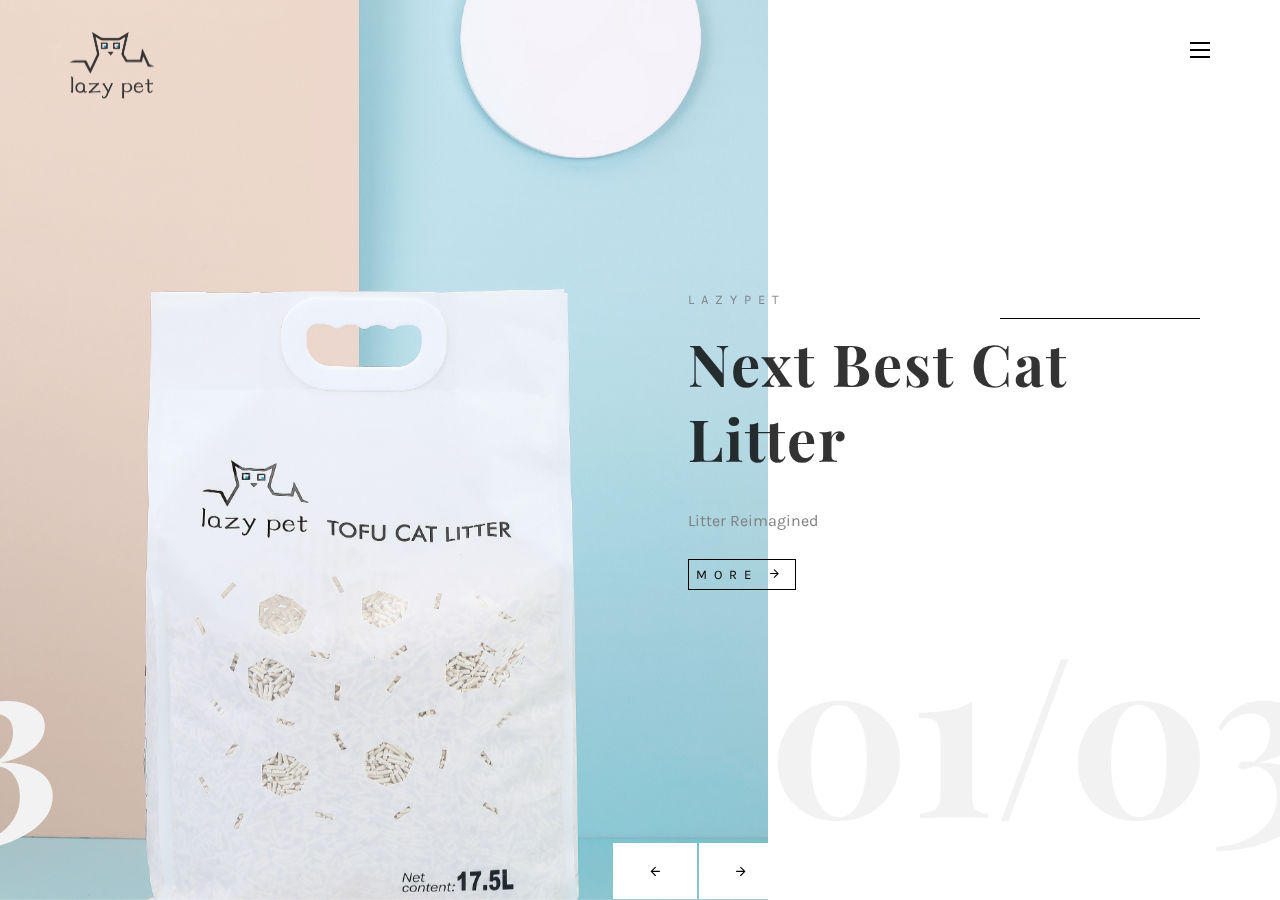
<file: index.html>
<!DOCTYPE HTML>
<html>
	<head>
	<meta charset="utf-8">
	<meta http-equiv="X-UA-Compatible" content="IE=edge">
	<title>Lazypet</title>
	<meta name="viewport" content="width=device-width, initial-scale=1">
	<meta name="description" content="" />
	<meta name="keywords" content="" />
	<meta name="author" content="" />

  <!-- Facebook and Twitter integration -->
	<meta property="og:title" content=""/>
	<meta property="og:image" content=""/>
	<meta property="og:url" content=""/>
	<meta property="og:site_name" content=""/>
	<meta property="og:description" content=""/>
	<meta name="twitter:title" content="" />
	<meta name="twitter:image" content="" />
	<meta name="twitter:url" content="" />
	<meta name="twitter:card" content="" />

	<!-- Place favicon.ico and apple-touch-icon.png in the root directory -->
	<link rel="shortcut icon" href="favicon.ico">

	<link href="https://fonts.googleapis.com/css?family=Karla:400,700" rel="stylesheet">
	<link href="https://fonts.googleapis.com/css?family=Playfair+Display:400,400i,700" rel="stylesheet">
	
	<!-- Animate.css -->
	<link rel="stylesheet" href="css/animate.css">
	<!-- Icomoon Icon Fonts-->
	<link rel="stylesheet" href="css/icomoon.css">
	<!-- Bootstrap  -->
	<link rel="stylesheet" href="css/bootstrap.css">
	<!-- Owl Carousel -->
	<link rel="stylesheet" href="css/owl.carousel.min.css">
	<link rel="stylesheet" href="css/owl.theme.default.min.css">
	<!-- Magnific Popup -->
	<link rel="stylesheet" href="css/magnific-popup.css">

	<link rel="stylesheet" href="css/style.css">


	<!-- Modernizr JS -->
	<script src="js/modernizr-2.6.2.min.js"></script>
	<!-- FOR IE9 below -->
	<!--[if lt IE 9]>
	<script src="js/respond.min.js"></script>
	<![endif]-->

	</head>
	<body>

	<nav id="colorlib-main-nav" role="navigation">
		<a href="#" class="js-colorlib-nav-toggle colorlib-nav-toggle active"><i></i></a>
		<div class="js-fullheight colorlib-table">
			<div class="colorlib-table-cell js-fullheight">
				<div class="row">
					<div class="col-md-12">
						<div class="form-group">
							<input type="text" class="form-control" id="search" placeholder="Enter any key to search...">
							<button type="submit" class="btn btn-primary"><i class="icon-search3"></i></button>
						</div>
					</div>
				</div>
				<div class="row">
					<div class="col-md-12">
						<ul>
							<li class="active"><a href="index.html">Home</a></li>
							<li><a href="work.html">Features</a></li>
							<li><a href="about.html">About Us</a></li>
							<li><a href="contact.html">Contact</a></li>
						</ul>
					</div>
				</div>
				<div class="row">
					<div class="col-md-12">
						<h2 class="head-title">Gallery</h2>
						<a href="images/work-1.jpg" class="gallery image-popup-link text-center" style="background-image: url(images/WechatIMG889.jpeg);">
							<span><i class="icon-search3"></i></span>
						</a>
						<a href="images/work-2.jpg" class="gallery image-popup-link text-center" style="background-image: url(images/WechatIMG892.jpeg);">
							<span><i class="icon-search3"></i></span>
						</a>
						<a href="images/work-3.jpg" class="gallery image-popup-link text-center" style="background-image: url(images/WechatIMG890.jpeg);">
							<span><i class="icon-search3"></i></span>
						</a>
						<a href="images/work-4.jpg" class="gallery image-popup-link text-center" style="background-image: url(images/WechatIMG887.jpeg);">
							<span><i class="icon-search3"></i></span>
						</a>
					</div>
				</div>
			</div>
		</div>
	</nav>
	
	<div id="colorlib-page">
		<header>
			<div class="container">
				<div class="row">
					<div class="col-md-12">
						<div class="colorlib-navbar-brand">
							<a class="colorlib-logo" href="index.html"><img class="colorlib-img" src="images/logo.png" /></a>
						</div>
						<a href="#" class="js-colorlib-nav-toggle colorlib-nav-toggle"><i></i></a>
					</div>
				</div>
			</div>
		</header>
		<div id="colorlib-hero" class="js-fullheight">
			<div class="owl-carousel">
				<div class="item">
					<div class="hero-flex js-fullheight">
						<div class="col-three-forth">
							<div class="hero-img js-fullheight" style="background-image: url(images/WechatIMG888.jpeg);"></div>
						</div>
						<div class="col-one-forth js-fullheight">
							<div class="display-t js-fullheight">
								<div class="display-tc js-fullheight">
									<h2 class="number">01/03</h2>
									<div class="text-inner">
										<div class="desc">
											<span class="tag">LAZYPET</span>
											<h2>Next Best Cat Litter</h2>
											<p>Litter Reimagined</p>
											<p><a href="work.html" class="btn-view">More <i class="icon-arrow-right3"></i></a></p>
										</div>
									</div>
								</div>
							</div>
						</div>
					</div>
				</div>
				<div class="item">
					<div class="hero-flex js-fullheight">
						<div class="col-three-forth">
							<div class="hero-img js-fullheight" style="background-image: url(images/WechatIMG892.jpeg);"></div>
						</div>
						<div class="col-one-forth js-fullheight">
							<div class="display-t js-fullheight">
								<div class="display-tc js-fullheight">
									<h2 class="number">02/03</h2>
									<div class="text-inner">
										<div class="desc">
											<span class="tag">LAZYPET</span>
											<h2>Eco-friendly</h2>
											<p>Ordorless</p>
											<p><a href="work.html" class="btn-view">More <i class="icon-arrow-right3"></i></a></p>
										</div>
									</div>
								</div>
							</div>
						</div>
					</div>
				</div>
				<div class="item">
					<div class="hero-flex js-fullheight">
						<div class="col-three-forth">
							<div class="hero-img js-fullheight" style="background-image: url(images/WechatIMG893.jpeg);"></div>
						</div>
						<div class="col-one-forth js-fullheight">
							<h2 class="number">03/03</h2>
							<div class="display-t js-fullheight">
								<div class="display-tc js-fullheight">
									<div class="text-inner">
										<div class="desc">
											<span class="tag">LAZYPET</span>
											<h2>Dust Free</h2>
											<p>No Tracing</p>
											<p><a href="work.html" class="btn-view">More <i class="icon-arrow-right3"></i></a></p>
										</div>
									</div>
								</div>
							</div>
						</div>
					</div>
				</div>
			</div>
		</div>
	
	</div>

	<!-- jQuery -->
	<script src="js/jquery.min.js"></script>
	<!-- jQuery Easing -->
	<script src="js/jquery.easing.1.3.js"></script>
	<!-- Bootstrap -->
	<script src="js/bootstrap.min.js"></script>
	<!-- Waypoints -->
	<script src="js/jquery.waypoints.min.js"></script>
	<!-- Owl Carousel -->
	<script src="js/owl.carousel.min.js"></script>
	<!-- Magnific Popup -->
	<script src="js/jquery.magnific-popup.min.js"></script>
	<script src="js/magnific-popup-options.js"></script>

	<!-- Main JS (Do not remove) -->
	<script src="js/main.js"></script>

	</body>
</html>
</file>
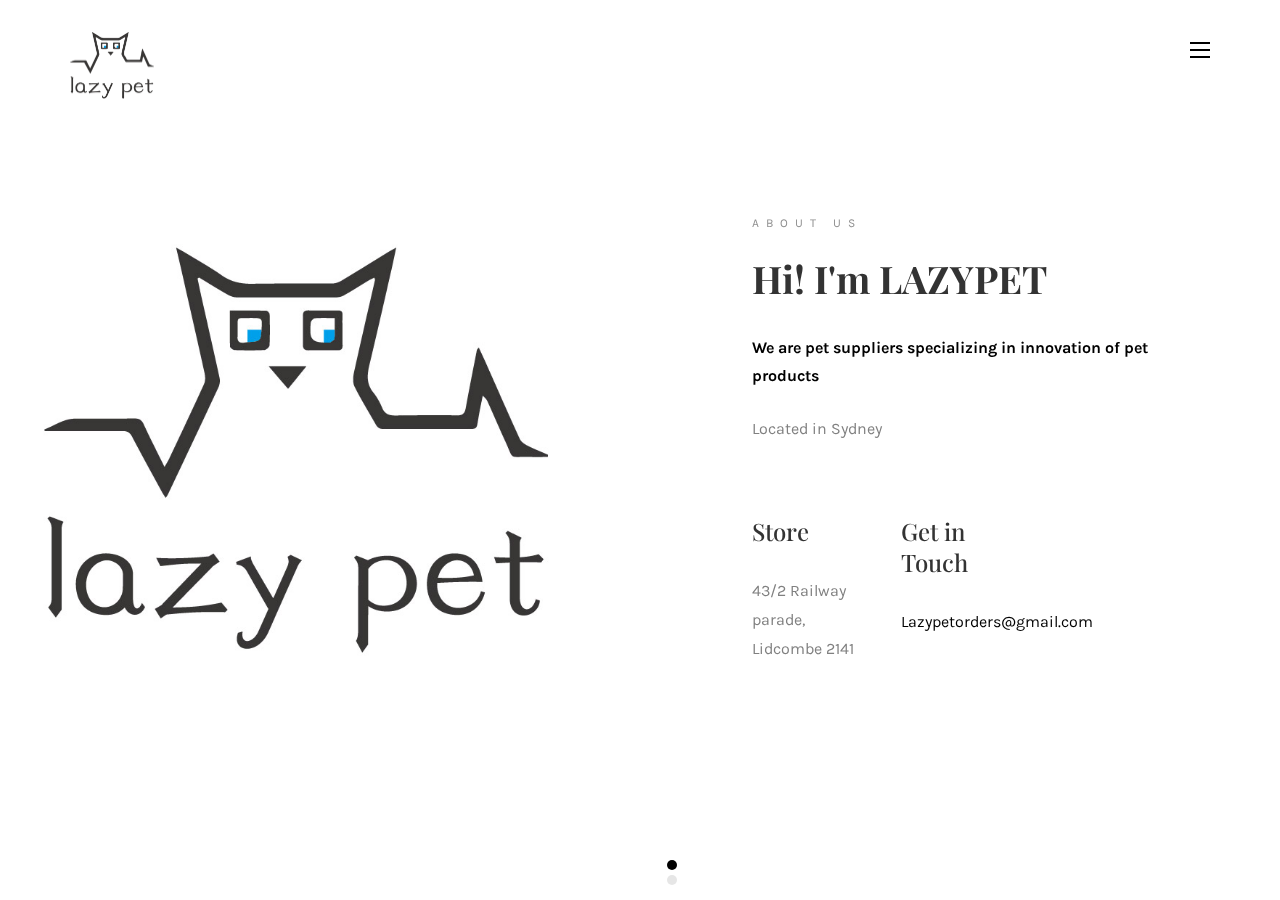
<file: about.html>
<!DOCTYPE HTML>
<html>
	<head>
	<meta charset="utf-8">
	<meta http-equiv="X-UA-Compatible" content="IE=edge">
	<title>Lazypet</title>
	<meta name="viewport" content="width=device-width, initial-scale=1">
	<meta name="description" content="" />
	<meta name="keywords" content="" />
	<meta name="author" content="" />

  <!-- Facebook and Twitter integration -->
	<meta property="og:title" content=""/>
	<meta property="og:image" content=""/>
	<meta property="og:url" content=""/>
	<meta property="og:site_name" content=""/>
	<meta property="og:description" content=""/>
	<meta name="twitter:title" content="" />
	<meta name="twitter:image" content="" />
	<meta name="twitter:url" content="" />
	<meta name="twitter:card" content="" />

	<!-- Place favicon.ico and apple-touch-icon.png in the root directory -->
	<link rel="shortcut icon" href="favicon.ico">

	<link href="https://fonts.googleapis.com/css?family=Karla:400,700" rel="stylesheet">
	<link href="https://fonts.googleapis.com/css?family=Playfair+Display:400,400i,700" rel="stylesheet">
	
	<!-- Animate.css -->
	<link rel="stylesheet" href="css/animate.css">
	<!-- Icomoon Icon Fonts-->
	<link rel="stylesheet" href="css/icomoon.css">
	<!-- Bootstrap  -->
	<link rel="stylesheet" href="css/bootstrap.css">
	<!-- Owl Carousel -->
	<link rel="stylesheet" href="css/owl.carousel.min.css">
	<link rel="stylesheet" href="css/owl.theme.default.min.css">
	<!-- Magnific Popup -->
	<link rel="stylesheet" href="css/magnific-popup.css">

	<link rel="stylesheet" href="css/style.css">


	<!-- Modernizr JS -->
	<script src="js/modernizr-2.6.2.min.js"></script>
	<!-- FOR IE9 below -->
	<!--[if lt IE 9]>
	<script src="js/respond.min.js"></script>
	<![endif]-->

	</head>
	<body>

	<nav id="colorlib-main-nav" role="navigation">
		<a href="#" class="js-colorlib-nav-toggle colorlib-nav-toggle active"><i></i></a>
		<div class="js-fullheight colorlib-table">
			<div class="colorlib-table-cell js-fullheight">
				<div class="row">
					<div class="col-md-12">
						<div class="form-group">
							<input type="text" class="form-control" id="search" placeholder="Enter any key to search...">
							<button type="submit" class="btn btn-primary"><i class="icon-search3"></i></button>
						</div>
					</div>
				</div>
				<div class="row">
					<div class="col-md-12">
						<ul>
							<li><a href="index.html">Home</a></li>
							<li><a href="work.html">Work</a></li>
							<li class="active"><a href="about.html">About</a></li>
							<li><a href="contact.html">Contact</a></li>
						</ul>
					</div>
				</div>
				<div class="row">
					<div class="col-md-12">
						<h2 class="head-title">Gallery</h2>
						<a href="images/work-1.jpg" class="gallery image-popup-link text-center" style="background-image: url(images/WechatIMG889.jpeg);">
							<span><i class="icon-search3"></i></span>
						</a>
						<a href="images/work-2.jpg" class="gallery image-popup-link text-center" style="background-image: url(images/WechatIMG892.jpeg);">
							<span><i class="icon-search3"></i></span>
						</a>
						<a href="images/work-3.jpg" class="gallery image-popup-link text-center" style="background-image: url(images/WechatIMG890.jpeg);">
							<span><i class="icon-search3"></i></span>
						</a>
						<a href="images/work-4.jpg" class="gallery image-popup-link text-center" style="background-image: url(images/WechatIMG887.jpeg);">
							<span><i class="icon-search3"></i></span>
						</a>
					</div>
				</div>
			</div>
		</div>
	</nav>
	
	<div id="colorlib-page">
		<header>
			<div class="container">
				<div class="row">
					<div class="col-md-12">
						<div class="colorlib-navbar-brand">
							<a class="colorlib-logo" href="index.html"><img class="colorlib-img" src="images/logo.png" /></a>
							
						</div>
						<a href="#" class="js-colorlib-nav-toggle colorlib-nav-toggle"><i></i></a>
					</div>
				</div>
			</div>
		</header>
		
		<div id="colorlib-about">
			<div class="about-flex js-fullheight">
				<div class="col-half js-full-height about-img" style="background-image: url(images/WechatIMG450.jpeg);"></div>
				<div class="col-half">
					<div class="owl-carousel3">
						<div class="item">
							<div class="display-t js-fullheight">
								<div class="display-tc js-fullheight">
									<div class="about-desc">
										<div class="row row-pb-md">
											<div class="col-md-12">
												<span class="title">About Us</span>
												<h2 class="about-head">Hi! I'm LAZYPET</h2>
												<p><strong>We are pet suppliers specializing in innovation of pet products</strong></p>
												<p>Located in Sydney</p>
											</div>
										</div>								
										<div class="row">
											<div class="col-md-4">
												<h3>Store</h3>
												<p>43/2 Railway parade,<br>Lidcombe 2141
												</p>
											</div>
											<div class="col-md-4">
												<h3>Get in Touch</h3>
												<p><a href="#"> Lazypetorders@gmail.com  
												</a></p>
											</div>
											<div class="col-md-4" style="display: none;">
												<h3>Social</h3>
												<p class="colorlib-social-icons">
													<a href="#"><i class="icon-facebook4"></i></a>
													<a href="#"><i class="icon-twitter3"></i></a>
													<a href="#"><i class="icon-googleplus"></i></a>
													<a href="#"><i class="icon-dribbble2"></i></a>
												</p>
											</div>
										</div>
									</div>
								</div>
							</div>
						</div>

						<div class="item">
							<div class="display-t js-fullheight">
								<div class="display-tc js-fullheight">
									<div class="about-desc">
										<div class="row row-pb-md">
											<div class="col-md-12">
												<span class="title">Our Story</span>
												<h2 class="about-head">Mission of the Company</h2>
												<p><strong>Towards the next-generation cat litter </strong></p>
												<p>Our aim is to introducing a Eco-Friendly and 100% natural & Healthy choice for your precious cat, with this fast clumping and dust free Tofu Cat Litter.</p>
											</div>
										</div>								
									</div>
								</div>
							</div>
						</div>

						<!-- <div class="item">
							<div class="display-t js-fullheight">
								<div class="display-tc js-fullheight">
									<div class="about-desc">
										<div class="row row-pb-md">
											<div class="col-md-12">
												<span class="title">Career</span>
												<h2 class="about-head">My Career</h2>
												<p>Far far away, behind the word mountains, far from the countries Vokalia and Consonantia, there live the blind texts.</p>
												<ul>
													<li><i class="icon-check"></i> The Big Oxmox advised her not to do so</li>
													<li><i class="icon-check"></i> When she reached the first hills of the Italic Mountains</li>
													<li><i class="icon-check"></i> Alphabet Village and the subline of her own road</li>
													<li><i class="icon-check"></i> Pityful a rethoric question ran over her cheek, then she continued her way.</li>
												</ul>
											</div>
										</div>								
									</div>
								</div>
							</div>
						</div>
					</div>
				</div> -->
				<!-- <div class="col-half js-fullheight">
					<div class="display-t js-fullheight">
						<div class="display-tc js-fullheight">
							<div class="owl-carousel">
								<div class="item">
									<div class="about-desc">
										<div class="row row-pb-md">
											<div class="col-md-12">
												<span class="title">About Us</span>
												<h2 class="about-head">Hi! I'm Bob Anderson</h2>
												<p><strong>Far far away, behind the word mountains, far from the countries</strong></p>
												<p>The Big Oxmox advised her not to do so, because there were thousands of bad Commas, wild Question Marks and devious Semikoli.</p>
											</div>
										</div>								
										<div class="row">
											<div class="col-md-4">
												<h3>Office</h3>
												<p>291 South 21th Street, <br> Suite 721 New York NY 10016</p>
											</div>
											<div class="col-md-4">
												<h3>Get in Touch</h3>
												<p><a href="#">bob@info.com</a></p>
											</div>
											<div class="col-md-4">
												<h3>Social</h3>
												<p class="colorlib-social-icons">
													<a href="#"><i class="icon-facebook4"></i></a>
													<a href="#"><i class="icon-twitter3"></i></a>
													<a href="#"><i class="icon-googleplus"></i></a>
													<a href="#"><i class="icon-dribbble2"></i></a>
												</p>
											</div>
										</div>
									</div>
								</div>

								<div class="item">
									<div class="about-desc">
										<div class="row row-pb-md">
											<div class="col-md-12">
												<span class="title">My Story</span>
												<h2 class="about-head">History of the Company</h2>
												<p><strong>Far far away, behind the word mountains, far from the countries Vokalia and Consonantia, there live the blind texts.</strong></p>
												<p>When she reached the first hills of the Italic Mountains, she had a last view back on the skyline of her hometown Bookmarksgrove, the headline of Alphabet Village and the subline of her own road, the Line Lane. Pityful a rethoric question ran over her cheek, then she continued her way.</p>
											</div>
										</div>								
									</div>
								</div>

								<div class="item">
									<div class="about-desc">
										<div class="row row-pb-md">
											<div class="col-md-12">
												<span class="title">Career</span>
												<h2 class="about-head">My Career</h2>
												<p>Far far away, behind the word mountains, far from the countries Vokalia and Consonantia, there live the blind texts.</p>
												<ul>
													<li><i class="icon-check"></i> The Big Oxmox advised her not to do so</li>
													<li><i class="icon-check"></i> When she reached the first hills of the Italic Mountains</li>
													<li><i class="icon-check"></i> Alphabet Village and the subline of her own road</li>
													<li><i class="icon-check"></i> Pityful a rethoric question ran over her cheek, then she continued her way.</li>
												</ul>
											</div>
										</div>								
									</div>
								</div>
							</div>
						</div>
					</div>
				</div> -->
			</div>
		</div>
		
		<!-- <div id="colorlib-subscribe">
			<div class="overlay"></div>
			<div class="container">
				<div class="row">
					<div class="col-md-8 col-md-offset-2 text-center colorlib-heading animate-box">
						<h2>Subscribe Newsletter</h2>
						<p>Subscribe our newsletter and get latest update</p>
					</div>
				</div>
				<div class="row animate-box">
					<div class="col-md-6 col-md-offset-3">
						<div class="row">
							<div class="col-md-12">
							<form class="form-inline qbstp-header-subscribe">
								<div class="col-three-forth">
									<div class="form-group">
										<input type="text" class="form-control" id="email" placeholder="Enter your email">
									</div>
								</div>
								<div class="col-one-third">
									<div class="form-group">
										<button type="submit" class="btn btn-primary">Subscribe Now</button>
									</div>
								</div>
							</form>
							</div>
						</div>
					</div>
				</div>
			</div>
		</div>

		<footer>
			<div id="footer">
				<div class="container">
					<div class="row">
						<div class="col-md-4 col-pb-sm text-center">
							<div class="row">
								<div class="col-md-10">
									<h2>Office</h2>
									<p>291 South 21th Street, <br> Suite 721 New York NY 10016</p>
								</div>
							</div>
						</div>
						<div class="col-md-4 col-pb-sm text-center">
							<h2>Get in Touch</h2>
							<p><a href="#">noah@info.com</a></p>
						</div>
						<div class="col-md-4 col-pb-sm text-center">
							<h2>Social</h2>
							<p class="colorlib-social-icons">
								<a href="#"><i class="icon-facebook4"></i></a>
								<a href="#"><i class="icon-twitter3"></i></a>
								<a href="#"><i class="icon-googleplus"></i></a>
								<a href="#"><i class="icon-dribbble2"></i></a>
							</p>
						</div>
					</div>
					<div class="row">
						<div class="col-md-12 text-center">
							<p>
								<span class="block">&copy; 2018. All Rights Reserved. Designed by <a href="https://colorlib.com/" target="_blank">Colorlib</a><br></span> 
								<span class="block">Demo Images: <a href="http://unsplash.co/" target="_blank">Unsplash</a></span>
							</p>
						</div>
					</div>
				</div>
			</div>
		</footer> -->
	
	</div>

	<!-- jQuery -->
	<script src="js/jquery.min.js"></script>
	<!-- jQuery Easing -->
	<script src="js/jquery.easing.1.3.js"></script>
	<!-- Bootstrap -->
	<script src="js/bootstrap.min.js"></script>
	<!-- Waypoints -->
	<script src="js/jquery.waypoints.min.js"></script>
	<!-- Owl Carousel -->
	<script src="js/owl.carousel.min.js"></script>
	<!-- Magnific Popup -->
	<script src="js/jquery.magnific-popup.min.js"></script>
	<script src="js/magnific-popup-options.js"></script>

	<!-- Main JS (Do not remove) -->
	<script src="js/main.js"></script>

	</body>
</html>
</file>
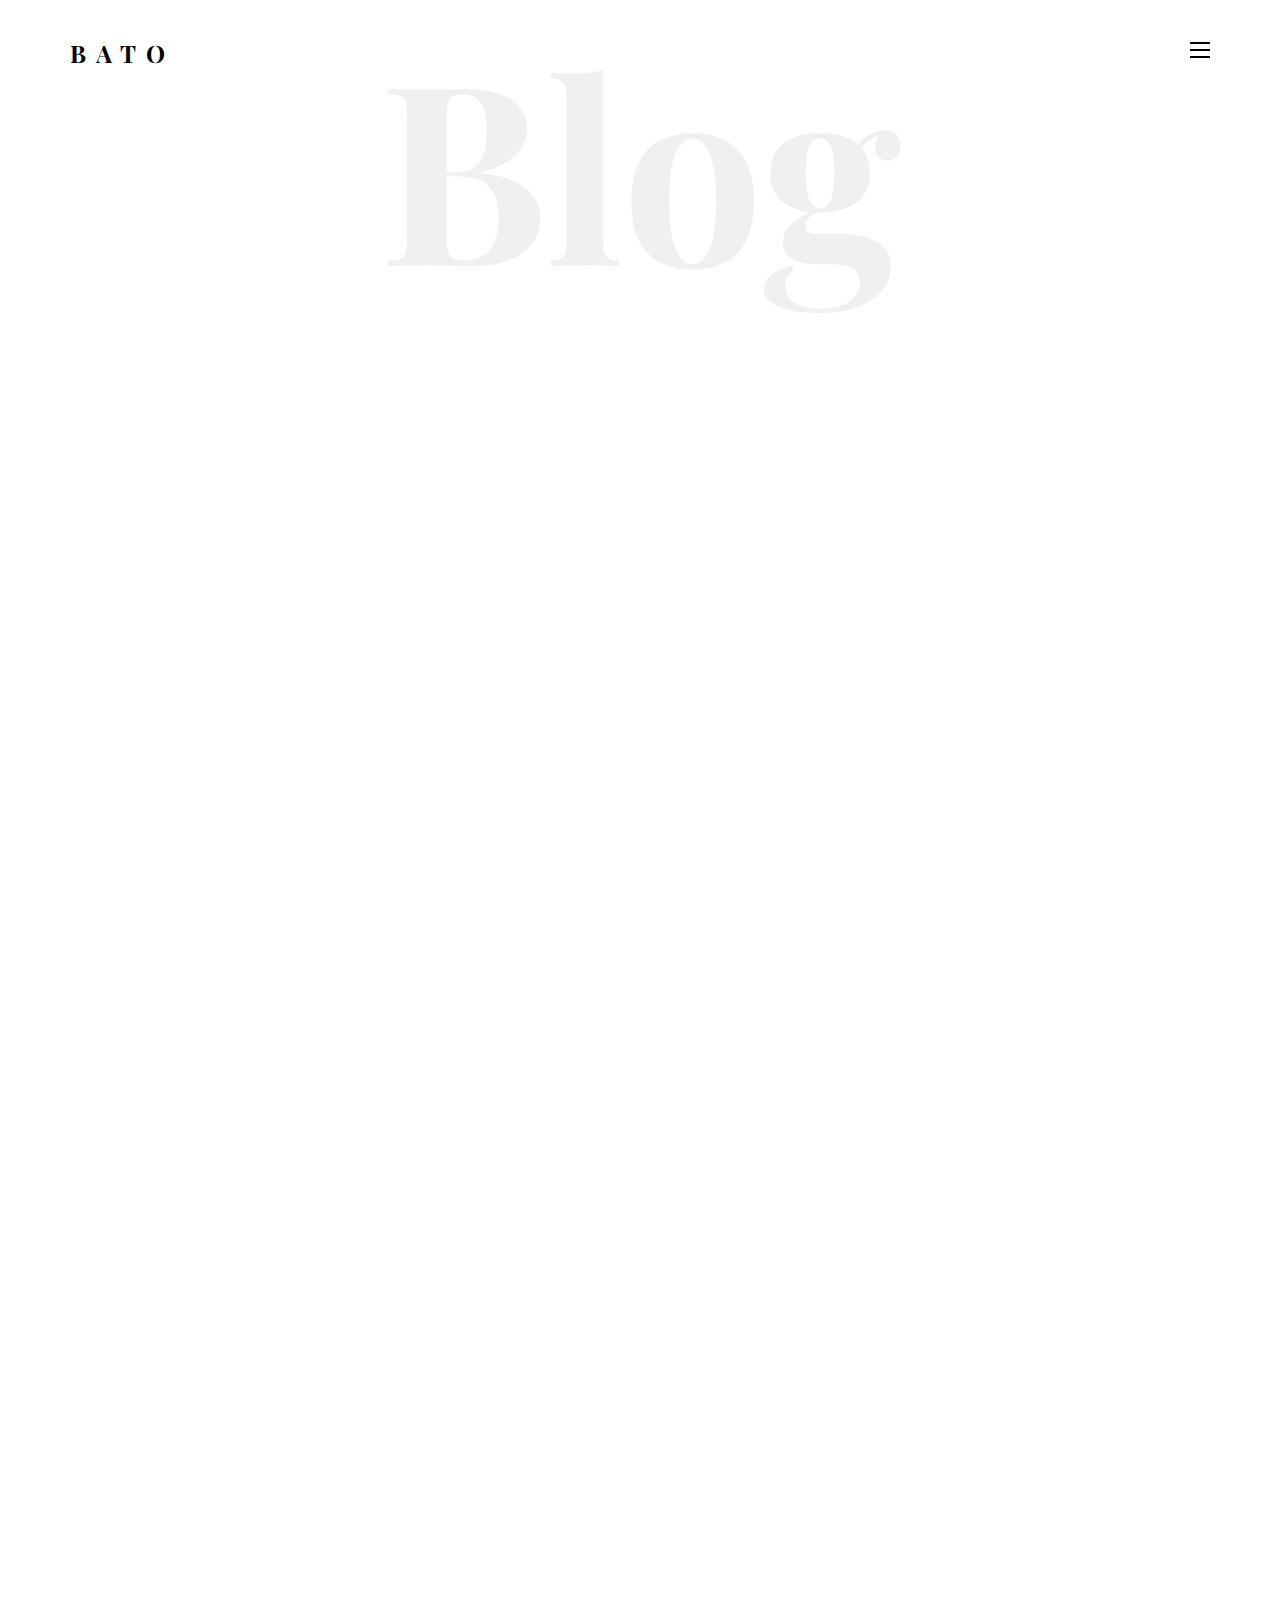
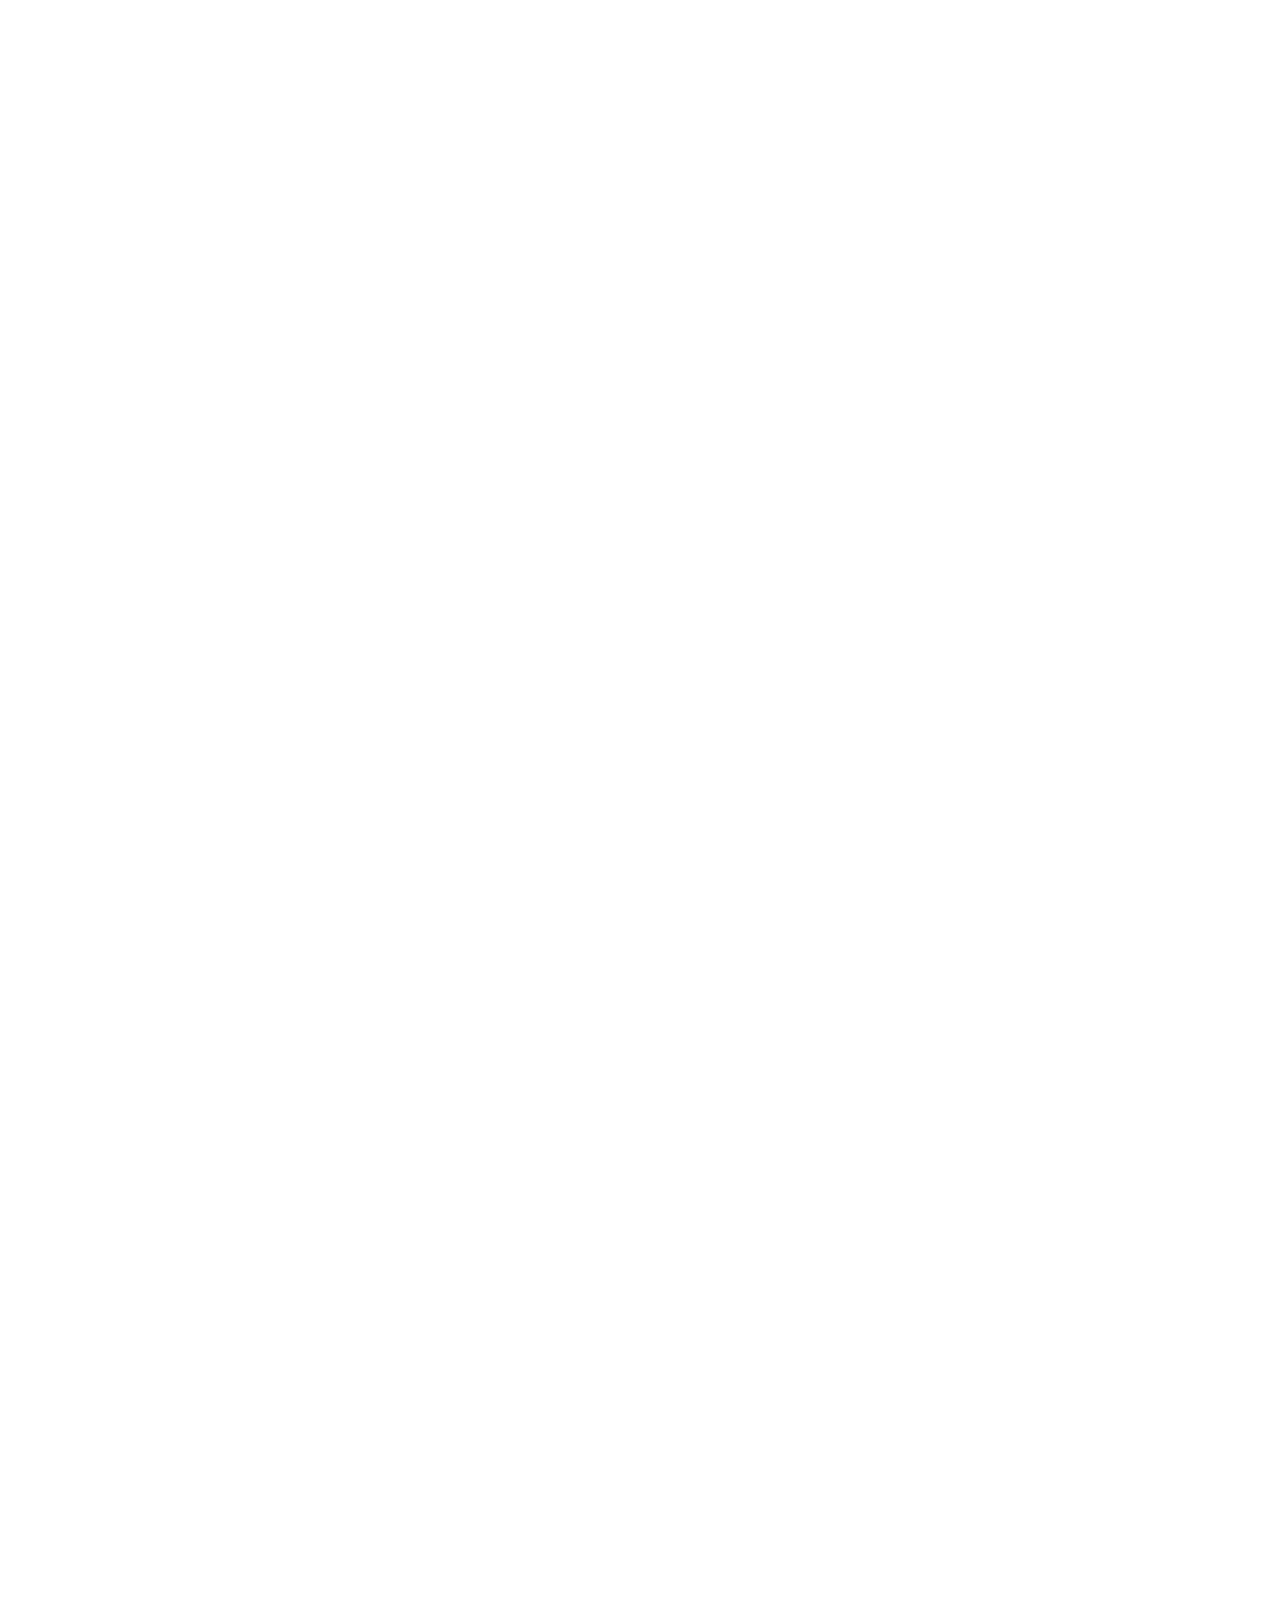
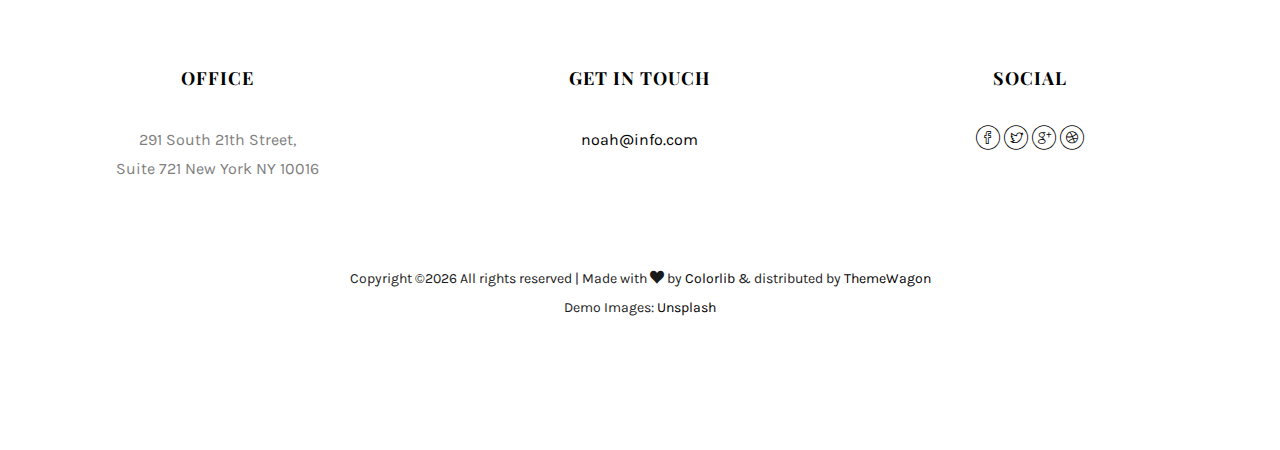
<file: blog.html>
<!DOCTYPE HTML>
<html>
	<head>
	<meta charset="utf-8">
	<meta http-equiv="X-UA-Compatible" content="IE=edge">
	<title>Lazypet</title>
	<meta name="viewport" content="width=device-width, initial-scale=1">
	<meta name="description" content="" />
	<meta name="keywords" content="" />
	<meta name="author" content="" />

  <!-- Facebook and Twitter integration -->
	<meta property="og:title" content=""/>
	<meta property="og:image" content=""/>
	<meta property="og:url" content=""/>
	<meta property="og:site_name" content=""/>
	<meta property="og:description" content=""/>
	<meta name="twitter:title" content="" />
	<meta name="twitter:image" content="" />
	<meta name="twitter:url" content="" />
	<meta name="twitter:card" content="" />

	<!-- Place favicon.ico and apple-touch-icon.png in the root directory -->
	<link rel="shortcut icon" href="favicon.ico">

	<link href="https://fonts.googleapis.com/css?family=Karla:400,700" rel="stylesheet">
	<link href="https://fonts.googleapis.com/css?family=Playfair+Display:400,400i,700" rel="stylesheet">
	
	<!-- Animate.css -->
	<link rel="stylesheet" href="css/animate.css">
	<!-- Icomoon Icon Fonts-->
	<link rel="stylesheet" href="css/icomoon.css">
	<!-- Bootstrap  -->
	<link rel="stylesheet" href="css/bootstrap.css">
	<!-- Owl Carousel -->
	<link rel="stylesheet" href="css/owl.carousel.min.css">
	<link rel="stylesheet" href="css/owl.theme.default.min.css">
	<!-- Magnific Popup -->
	<link rel="stylesheet" href="css/magnific-popup.css">

	<link rel="stylesheet" href="css/style.css">


	<!-- Modernizr JS -->
	<script src="js/modernizr-2.6.2.min.js"></script>
	<!-- FOR IE9 below -->
	<!--[if lt IE 9]>
	<script src="js/respond.min.js"></script>
	<![endif]-->

	</head>
	<body>

	<nav id="colorlib-main-nav" role="navigation">
		<a href="#" class="js-colorlib-nav-toggle colorlib-nav-toggle active"><i></i></a>
		<div class="js-fullheight colorlib-table">
			<div class="colorlib-table-cell js-fullheight">
				<div class="row">
					<div class="col-md-12">
						<div class="form-group">
							<input type="text" class="form-control" id="search" placeholder="Enter any key to search...">
							<button type="submit" class="btn btn-primary"><i class="icon-search3"></i></button>
						</div>
					</div>
				</div>
				<div class="row">
					<div class="col-md-12">
						<ul>
							<li><a href="index.html">Home</a></li>
							<li><a href="work.html">Work</a></li>
							<li class="active"><a href="blog.html">Blog</a></li>
							<li><a href="about.html">About</a></li>
							<li><a href="contact.html">Contact</a></li>
						</ul>
					</div>
				</div>
				<div class="row">
					<div class="col-md-12">
						<h2 class="head-title">Gallery</h2>
						<a href="images/work-1.jpg" class="gallery image-popup-link text-center" style="background-image: url(images/work-1.jpg);">
							<span><i class="icon-search3"></i></span>
						</a>
						<a href="images/work-2.jpg" class="gallery image-popup-link text-center" style="background-image: url(images/work-2.jpg);">
							<span><i class="icon-search3"></i></span>
						</a>
						<a href="images/work-3.jpg" class="gallery image-popup-link text-center" style="background-image: url(images/work-3.jpg);">
							<span><i class="icon-search3"></i></span>
						</a>
						<a href="images/work-4.jpg" class="gallery image-popup-link text-center" style="background-image: url(images/work-4.jpg);">
							<span><i class="icon-search3"></i></span>
						</a>
					</div>
				</div>
			</div>
		</div>
	</nav>
	
	<div id="colorlib-page">
		<header>
			<div class="container">
				<div class="row">
					<div class="col-md-12">
						<div class="colorlib-navbar-brand">
							<a class="colorlib-logo" href="index.html">Bato</a>
						</div>
						<a href="#" class="js-colorlib-nav-toggle colorlib-nav-toggle"><i></i></a>
					</div>
				</div>
			</div>
		</header>
		
		<div id="colorlib-blog">
			<div class="container">
				<div class="row text-center">
					<h2 class="bold">Blog</h2>
				</div>
				<div class="row row-pb-md">
					<div class="col-md-4">
						<div class="article animate-box">
							<a href="blog.html" class="blog-img">
								<img class="img-responsive" src="images/img-1.jpg" alt="html5 bootstrap by colorlib.com">
								<div class="overlay"></div>
								<div class="link">
									<span class="read">Read more</h2>
								</div>
							</a>
							<div class="desc">
								<span class="meta">04, Mar 2018</span>
								<h2><a href="blog.html">Collect some interesting images</a></h2>
								<p>When she reached the first hills of the Italic Mountains, she had a last view back on the skyline of her hometown Bookmarksgrove</p>
							</div>
						</div>
					</div>
					<div class="col-md-4">
						<div class="article animate-box">
							<a href="blog.html" class="blog-img">
								<img class="img-responsive" src="images/img-4.jpg" alt="html5 bootstrap by colorlib.com">
								<div class="overlay"></div>
								<div class="link">
									<span class="read">Read more</h2>
								</div>
							</a>
							<div class="desc">
								<span class="meta">04, Mar 2018</span>
								<h2><a href="blog.html">Collect some interesting images</a></h2>
								<p>When she reached the first hills of the Italic Mountains, she had a last view back on the skyline of her hometown Bookmarksgrove</p>
							</div>
						</div>
					</div>
					<div class="col-md-4">
						<div class="article animate-box">
							<a href="blog.html" class="blog-img">
								<img class="img-responsive" src="images/img-7.jpg" alt="html5 bootstrap by colorlib.com">
								<div class="overlay"></div>
								<div class="link">
									<span class="read">Read more</h2>
								</div>
							</a>
							<div class="desc">
								<span class="meta">04, Mar 2018</span>
								<h2><a href="blog.html">Collect some interesting images</a></h2>
								<p>When she reached the first hills of the Italic Mountains, she had a last view back on the skyline of her hometown Bookmarksgrove</p>
							</div>
						</div>
					</div>
				</div>

				<div class="row row-pb-md">
					<div class="col-md-4">
						<div class="article animate-box">
							<a href="blog.html" class="blog-img">
								<img class="img-responsive" src="images/img-2.jpg" alt="html5 bootstrap by colorlib.com">
								<div class="overlay"></div>
								<div class="link">
									<span class="read">Read more</h2>
								</div>
							</a>
							<div class="desc">
								<span class="meta">04, Mar 2018</span>
								<h2><a href="blog.html">Collect some interesting images</a></h2>
								<p>When she reached the first hills of the Italic Mountains, she had a last view back on the skyline of her hometown Bookmarksgrove</p>
							</div>
						</div>
					</div>
					<div class="col-md-4">
						<div class="article animate-box">
							<a href="blog.html" class="blog-img">
								<img class="img-responsive" src="images/img-5.jpg" alt="html5 bootstrap by colorlib.com">
								<div class="overlay"></div>
								<div class="link">
									<span class="read">Read more</h2>
								</div>
							</a>
							<div class="desc">
								<span class="meta">04, Mar 2018</span>
								<h2><a href="blog.html">Collect some interesting images</a></h2>
								<p>When she reached the first hills of the Italic Mountains, she had a last view back on the skyline of her hometown Bookmarksgrove</p>
							</div>
						</div>
					</div>
					<div class="col-md-4">
						<div class="article animate-box">
							<a href="blog.html" class="blog-img">
								<img class="img-responsive" src="images/img-8.jpg" alt="html5 bootstrap by colorlib.com">
								<div class="overlay"></div>
								<div class="link">
									<span class="read">Read more</h2>
								</div>
							</a>
							<div class="desc">
								<span class="meta">04, Mar 2018</span>
								<h2><a href="blog.html">Collect some interesting images</a></h2>
								<p>When she reached the first hills of the Italic Mountains, she had a last view back on the skyline of her hometown Bookmarksgrove</p>
							</div>
						</div>
					</div>
				</div>

				<div class="row">
					<div class="col-md-4">
						<div class="article animate-box">
							<a href="blog.html" class="blog-img">
								<img class="img-responsive" src="images/img-3.jpg" alt="html5 bootstrap by colorlib.com">
								<div class="overlay"></div>
								<div class="link">
									<span class="read">Read more</h2>
								</div>
							</a>
							<div class="desc">
								<span class="meta">04, Mar 2018</span>
								<h2><a href="blog.html">Collect some interesting images</a></h2>
								<p>When she reached the first hills of the Italic Mountains, she had a last view back on the skyline of her hometown Bookmarksgrove</p>
							</div>
						</div>
					</div>
					<div class="col-md-4">
						<div class="article animate-box">
							<a href="blog.html" class="blog-img">
								<img class="img-responsive" src="images/img-6.jpg" alt="html5 bootstrap by colorlib.com">
								<div class="overlay"></div>
								<div class="link">
									<span class="read">Read more</h2>
								</div>
							</a>
							<div class="desc">
								<span class="meta">04, Mar 2018</span>
								<h2><a href="blog.html">Collect some interesting images</a></h2>
								<p>When she reached the first hills of the Italic Mountains, she had a last view back on the skyline of her hometown Bookmarksgrove</p>
							</div>
						</div>
					</div>
					<div class="col-md-4">
						<div class="article animate-box">
							<a href="blog.html" class="blog-img">
								<img class="img-responsive" src="images/img-9.jpg" alt="html5 bootstrap by colorlib.com">
								<div class="overlay"></div>
								<div class="link">
									<span class="read">Read more</h2>
								</div>
							</a>
							<div class="desc">
								<span class="meta">04, Mar 2018</span>
								<h2><a href="blog.html">Collect some interesting images</a></h2>
								<p>When she reached the first hills of the Italic Mountains, she had a last view back on the skyline of her hometown Bookmarksgrove</p>
							</div>
						</div>
					</div>
				</div>
			</div>
		</div>
		
		<div id="colorlib-subscribe">
			<div class="overlay"></div>
			<div class="container">
				<div class="row">
					<div class="col-md-8 col-md-offset-2 text-center colorlib-heading animate-box">
						<h2>Subscribe Newsletter</h2>
						<p>Subscribe our newsletter and get latest update</p>
					</div>
				</div>
				<div class="row animate-box">
					<div class="col-md-6 col-md-offset-3">
						<div class="row">
							<div class="col-md-12">
							<form class="form-inline qbstp-header-subscribe">
								<div class="col-three-forth">
									<div class="form-group">
										<input type="text" class="form-control" id="email" placeholder="Enter your email">
									</div>
								</div>
								<div class="col-one-third">
									<div class="form-group">
										<button type="submit" class="btn btn-primary">Subscribe Now</button>
									</div>
								</div>
							</form>
							</div>
						</div>
					</div>
				</div>
			</div>
		</div>

		<footer>
			<div id="footer">
				<div class="container">
					<div class="row">
						<div class="col-md-4 col-pb-sm text-center">
							<div class="row">
								<div class="col-md-10">
									<h2>Office</h2>
									<p>291 South 21th Street, <br> Suite 721 New York NY 10016</p>
								</div>
							</div>
						</div>
						<div class="col-md-4 col-pb-sm text-center">
							<h2>Get in Touch</h2>
							<p><a href="#">noah@info.com</a></p>
						</div>
						<div class="col-md-4 col-pb-sm text-center">
							<h2>Social</h2>
							<p class="colorlib-social-icons">
								<a href="#"><i class="icon-facebook4"></i></a>
								<a href="#"><i class="icon-twitter3"></i></a>
								<a href="#"><i class="icon-googleplus"></i></a>
								<a href="#"><i class="icon-dribbble2"></i></a>
							</p>
						</div>
					</div>
					<div class="row">
						<div class="col-md-12 text-center">
							<p>
								<span class="block"><!-- Link back to Colorlib can't be removed. Template is licensed under CC BY 3.0. -->
Copyright &copy;<script>document.write(new Date().getFullYear());</script> All rights reserved | Made with <i class="icon-heart" aria-hidden="true"></i> by <a href="https://colorlib.com" target="_blank">Colorlib</a> &amp; distributed by <a href="https://themewagon.com" target="_blank">ThemeWagon</a>
<!-- Link back to Colorlib can't be removed. Template is licensed under CC BY 3.0. --><br></span> 
								<span class="block">Demo Images: <a href="http://unsplash.co/" target="_blank">Unsplash</a></span>
							</p>
						</div>
					</div>
				</div>
			</div>
		</footer>
	
	</div>

	<!-- jQuery -->
	<script src="js/jquery.min.js"></script>
	<!-- jQuery Easing -->
	<script src="js/jquery.easing.1.3.js"></script>
	<!-- Bootstrap -->
	<script src="js/bootstrap.min.js"></script>
	<!-- Waypoints -->
	<script src="js/jquery.waypoints.min.js"></script>
	<!-- Owl Carousel -->
	<script src="js/owl.carousel.min.js"></script>
	<!-- Magnific Popup -->
	<script src="js/jquery.magnific-popup.min.js"></script>
	<script src="js/magnific-popup-options.js"></script>

	<!-- Main JS (Do not remove) -->
	<script src="js/main.js"></script>

	</body>
</html>
</file>
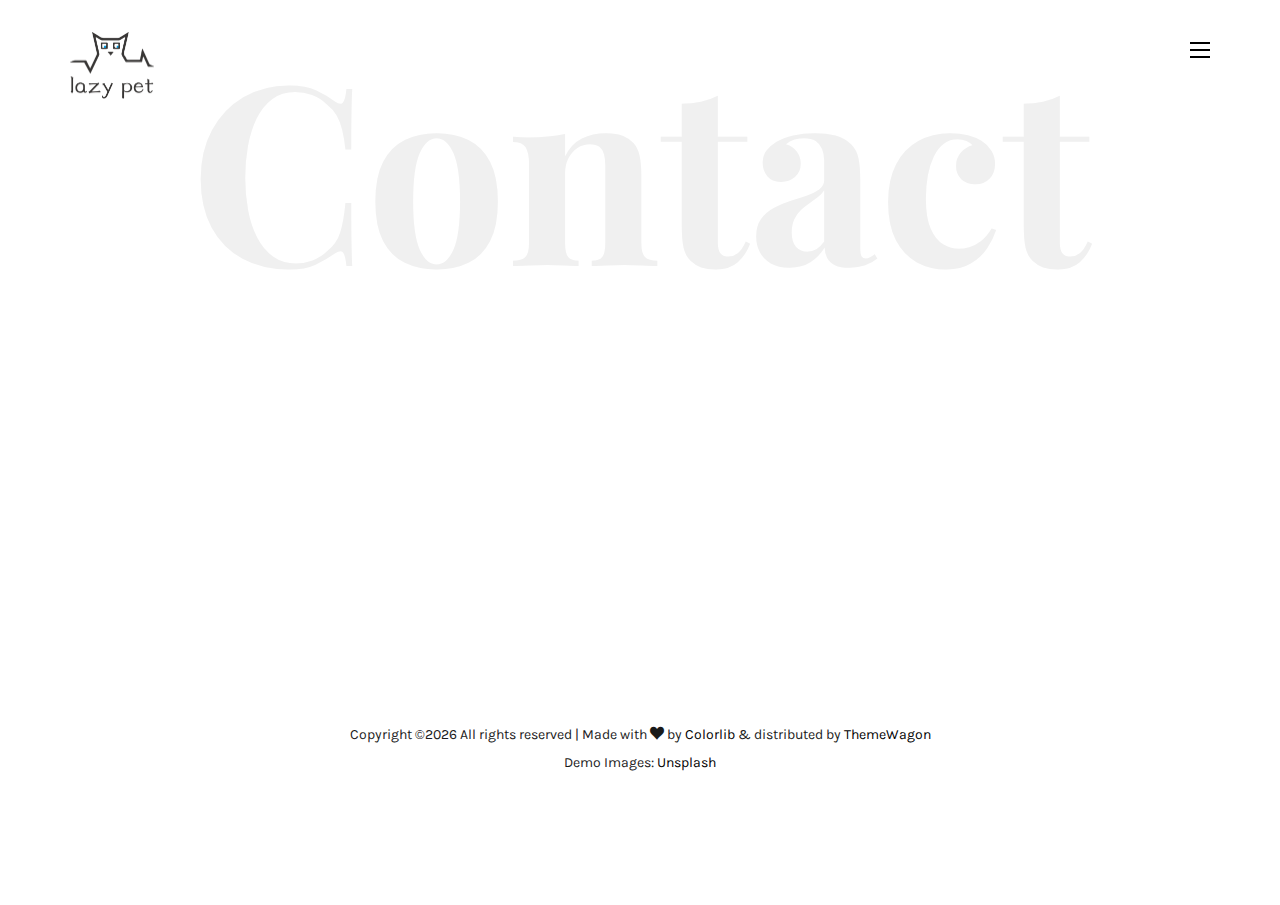
<file: contact.html>
<!DOCTYPE HTML>
<html>
	<head>
	<meta charset="utf-8">
	<meta http-equiv="X-UA-Compatible" content="IE=edge">
	<title>Lazypet</title>
	<meta name="viewport" content="width=device-width, initial-scale=1">
	<meta name="description" content="" />
	<meta name="keywords" content="" />
	<meta name="author" content="" />

  <!-- Facebook and Twitter integration -->
	<meta property="og:title" content=""/>
	<meta property="og:image" content=""/>
	<meta property="og:url" content=""/>
	<meta property="og:site_name" content=""/>
	<meta property="og:description" content=""/>
	<meta name="twitter:title" content="" />
	<meta name="twitter:image" content="" />
	<meta name="twitter:url" content="" />
	<meta name="twitter:card" content="" />

	<!-- Place favicon.ico and apple-touch-icon.png in the root directory -->
	<link rel="shortcut icon" href="favicon.ico">

	<link href="https://fonts.googleapis.com/css?family=Karla:400,700" rel="stylesheet">
	<link href="https://fonts.googleapis.com/css?family=Playfair+Display:400,400i,700" rel="stylesheet">
	
	<!-- Animate.css -->
	<link rel="stylesheet" href="css/animate.css">
	<!-- Icomoon Icon Fonts-->
	<link rel="stylesheet" href="css/icomoon.css">
	<!-- Bootstrap  -->
	<link rel="stylesheet" href="css/bootstrap.css">
	<!-- Owl Carousel -->
	<link rel="stylesheet" href="css/owl.carousel.min.css">
	<link rel="stylesheet" href="css/owl.theme.default.min.css">
	<!-- Magnific Popup -->
	<link rel="stylesheet" href="css/magnific-popup.css">

	<link rel="stylesheet" href="css/style.css">


	<!-- Modernizr JS -->
	<script src="js/modernizr-2.6.2.min.js"></script>
	<!-- FOR IE9 below -->
	<!--[if lt IE 9]>
	<script src="js/respond.min.js"></script>
	<![endif]-->

	</head>
	<body>

	<nav id="colorlib-main-nav" role="navigation">
		<a href="#" class="js-colorlib-nav-toggle colorlib-nav-toggle active"><i></i></a>
		<div class="js-fullheight colorlib-table">
			<div class="colorlib-table-cell js-fullheight">
				<div class="row">
					<div class="col-md-12">
						<div class="form-group">
							<input type="text" class="form-control" id="search" placeholder="Enter any key to search...">
							<button type="submit" class="btn btn-primary"><i class="icon-search3"></i></button>
						</div>
					</div>
				</div>
				<div class="row">
					<div class="col-md-12">
						<ul>
							<li><a href="index.html">Home</a></li>
							<li><a href="work.html">Work</a></li>
							<li><a href="about.html">About</a></li>
							<li class="active"><a href="contact.html">Contact</a></li>
						</ul>
					</div>
				</div>
				<div class="row">
					<div class="col-md-12">
						<h2 class="head-title">Gallery</h2>
						<a href="images/work-1.jpg" class="gallery image-popup-link text-center" style="background-image: url(images/WechatIMG889.jpeg);">
							<span><i class="icon-search3"></i></span>
						</a>
						<a href="images/work-2.jpg" class="gallery image-popup-link text-center" style="background-image: url(images/WechatIMG892.jpeg);">
							<span><i class="icon-search3"></i></span>
						</a>
						<a href="images/work-3.jpg" class="gallery image-popup-link text-center" style="background-image: url(images/WechatIMG890.jpeg);">
							<span><i class="icon-search3"></i></span>
						</a>
						<a href="images/work-4.jpg" class="gallery image-popup-link text-center" style="background-image: url(images/WechatIMG887.jpeg);">
							<span><i class="icon-search3"></i></span>
						</a>
					</div>
				</div>
			</div>
		</div>
	</nav>
	
	<div id="colorlib-page">
		<header>
			<div class="container">
				<div class="row">
					<div class="col-md-12">
						<div class="colorlib-navbar-brand">
							<a class="colorlib-logo" href="index.html"><img class="colorlib-img" src="images/logo.png" /></a>
						</div>
						<a href="#" class="js-colorlib-nav-toggle colorlib-nav-toggle"><i></i></a>
					</div>
				</div>
			</div>
		</header>
		
		<div id="colorlib-contact">
			<div class="container">
				<div class="row text-center">
					<h2 class="bold">Contact</h2>
				</div>
				<div class="row">
					<div class="col-md-12 col-md-offset-0">
						<div class="row">
							<div class="col-md-4 animate-box">
								<h3>Our Address</h3>
								<ul class="contact-info">
									<li><span><i class="icon-map5"></i></span>43/2 Railway Parade, Lidcombe 2141</li>
									<li style="display: none;"><span><i class="icon-phone4"></i></span>+ 1235 2355 98</li>
									<li><span><i class="icon-envelope2"></i></span><a href="#">Lazypetorders@gmail.com  
									</a></li>
									<li><span><i class="icon-globe3"></i></span><a href="#">LazyPet</a></li>
								</ul>
							</div>
							<div style="display: none;" class="col-md-7 col-md-push-1 animate-box">
								<div class="row">
									<div class="col-md-6">
										<div class="form-group">
											<input type="text" class="form-control" placeholder="Name">
										</div>
									</div>
									<div class="col-md-6">
										<div class="form-group">
											<input type="text" class="form-control" placeholder="Email">
										</div>
									</div>
									<div class="col-md-12">
										<div class="form-group">
											<textarea name="" class="form-control" id="" cols="30" rows="7" placeholder="Message"></textarea>
										</div>
									</div>
									<div class="col-md-12">
										<div class="form-group">
											<input type="submit" value="Send Message" class="btn btn-primary btn-submit">
										</div>
									</div>
								</div>
							</div>
						</div>
					</div>
				</div>
			</div>
		</div>
		

		<footer>
			<div id="footer">
				<div class="container">
					<div class="row">
						<div class="col-md-12 text-center">
							<p>
								<span class="block"><!-- Link back to Colorlib can't be removed. Template is licensed under CC BY 3.0. -->
Copyright &copy;<script>document.write(new Date().getFullYear());</script> All rights reserved | Made with <i class="icon-heart" aria-hidden="true"></i> by <a href="https://colorlib.com" target="_blank">Colorlib</a> &amp; distributed by <a href="https://themewagon.com" target="_blank">ThemeWagon</a>
<!-- Link back to Colorlib can't be removed. Template is licensed under CC BY 3.0. --><br></span> 
								<span class="block">Demo Images: <a href="http://unsplash.co/" target="_blank">Unsplash</a></span>
							</p>
						</div>
					</div>
				</div>
			</div>
		</footer>
	
	</div>

	<!-- jQuery -->
	<script src="js/jquery.min.js"></script>
	<!-- jQuery Easing -->
	<script src="js/jquery.easing.1.3.js"></script>
	<!-- Bootstrap -->
	<script src="js/bootstrap.min.js"></script>
	<!-- Waypoints -->
	<script src="js/jquery.waypoints.min.js"></script>
	<!-- Owl Carousel -->
	<script src="js/owl.carousel.min.js"></script>
	<!-- Magnific Popup -->
	<script src="js/jquery.magnific-popup.min.js"></script>
	<script src="js/magnific-popup-options.js"></script>

	<!-- Main JS (Do not remove) -->
	<script src="js/main.js"></script>

	</body>
</html>
</file>
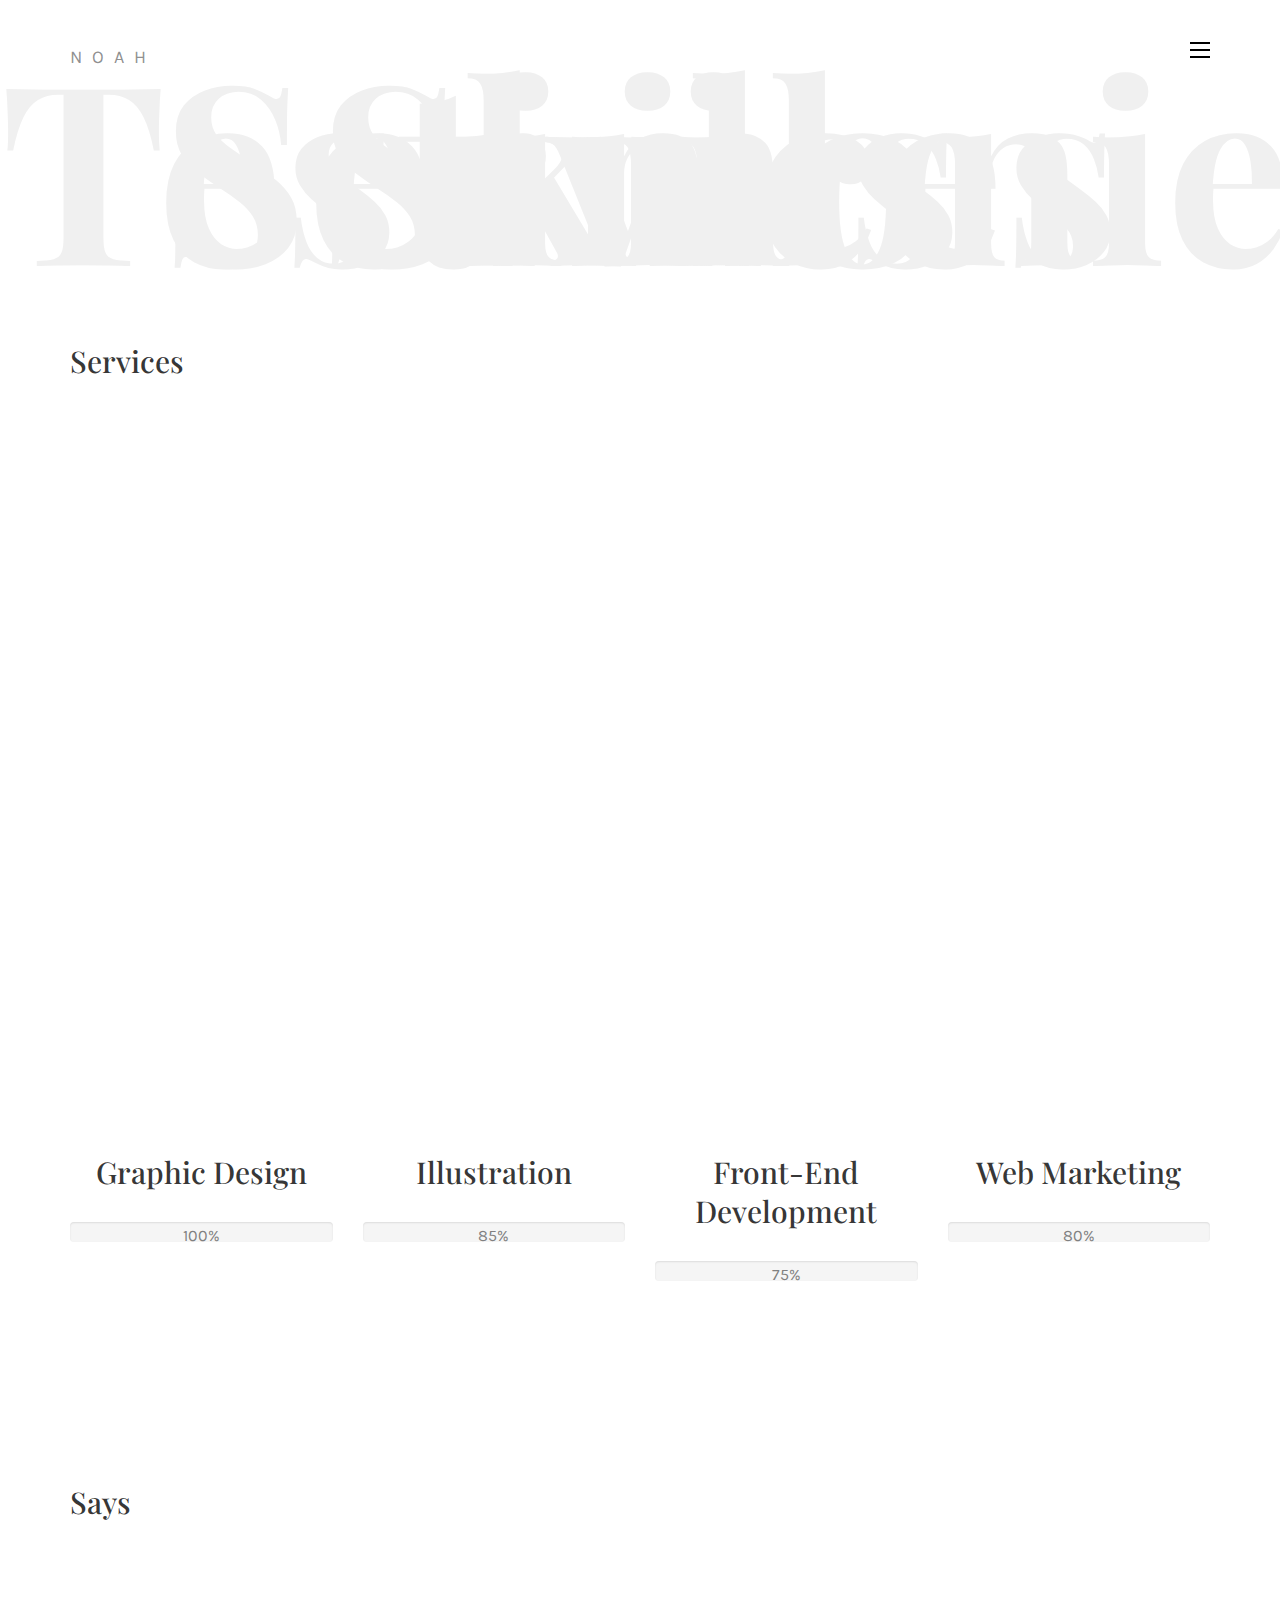
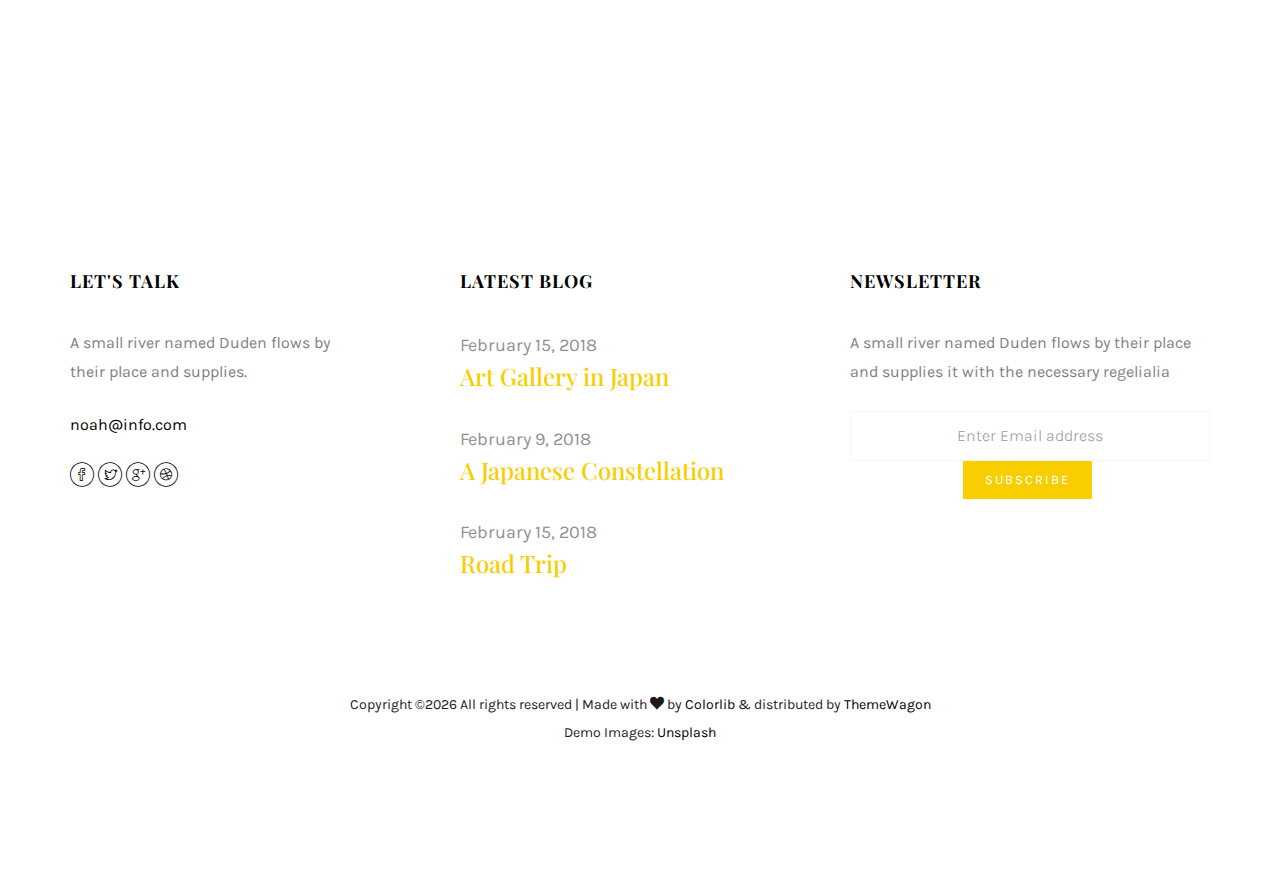
<file: services.html>
<!DOCTYPE HTML>
<html>
	<head>
	<meta charset="utf-8">
	<meta http-equiv="X-UA-Compatible" content="IE=edge">
	<title>Noah Template</title>
	<meta name="viewport" content="width=device-width, initial-scale=1">
	<meta name="description" content="" />
	<meta name="keywords" content="" />
	<meta name="author" content="" />

  <!-- Facebook and Twitter integration -->
	<meta property="og:title" content=""/>
	<meta property="og:image" content=""/>
	<meta property="og:url" content=""/>
	<meta property="og:site_name" content=""/>
	<meta property="og:description" content=""/>
	<meta name="twitter:title" content="" />
	<meta name="twitter:image" content="" />
	<meta name="twitter:url" content="" />
	<meta name="twitter:card" content="" />

	<!-- Place favicon.ico and apple-touch-icon.png in the root directory -->
	<link rel="shortcut icon" href="favicon.ico">

	<link href="https://fonts.googleapis.com/css?family=Karla:400,700" rel="stylesheet">
	<link href="https://fonts.googleapis.com/css?family=Playfair+Display:400,400i,700" rel="stylesheet">
	
	<!-- Animate.css -->
	<link rel="stylesheet" href="css/animate.css">
	<!-- Icomoon Icon Fonts-->
	<link rel="stylesheet" href="css/icomoon.css">
	<!-- Bootstrap  -->
	<link rel="stylesheet" href="css/bootstrap.css">
	<!-- Owl Carousel -->
	<link rel="stylesheet" href="css/owl.carousel.min.css">
	<link rel="stylesheet" href="css/owl.theme.default.min.css">
	<!-- Magnific Popup -->
	<link rel="stylesheet" href="css/magnific-popup.css">

	<link rel="stylesheet" href="css/style.css">


	<!-- Modernizr JS -->
	<script src="js/modernizr-2.6.2.min.js"></script>
	<!-- FOR IE9 below -->
	<!--[if lt IE 9]>
	<script src="js/respond.min.js"></script>
	<![endif]-->

	</head>
	<body>

	<nav id="colorlib-main-nav" role="navigation">
		<a href="#" class="js-colorlib-nav-toggle colorlib-nav-toggle active"><i></i></a>
		<div class="js-fullheight colorlib-table">
			<div class="colorlib-table-cell js-fullheight">
				<div class="row">
					<div class="col-md-12">
						<div class="form-group">
							<input type="text" class="form-control" id="search" placeholder="Enter any key to search...">
							<button type="submit" class="btn btn-primary"><i class="icon-search3"></i></button>
						</div>
					</div>
				</div>
				<div class="row">
					<div class="col-md-12">
						<ul>
							<li><a href="index.html">Home</a></li>
							<li class="active"><a href="services.html">Services</a></li>
							<li><a href="work.html">Work</a></li>
							<li><a href="blog.html">Blog</a></li>
							<li><a href="about.html">About</a></li>
							<li><a href="contact.html">Contact</a></li>
						</ul>
					</div>
				</div>
				<div class="row">
					<div class="col-md-12">
						<h2 class="head-title">Works</h2>
						<a href="images/work-1.jpg" class="gallery image-popup-link text-center" style="background-image: url(images/work-1.jpg);">
							<span><i class="icon-search3"></i></span>
						</a>
						<a href="images/work-2.jpg" class="gallery image-popup-link text-center" style="background-image: url(images/work-2.jpg);">
							<span><i class="icon-search3"></i></span>
						</a>
						<a href="images/work-3.jpg" class="gallery image-popup-link text-center" style="background-image: url(images/work-3.jpg);">
							<span><i class="icon-search3"></i></span>
						</a>
						<a href="images/work-4.jpg" class="gallery image-popup-link text-center" style="background-image: url(images/work-4.jpg);">
							<span><i class="icon-search3"></i></span>
						</a>
					</div>
				</div>
			</div>
		</div>
	</nav>
	
	<div id="colorlib-page">
		<header>
			<div class="container">
				<div class="row">
					<div class="col-md-12">
						<div class="colorlib-navbar-brand">
							<a class="colorlib-logo" href="index.html"><span>No</span><span>ah</span></a>
						</div>
						<a href="#" class="js-colorlib-nav-toggle colorlib-nav-toggle"><i></i></a>
					</div>
				</div>
			</div>
		</header>
		<div id="colorlib-services">
			<div class="container">
				<div class="row text-center">
					<h2 class="bold">Services</h2>
				</div>
				<div class="row">
					<div class="col-md-12">
						<div class="services-flex">
							<div class="one-third">
								<div class="row">
									<div class="col-md-12 col-md-offset-0 animate-box intro-heading">
										<span>My Services</span>
										<h2>Here Are Some of My Skills</h2>
									</div>
								</div>
								<div class="row">
									<div class="col-md-12">
										<div class="rotate">
											<h2 class="heading">Services</h2>
										</div>
									</div>
									<div class="col-md-6">
										<div class="services animate-box">
											<h3>1 - Graphic Design</h3>
											<ul>
												<li>UI Design</li>
												<li>Website &amp; Digital Design</li>
												<li>Brading &amp; Visual Identity</li>
												<li>Print Design</li>
											</ul>
										</div>
										<div class="services animate-box">
											<h3>3 - Front End Development</h3>
											<ul>
												<li>HTML / CSS</li>
												<li>JS &amp; Jquery Startup</li>
												<li>WordPress</li>
												<li>Jomla</li>
											</ul>
										</div>
									</div>
									<div class="col-md-6">
										<div class="services animate-box">
											<h3>2 - Illustration</h3>
											<ul>
												<li>Editorial</li>
												<li>Narrative</li>
												<li>Motion Graphics</li>
												<li>Animation</li>
												<li>Visual Effects</li>
											</ul>
										</div>
										<div class="services animate-box">
											<h3>4 - Web Marketing</h3>
											<ul>
												<li>Sales Marketing</li>
												<li>Invoice</li>
												<li>eCommerce</li>
											</ul>
										</div>
									</div>
								</div>
							</div>
							<div class="one-forth services-img" style="background-image: url(images/services-img.jpg);">
							</div>
						</div>
					</div>
				</div>
			</div>
		</div>

		<div id="colorlib-progress">
			<div class="container">
				<div class="row text-center">
					<h2 class="bold">Skills</h2>
				</div>
				<div class="row">
					<div class="col-md-12 col-md-offset-0 text-center animate-box intro-heading">
						<span>Skills</span>
						<h2>My Skills</h2>
					</div>
				</div>
				<div class="row">
			      <div class="col-md-3 col-sm-6 text-center">
			      	<h2 class="progress-head">Graphic Design</h2>
		            <div class="progress blue">
		                <span class="progress-left">
		                    <span class="progress-bar"></span>
		                </span>
		                <span class="progress-right">
		                    <span class="progress-bar"></span>
		                </span>
		                <div class="progress-value">100%</div>
		            </div>
		         </div>
			 
		         <div class="col-md-3 col-sm-6 text-center">
		         	<h2 class="progress-head">Illustration</h2>
		            <div class="progress yellow">
		                <span class="progress-left">
		                    <span class="progress-bar"></span>
		                </span>
		                <span class="progress-right">
		                    <span class="progress-bar"></span>
		                </span>
		                <div class="progress-value">85%</div>
		            </div>
		         </div>

		         <div class="col-md-3 col-sm-6 text-center">
		         	<h2 class="progress-head">Front-End Development</h2>
		            <div class="progress pink">
		                <span class="progress-left">
		                    <span class="progress-bar"></span>
		                </span>
		                <span class="progress-right">
		                    <span class="progress-bar"></span>
		                </span>
		                <div class="progress-value">75%</div>
		            </div>
		         </div>

		         <div class="col-md-3 col-sm-6 text-center">
		         	<h2 class="progress-head">Web Marketing</h2>
		            <div class="progress green">
		                <span class="progress-left">
		                    <span class="progress-bar"></span>
		                </span>
		                <span class="progress-right">
		                    <span class="progress-bar"></span>
		                </span>
		                <div class="progress-value">80%</div>
		            </div>
		         </div>
			   </div>
			</div>
		</div>

		<div id="colorlib-testimony">
			<div class="container">
				<div class="row text-center">
					<h2 class="bold">Testimonies</h2>
				</div>
				<div class="row">
					<div class="col-md-12 col-md-offset-0 text-center animate-box intro-heading">
						<span>Testimonies</span>
						<h2>Clients Says</h2>
					</div>
				</div>
				<div class="row">
					<div class="col-md-12">
						<div class="rotate">
							<h2 class="heading">Says</h2>
						</div>
					</div>
				</div>
				<div class="row animate-box">
					<div class="owl-carousel">
						<div class="item">
							<div class="col-md-12 text-center">
								<div class="testimony">
									<blockquote>
										<p>"A small river named Duden flows by their place and supplies it with the necessary regelialia.</p>
										<span>" &mdash; George Brooks</span>
									</blockquote>
								</div>
							</div>
						</div>
						<div class="item">
							<div class="col-md-12 text-center">
								<div class="testimony">
									<blockquote>
										<p>"Even the all-powerful Pointing has no control about the blind texts it is an almost unorthographic life One day however a small line of blind text by the name of Lorem Ipsum decided to leave for the far World of Grammar.</p>
										<span>" &mdash; Daniel Foster</span>
									</blockquote>
								</div>
							</div>
						</div>
						<div class="item">
							<div class="col-md-12 text-center">
								<div class="testimony">
									<blockquote>
										<p>"When she reached the first hills of the Italic Mountains, she had a last view back on the skyline of her hometown Bookmarksgrove</p>
										<span>" &mdash; Liam Jenkins</span>
									</blockquote>
								</div>
							</div>
						</div>
					</div>
				</div>
			</div>
		</div>

		<footer>
			<div id="footer">
				<div class="container">
					<div class="row">
						<div class="col-md-4 col-pb-sm">
							<div class="row">
								<div class="col-md-10">
									<h2>Let's Talk</h2>
									<p>A small river named Duden flows by their place and supplies.</p>
									<p><a href="#">noah@info.com</a></p>
									<p class="colorlib-social-icons">
										<a href="#"><i class="icon-facebook4"></i></a>
										<a href="#"><i class="icon-twitter3"></i></a>
										<a href="#"><i class="icon-googleplus"></i></a>
										<a href="#"><i class="icon-dribbble2"></i></a>
									</p>
								</div>
							</div>
						</div>
						<div class="col-md-4 col-pb-sm">
							<h2>Latest Blog</h2>
							<div class="f-entry">
								<a href="#" class="featured-img" style="background-image: url(images/img-1.jpg);"></a>
								<div class="desc">
									<span>February 15, 2018</span>
									<h3><a href="#">Art Gallery in Japan</a></h3>
								</div>
							</div>
							<div class="f-entry">
								<a href="#" class="featured-img" style="background-image: url(images/img-2.jpg);"></a>
								<div class="desc">
									<span>February 9, 2018</span>
									<h3><a href="#">A Japanese Constellation</a></h3>
								</div>
							</div>
							<div class="f-entry">
								<a href="#" class="featured-img" style="background-image: url(images/img-3.jpg);"></a>
								<div class="desc">
									<span>February 15, 2018</span>
									<h3><a href="#">Road Trip</a></h3>
								</div>
							</div>
						</div>
						<div class="col-md-4 col-pb-sm">
							<h2>Newsletter</h2>
							<p>A small river named Duden flows by their place and supplies it with the necessary regelialia</p>
							<div class="subscribe text-center">
								<div class="form-group">
									<input type="text" class="form-control text-center" placeholder="Enter Email address">
									<input type="submit" value="Subscribe" class="btn btn-primary btn-custom">
								</div>
							</div>
						</div>
					</div>
					<div class="row">
						<div class="col-md-12 text-center">
							<p>
								<span class="block"><!-- Link back to Colorlib can't be removed. Template is licensed under CC BY 3.0. -->
Copyright &copy;<script>document.write(new Date().getFullYear());</script> All rights reserved | Made with <i class="icon-heart" aria-hidden="true"></i> by <a href="https://colorlib.com" target="_blank">Colorlib</a> &amp; distributed by <a href="https://themewagon.com" target="_blank">ThemeWagon</a>
<!-- Link back to Colorlib can't be removed. Template is licensed under CC BY 3.0. --><br></span> 
								<span class="block">Demo Images: <a href="http://unsplash.co/" target="_blank">Unsplash</a></span>
							</p>
						</div>
					</div>
				</div>
			</div>
		</footer>
	
	</div>

	<!-- jQuery -->
	<script src="js/jquery.min.js"></script>
	<!-- jQuery Easing -->
	<script src="js/jquery.easing.1.3.js"></script>
	<!-- Bootstrap -->
	<script src="js/bootstrap.min.js"></script>
	<!-- Waypoints -->
	<script src="js/jquery.waypoints.min.js"></script>
	<!-- Owl Carousel -->
	<script src="js/owl.carousel.min.js"></script>
	<!-- Magnific Popup -->
	<script src="js/jquery.magnific-popup.min.js"></script>
	<script src="js/magnific-popup-options.js"></script>

	<!-- Main JS (Do not remove) -->
	<script src="js/main.js"></script>

	</body>
</html>
</file>
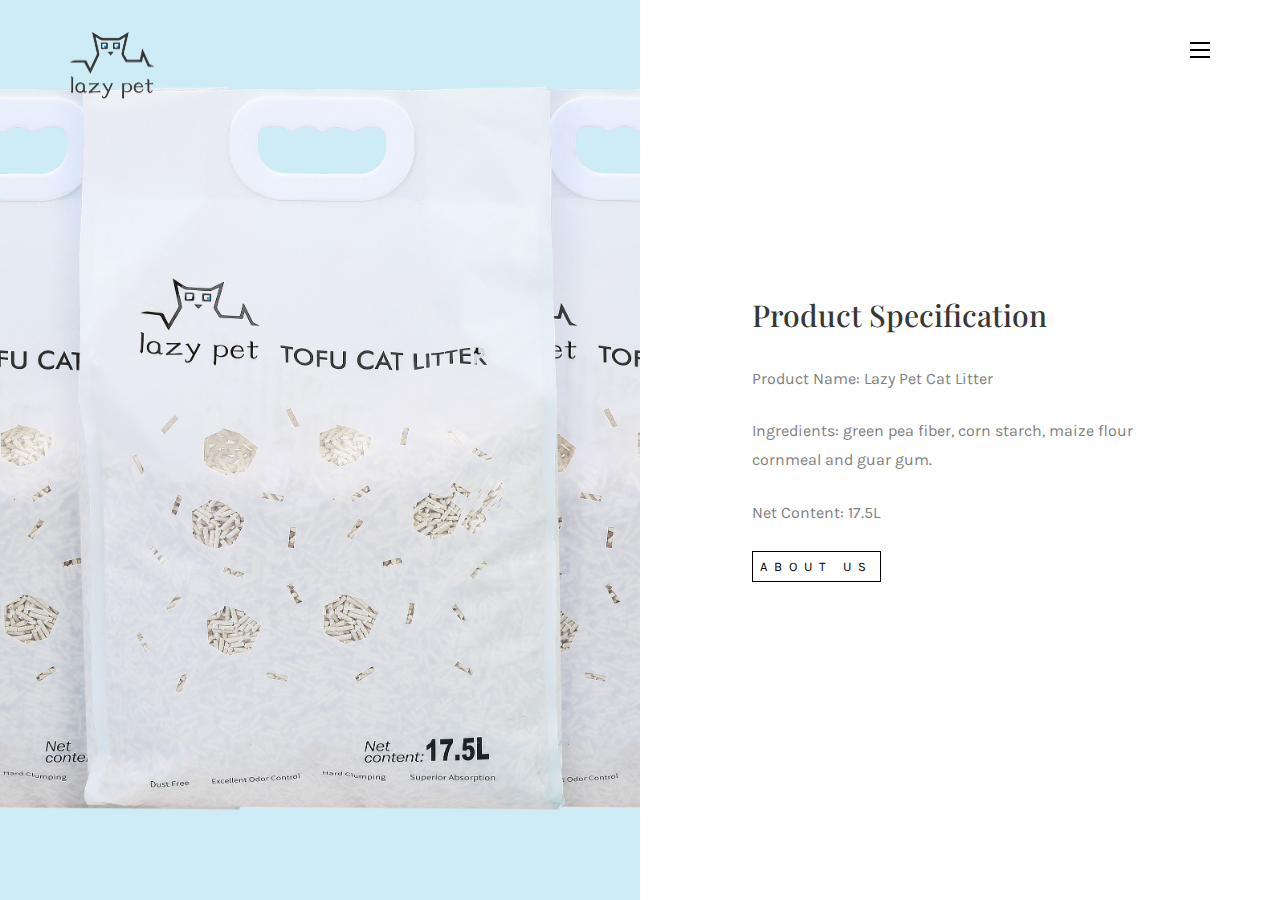
<file: work-single.html>
<!DOCTYPE HTML>
<html>
	<head>
	<meta charset="utf-8">
	<meta http-equiv="X-UA-Compatible" content="IE=edge">
	<title>Lazypet</title>
	<meta name="viewport" content="width=device-width, initial-scale=1">
	<meta name="description" content="" />
	<meta name="keywords" content="" />
	<meta name="author" content="" />

  <!-- Facebook and Twitter integration -->
	<meta property="og:title" content=""/>
	<meta property="og:image" content=""/>
	<meta property="og:url" content=""/>
	<meta property="og:site_name" content=""/>
	<meta property="og:description" content=""/>
	<meta name="twitter:title" content="" />
	<meta name="twitter:image" content="" />
	<meta name="twitter:url" content="" />
	<meta name="twitter:card" content="" />

	<!-- Place favicon.ico and apple-touch-icon.png in the root directory -->
	<link rel="shortcut icon" href="favicon.ico">

	<link href="https://fonts.googleapis.com/css?family=Karla:400,700" rel="stylesheet">
	<link href="https://fonts.googleapis.com/css?family=Playfair+Display:400,400i,700" rel="stylesheet">
	
	<!-- Animate.css -->
	<link rel="stylesheet" href="css/animate.css">
	<!-- Icomoon Icon Fonts-->
	<link rel="stylesheet" href="css/icomoon.css">
	<!-- Bootstrap  -->
	<link rel="stylesheet" href="css/bootstrap.css">
	<!-- Owl Carousel -->
	<link rel="stylesheet" href="css/owl.carousel.min.css">
	<link rel="stylesheet" href="css/owl.theme.default.min.css">
	<!-- Magnific Popup -->
	<link rel="stylesheet" href="css/magnific-popup.css">

	<link rel="stylesheet" href="css/style.css">


	<!-- Modernizr JS -->
	<script src="js/modernizr-2.6.2.min.js"></script>
	<!-- FOR IE9 below -->
	<!--[if lt IE 9]>
	<script src="js/respond.min.js"></script>
	<![endif]-->

	</head>
	<body>

	<nav id="colorlib-main-nav" role="navigation">
		<a href="#" class="js-colorlib-nav-toggle colorlib-nav-toggle active"><i></i></a>
		<div class="js-fullheight colorlib-table">
			<div class="colorlib-table-cell js-fullheight">
				<div class="row">
					<div class="col-md-12">
						<div class="form-group">
							<input type="text" class="form-control" id="search" placeholder="Enter any key to search...">
							<button type="submit" class="btn btn-primary"><i class="icon-search3"></i></button>
						</div>
					</div>
				</div>
				<div class="row">
					<div class="col-md-12">
						<ul>
							<li><a href="index.html">Home</a></li>
							<li class="active"><a href="work.html">Work</a></li>
							<li><a href="about.html">About</a></li>
							<li><a href="contact.html">Contact</a></li>
						</ul>
					</div>
				</div>
				<div class="row">
					<div class="col-md-12">
						<h2 class="head-title">Gallery</h2>
						<a href="images/work-1.jpg" class="gallery image-popup-link text-center" style="background-image: url(images/WechatIMG889.jpeg);">
							<span><i class="icon-search3"></i></span>
						</a>
						<a href="images/work-2.jpg" class="gallery image-popup-link text-center" style="background-image: url(images/WechatIMG892.jpeg);">
							<span><i class="icon-search3"></i></span>
						</a>
						<a href="images/work-3.jpg" class="gallery image-popup-link text-center" style="background-image: url(images/WechatIMG890.jpeg);">
							<span><i class="icon-search3"></i></span>
						</a>
						<a href="images/work-4.jpg" class="gallery image-popup-link text-center" style="background-image: url(images/WechatIMG887.jpeg);">
							<span><i class="icon-search3"></i></span>
						</a>
					</div>
				</div>
			</div>
		</div>
	</nav>
	
	<div id="colorlib-page">
		<header>
			<div class="container">
				<div class="row">
					<div class="col-md-12">
						<div class="colorlib-navbar-brand">
							<a class="colorlib-logo" href="index.html"><img class="colorlib-img" src="images/logo.png" /></a>
						</div>
						<a href="#" class="js-colorlib-nav-toggle colorlib-nav-toggle"><i></i></a>
					</div>
				</div>
			</div>
		</header>
		
		<div class="work-single-flex js-fullheight">
			<div class="col-half js-full-height work-img" style="background-image: url(images/WechatIMG890.jpeg);"></div>
			<div class="col-half js-fullheight">
				<div class="display-t js-fullheight">
					<div class="display-tc js-fullheight">
						<div class="work-desc">
							<h2>Product Specification</h2>			
							<p>Product Name: Lazy Pet Cat Litter</p>
							<p>Ingredients: green pea fiber, corn starch, maize flour cornmeal and guar gum.
							</p>
							<p>Net Content: 17.5L
							</p>
 

							<p><a href="about.html" class="btn-preview">About Us</a></p>
						</div>
					</div>
				</div>
			</div>
		</div>
	
	</div>

	<!-- jQuery -->
	<script src="js/jquery.min.js"></script>
	<!-- jQuery Easing -->
	<script src="js/jquery.easing.1.3.js"></script>
	<!-- Bootstrap -->
	<script src="js/bootstrap.min.js"></script>
	<!-- Waypoints -->
	<script src="js/jquery.waypoints.min.js"></script>
	<!-- Owl Carousel -->
	<script src="js/owl.carousel.min.js"></script>
	<!-- Magnific Popup -->
	<script src="js/jquery.magnific-popup.min.js"></script>
	<script src="js/magnific-popup-options.js"></script>

	<!-- Main JS (Do not remove) -->
	<script src="js/main.js"></script>

	</body>
</html>
</file>
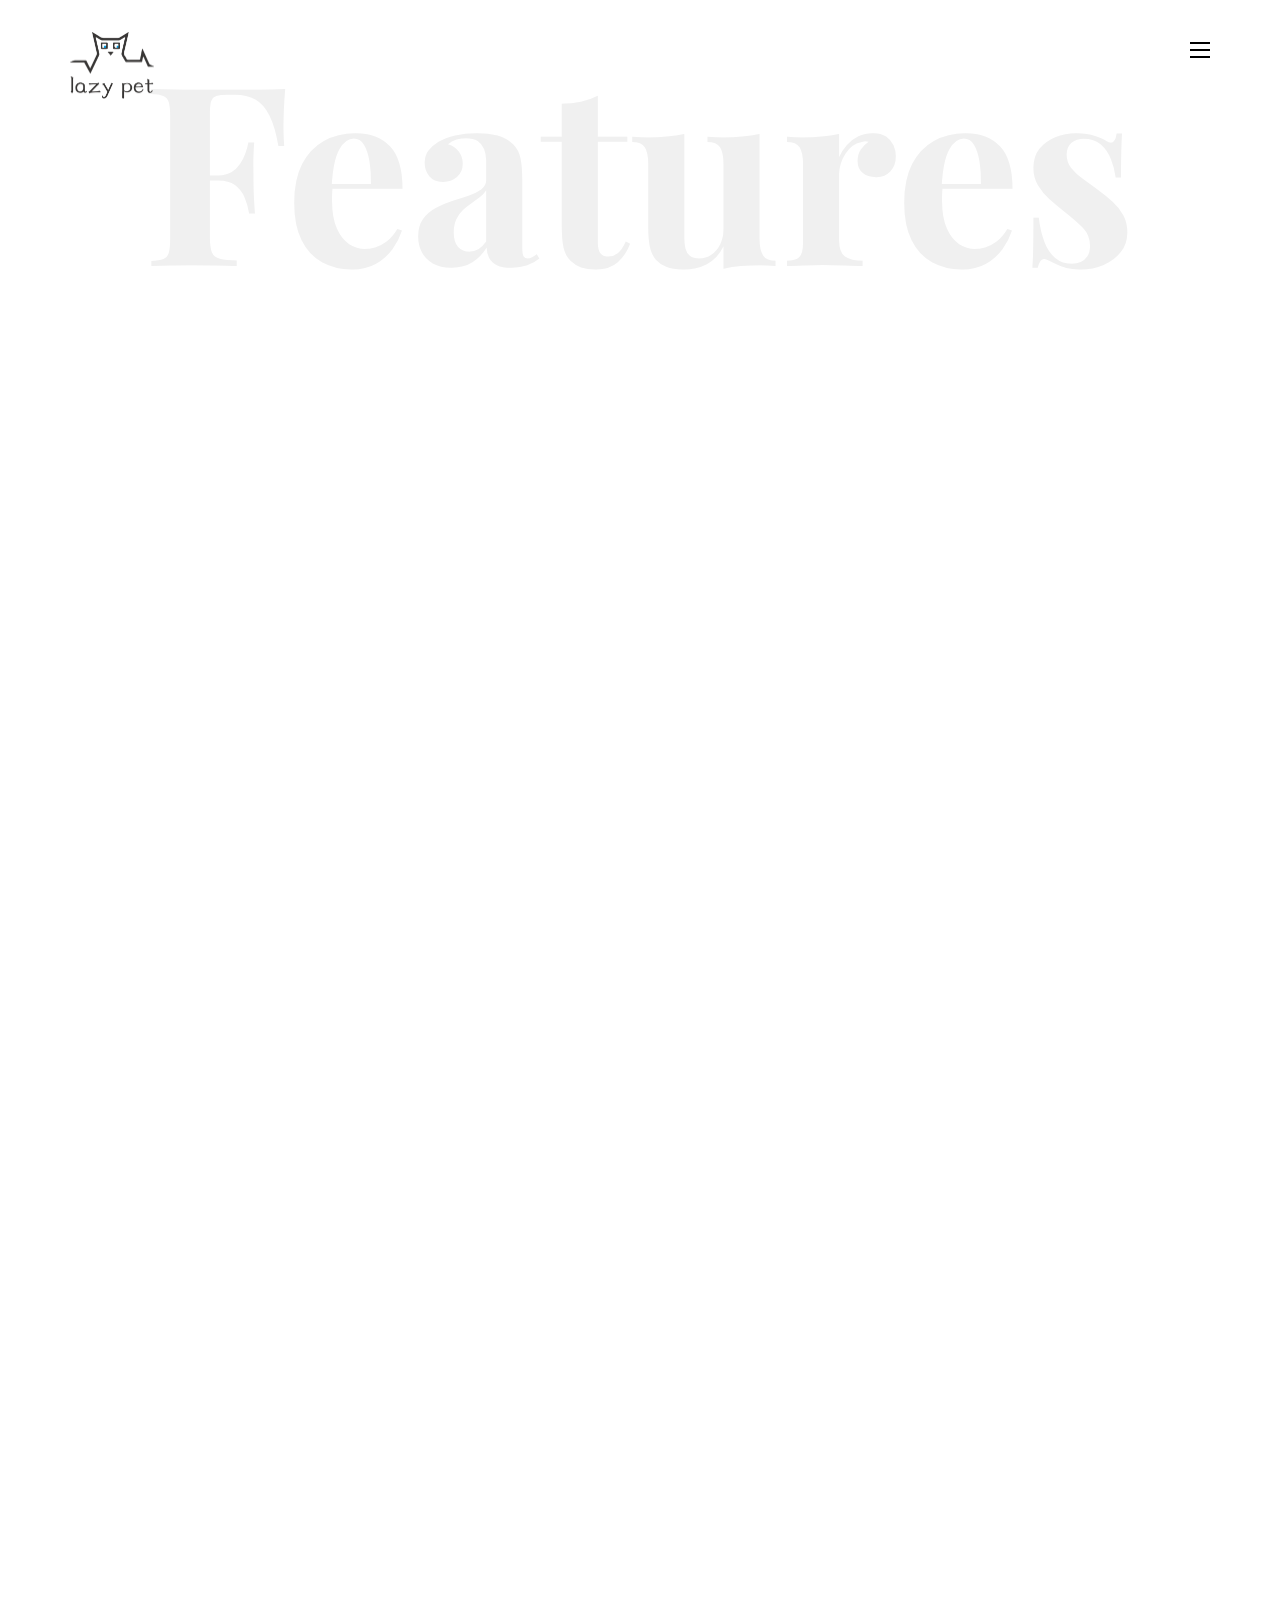
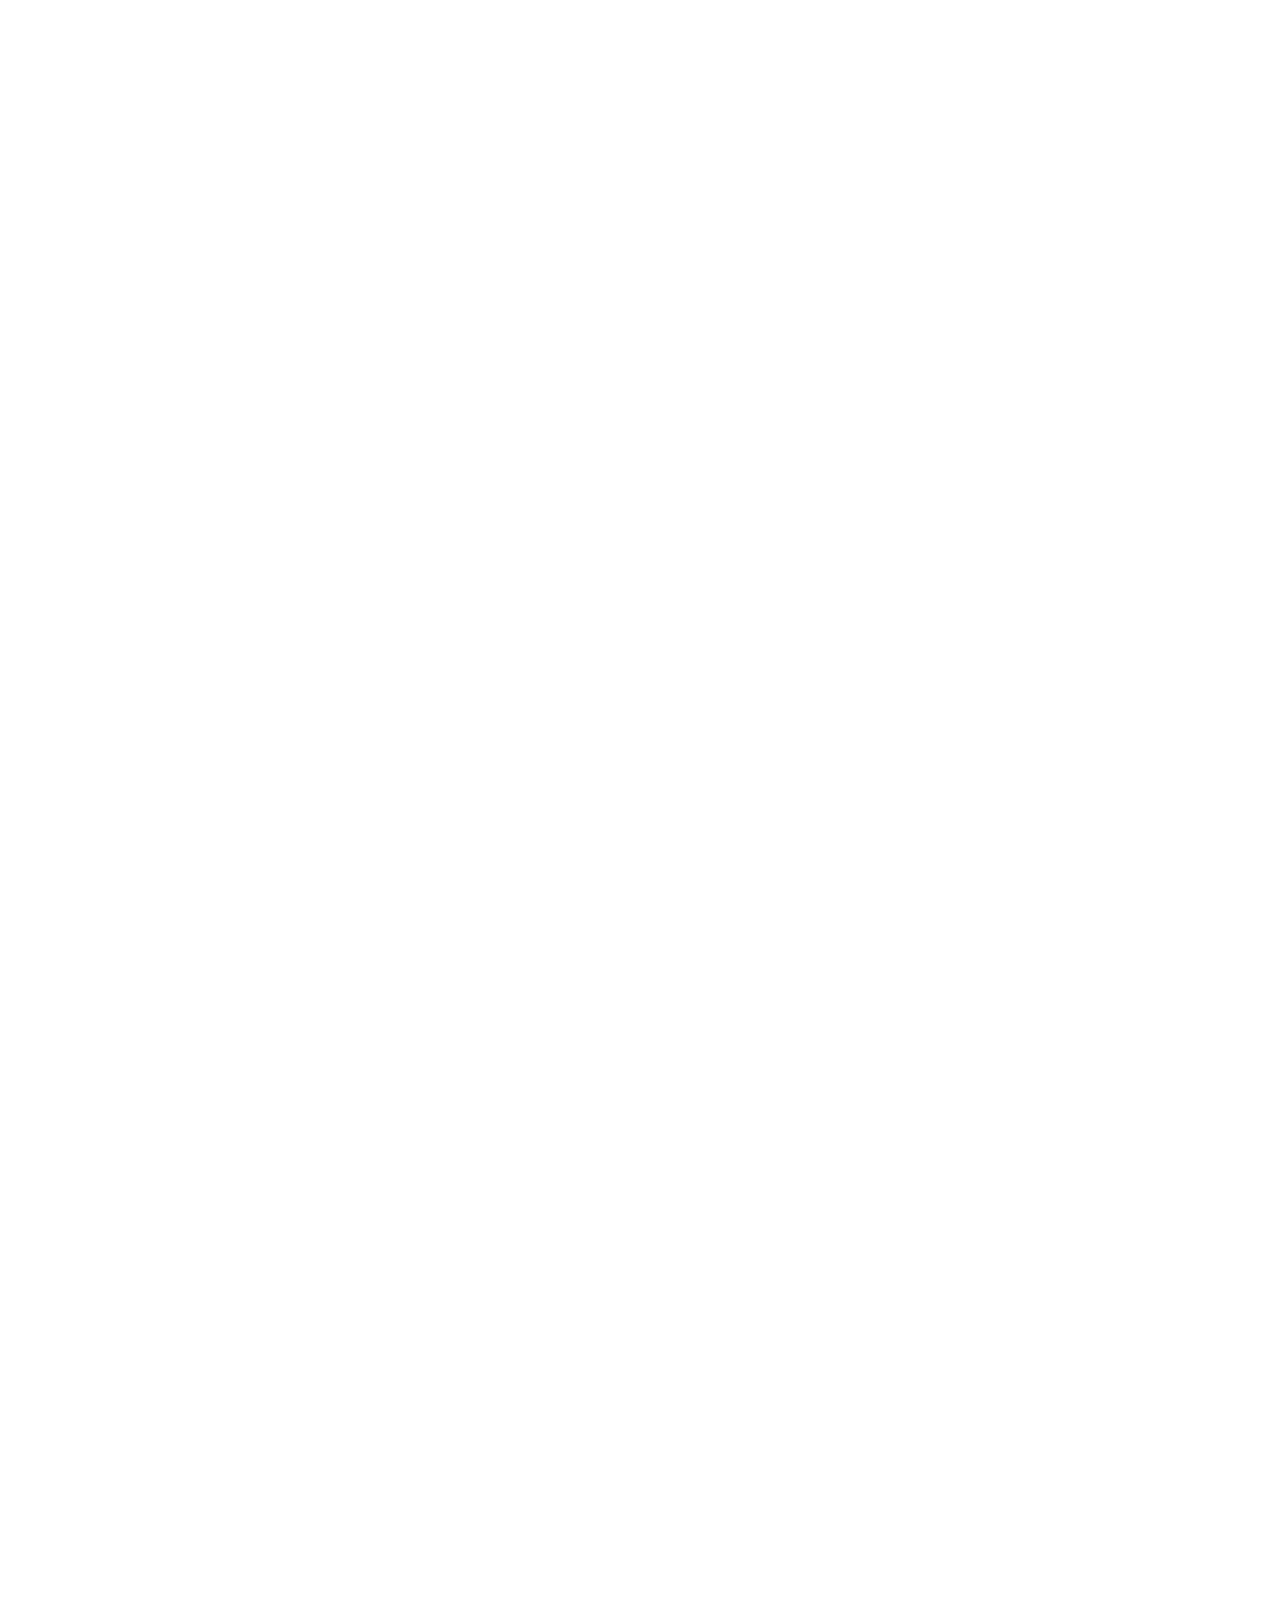
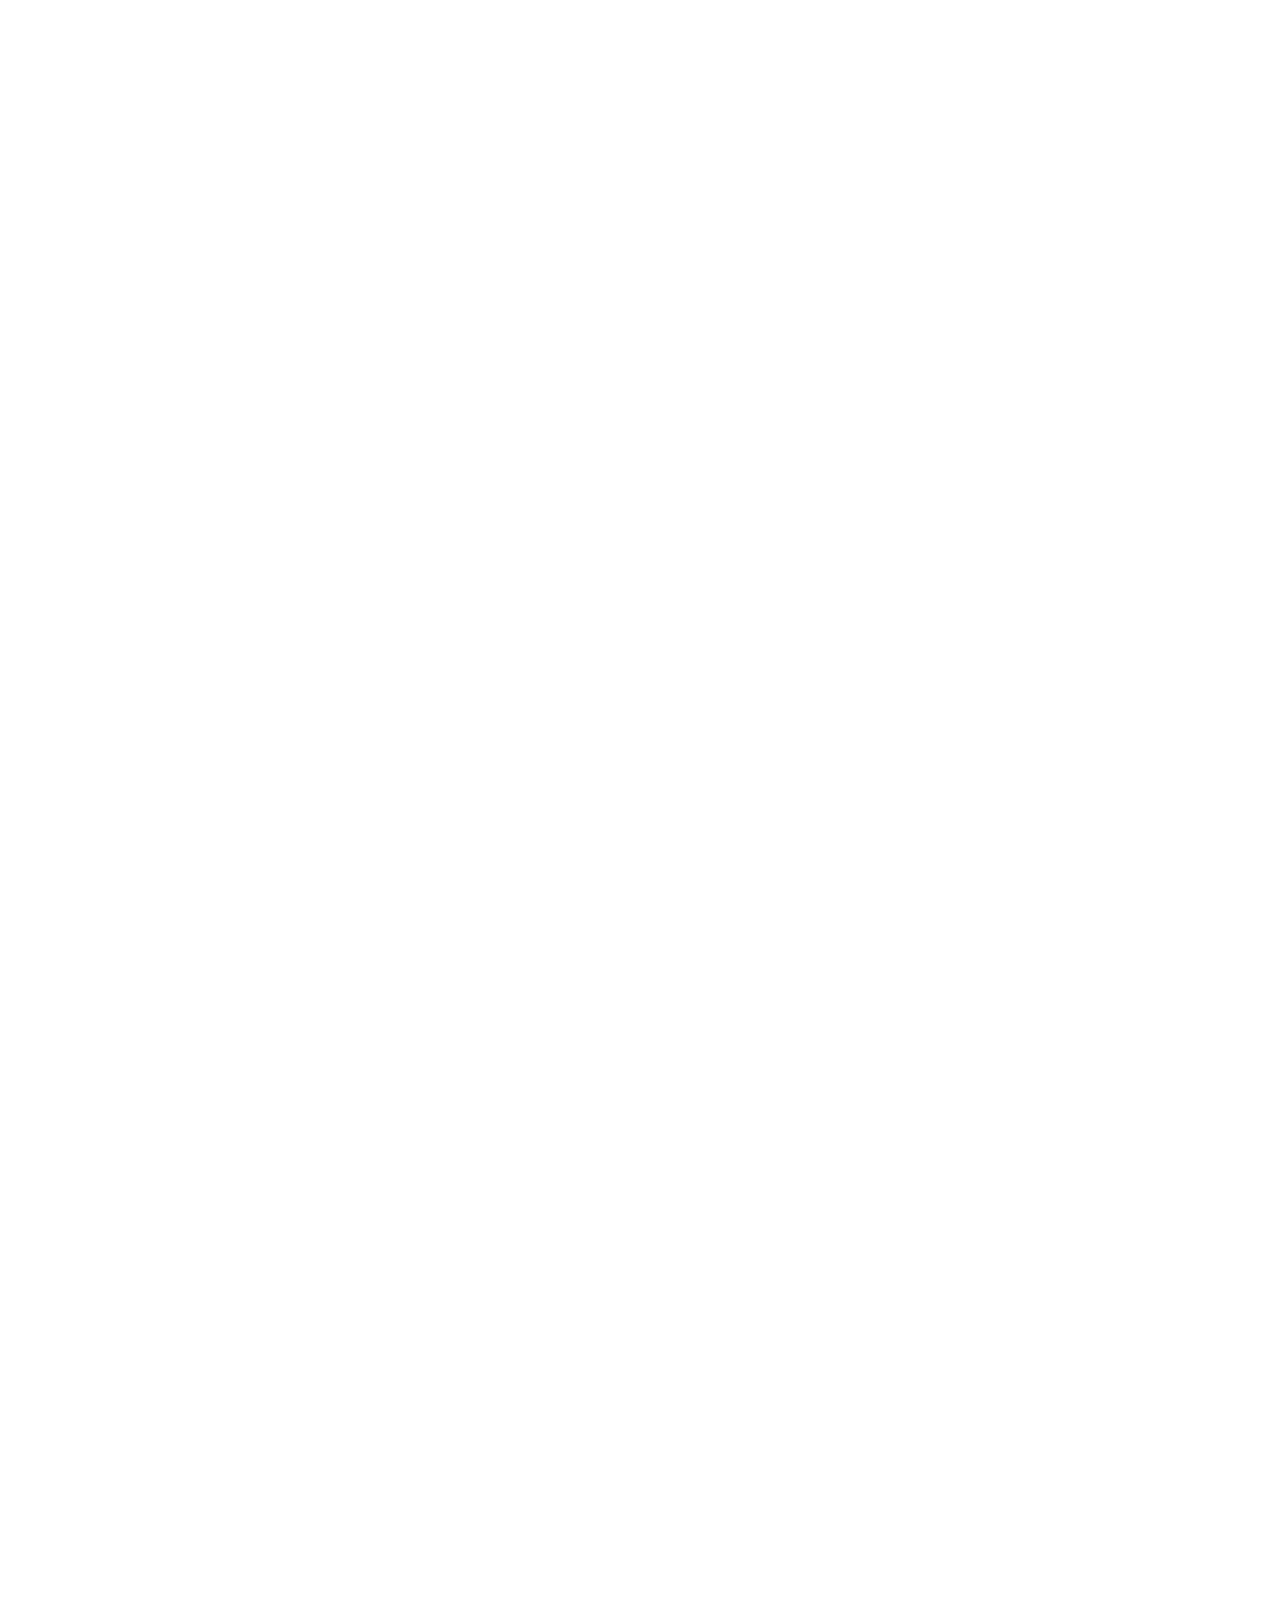
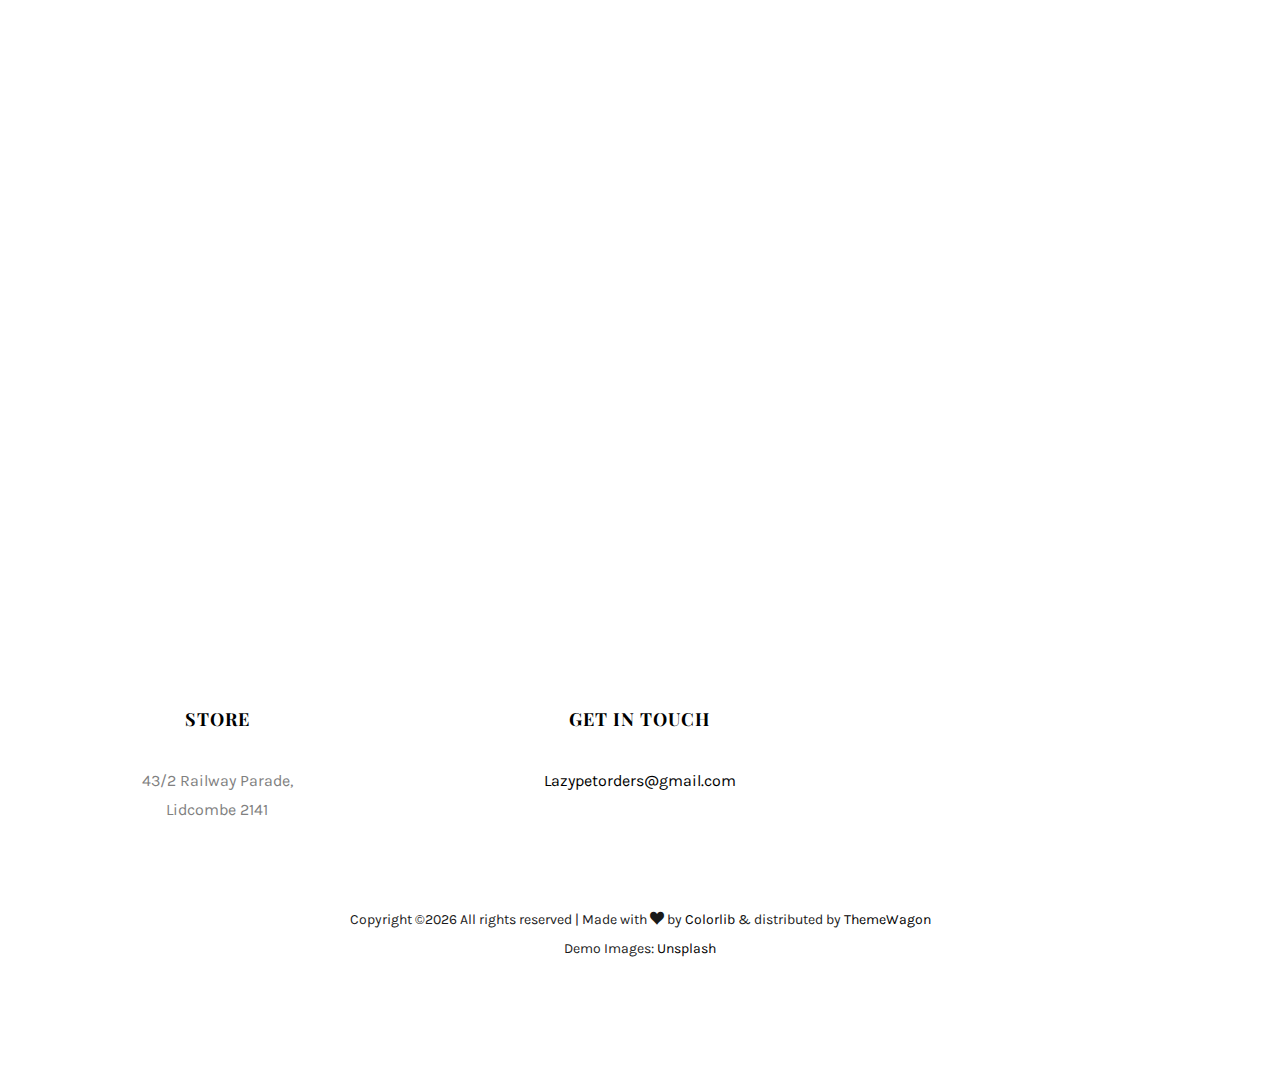
<file: work.html>
<!DOCTYPE HTML>
<html>
	<head>
	<meta charset="utf-8">
	<meta http-equiv="X-UA-Compatible" content="IE=edge">
	<title>Lazypet</title>
	<meta name="viewport" content="width=device-width, initial-scale=1">
	<meta name="description" content="" />
	<meta name="keywords" content="" />
	<meta name="author" content="" />

  <!-- Facebook and Twitter integration -->
	<meta property="og:title" content=""/>
	<meta property="og:image" content=""/>
	<meta property="og:url" content=""/>
	<meta property="og:site_name" content=""/>
	<meta property="og:description" content=""/>
	<meta name="twitter:title" content="" />
	<meta name="twitter:image" content="" />
	<meta name="twitter:url" content="" />
	<meta name="twitter:card" content="" />

	<!-- Place favicon.ico and apple-touch-icon.png in the root directory -->
	<link rel="shortcut icon" href="favicon.ico">

	<link href="https://fonts.googleapis.com/css?family=Karla:400,700" rel="stylesheet">
	<link href="https://fonts.googleapis.com/css?family=Playfair+Display:400,400i,700" rel="stylesheet">
	
	<!-- Animate.css -->
	<link rel="stylesheet" href="css/animate.css">
	<!-- Icomoon Icon Fonts-->
	<link rel="stylesheet" href="css/icomoon.css">
	<!-- Bootstrap  -->
	<link rel="stylesheet" href="css/bootstrap.css">
	<!-- Owl Carousel -->
	<link rel="stylesheet" href="css/owl.carousel.min.css">
	<link rel="stylesheet" href="css/owl.theme.default.min.css">
	<!-- Magnific Popup -->
	<link rel="stylesheet" href="css/magnific-popup.css">

	<link rel="stylesheet" href="css/style.css">


	<!-- Modernizr JS -->
	<script src="js/modernizr-2.6.2.min.js"></script>
	<!-- FOR IE9 below -->
	<!--[if lt IE 9]>
	<script src="js/respond.min.js"></script>
	<![endif]-->

	</head>
	<body>

	<nav id="colorlib-main-nav" role="navigation">
		<a href="#" class="js-colorlib-nav-toggle colorlib-nav-toggle active"><i></i></a>
		<div class="js-fullheight colorlib-table">
			<div class="colorlib-table-cell js-fullheight">
				<div class="row">
					<div class="col-md-12">
						<div class="form-group">
							<input type="text" class="form-control" id="search" placeholder="Enter any key to search...">
							<button type="submit" class="btn btn-primary"><i class="icon-search3"></i></button>
						</div>
					</div>
				</div>
				<div class="row">
					<div class="col-md-12">
						<ul>
							<li><a href="index.html">Home</a></li>
							<li class="active"><a href="work.html">Work</a></li>
							<li><a href="about.html">About</a></li>
							<li><a href="contact.html">Contact</a></li>
						</ul>
					</div>
				</div>
				<div class="row">
					<div class="col-md-12">
						<h2 class="head-title">Gallery</h2>
						<a href="images/work-1.jpg" class="gallery image-popup-link text-center" style="background-image: url(images/WechatIMG889.jpeg);">
							<span><i class="icon-search3"></i></span>
						</a>
						<a href="images/work-2.jpg" class="gallery image-popup-link text-center" style="background-image: url(images/WechatIMG892.jpeg);">
							<span><i class="icon-search3"></i></span>
						</a>
						<a href="images/work-3.jpg" class="gallery image-popup-link text-center" style="background-image: url(images/WechatIMG890.jpeg);">
							<span><i class="icon-search3"></i></span>
						</a>
						<a href="images/work-4.jpg" class="gallery image-popup-link text-center" style="background-image: url(images/WechatIMG887.jpeg);">
							<span><i class="icon-search3"></i></span>
						</a>
					</div>
				</div>
			</div>
		</div>
	</nav>
	
	<div id="colorlib-page">
		<header>
			<div class="container">
				<div class="row">
					<div class="col-md-12">
						<div class="colorlib-navbar-brand">
							<a class="colorlib-logo" href="index.html"><img class="colorlib-img" src="images/logo.png" /></a>
						</div>
						<a href="#" class="js-colorlib-nav-toggle colorlib-nav-toggle"><i></i></a>
					</div>
				</div>
			</div>
		</header>
		
		<div id="colorlib-work">
			<div class="container">
				<div class="row text-center">
					<h2 class="bold">Features</h2>
				</div>
				<div class="row">
					<div class="col-md-12">
						<div class="work-entry-flex animate-box js-fullheight">
							<div class="col-three-forth js-fullheight">
								<div class="row no-gutters">
									<div class="col-md-12 col-md-push-10 no-gutters">
										<div class="work-img js-fullheight" style="background-image: url(images/WechatIMG54.jpeg); background-size: 100% 85%;">
										</div>
									</div>
								</div>
							</div>
							<div class="col-one-forth js-fullheight">
								<div class="row no-gutters">
									<div class="col-md-12 col-md-pull-12 no-gutters">
										<div class="display-t js-fullheight">
											<div class="display-tc js-fullheight">
												<div class="text-inner text-inner-right">
													<h2><a href="#">Quick Absorbance</a></h2>
													<p>Tofu cat litter using advanced technology could cluster in 3 second without dust and easily clean it up.</p>
													

													<p><a href="work-single.html" class="btn-view">Detail</a></p>
												</div>
											</div>
										</div>
									</div>
								</div>
							</div>
						</div>
					</div>

					<div class="col-md-12">
						<div class="work-entry-flex animate-box js-fullheight">
							<div class="col-three-forth js-fullheight">
								<div class="row no-gutters">
									<div class="col-md-12 no-gutters">
										<div class="work-img js-fullheight" style="background-image: url(images/WechatIMG53.jpeg);">
										</div>
									</div>
								</div>
							</div>
							<div class="col-one-forth js-fullheight">
								<div class="row no-gutters">
									<div class="col-md-12 no-gutters">
										<div class="display-t js-fullheight">
											<div class="display-tc js-fullheight">
												<div class="text-inner text-inner-left">
													<h2><a href="#">Say 'Goodbye' to Litter Tracking</a></h2>
													<p>With lazy pet in the litter box, your pet will not be get any dust or litter in the paws, reduce tracking, it also prevent sticking to the base of cat litter box.
													</p>
													<p><a href="work-single.html" class="btn-view">Detail</a></p>
												</div>
											</div>
										</div>
									</div>
								</div>
							</div>
						</div>
					</div>

					<div class="col-md-12">
						<div class="work-entry-flex animate-box js-fullheight">
							<div class="col-three-forth js-fullheight">
								<div class="row no-gutters">
									<div class="col-md-12 col-md-push-10 no-gutters">
										<div class="work-img js-fullheight" style="background-image: url(images/WechatIMG893.jpeg);">
										</div>
									</div>
								</div>
							</div>
							<div class="col-one-forth js-fullheight">
								<div class="row no-gutters">
									<div class="col-md-12 col-md-pull-12 no-gutters">
										<div class="display-t js-fullheight">
											<div class="display-tc js-fullheight">
												<div class="text-inner text-inner-right">
													<h2><a href="#">Environmental Friendliness</a></h2>
													<p>Lazy pet Tofu cat litter is an environmental and eco-friendly cat litter sourced 100% natural & healthy corn starch.</p>

													<p><a href="work-single.html" class="btn-view">Detail</a></p>
												</div>
											</div>
										</div>
									</div>
								</div>
							</div>
						</div>
					</div>

					<div class="col-md-12">
						<div class="work-entry-flex animate-box js-fullheight">
							<div class="col-three-forth js-fullheight">
								<div class="row no-gutters">
									<div class="col-md-12 no-gutters">
										<div class="work-img js-fullheight" style="background-image: url(images/WechatIMG52.jpeg);background-size: 100% 90%;">
										</div>
									</div>
								</div>
							</div>
							<div class="col-one-forth js-fullheight">
								<div class="row no-gutters">
									<div class="col-md-12 no-gutters">
										<div class="display-t js-fullheight">
											<div class="display-tc js-fullheight">
												<div class="text-inner text-inner-left">
													<h2><a href="#">Flushable and Biodegradable</a></h2>
													<p>FLazy pet cat litter is water soluble and can be toilet flushed.
													</p>
													<p><a href="work-single.html" class="btn-view">Detail</a></p>
												</div>
											</div>
										</div>
									</div>
								</div>
							</div>
						</div>
					</div>

					<div class="col-md-12">
						<div class="work-entry-flex animate-box js-fullheight">
							<div class="col-three-forth js-fullheight">
								<div class="row no-gutters">
									<div class="col-md-12 col-md-push-10 no-gutters">
										<div class="work-img js-fullheight" style="background-image: url(images/WechatIMG450.jpeg);background-size: 95%">
										</div>
									</div>
								</div>
							</div>
							<div class="col-one-forth js-fullheight">
								<div class="row no-gutters">
									<div class="col-md-12 col-md-pull-12 no-gutters">
										<div class="display-t js-fullheight">
											<div class="display-tc js-fullheight">
												<div class="text-inner text-inner-right">
													<h2><a href="#"></a>Vet Recommended</a></h2>
													<p>Highly recommended by vet, Lazy pet is naturally soft and benefits cats that have sensitive shin.  </p>
													<p><a href="work-single.html" class="btn-view">Detail</a></p>
												</div>
											</div>
										</div>
									</div>
								</div>
							</div>
						</div>
					</div>

					
				</div>
			</div>
		</div>
		
		<div id="colorlib-subscribe" style="display: none;">
			<div class="overlay"></div>
			<div class="container">
				<div class="row">
					<div class="col-md-8 col-md-offset-2 text-center colorlib-heading animate-box">
						<h2>Subscribe Newsletter</h2>
						<p>Subscribe our newsletter and get latest update</p>
					</div>
				</div>
				<div class="row animate-box">
					<div class="col-md-6 col-md-offset-3">
						<div class="row">
							<div class="col-md-12">
							<form class="form-inline qbstp-header-subscribe">
								<div class="col-three-forth">
									<div class="form-group">
										<input type="text" class="form-control" id="email" placeholder="Enter your email">
									</div>
								</div>
								<div class="col-one-third">
									<div class="form-group">
										<button type="submit" class="btn btn-primary">Subscribe Now</button>
									</div>
								</div>
							</form>
							</div>
						</div>
					</div>
				</div>
			</div>
		</div>

		<footer>
			<div id="footer">
				<div class="container">
					<div class="row">
						<div class="col-md-4 col-pb-sm text-center">
							<div class="row">
								<div class="col-md-10">
									<h2>Store</h2>
									<p>43/2 Railway Parade, 
										<br> Lidcombe 2141</p>
								</div>
							</div>
						</div>
						<div class="col-md-4 col-pb-sm text-center">
							<h2>Get in Touch</h2>
							<p><a href="#">Lazypetorders@gmail.com  
							</a></p>
							
						</div>
						<div class="col-md-4 col-pb-sm text-center" style="display: none;">
							<h2>Social</h2>
							<p class="colorlib-social-icons">
								<a href="#"><i class="icon-facebook4"></i></a>
								<a href="#"><i class="icon-twitter3"></i></a>
								<a href="#"><i class="icon-googleplus"></i></a>
								<a href="#"><i class="icon-dribbble2"></i></a>
							</p>
						</div>
					</div>
					<div class="row">
						<div class="col-md-12 text-center">
							<p>
								<span class="block"><!-- Link back to Colorlib can't be removed. Template is licensed under CC BY 3.0. -->
Copyright &copy;<script>document.write(new Date().getFullYear());</script> All rights reserved | Made with <i class="icon-heart" aria-hidden="true"></i> by <a href="https://colorlib.com" target="_blank">Colorlib</a> &amp; distributed by <a href="https://themewagon.com" target="_blank">ThemeWagon</a>
<!-- Link back to Colorlib can't be removed. Template is licensed under CC BY 3.0. --><br></span> 
								<span class="block">Demo Images: <a href="http://unsplash.co/" target="_blank">Unsplash</a></span>
							</p>
						</div>
					</div>
				</div>
			</div>
		</footer>
	
	</div>

	<!-- jQuery -->
	<script src="js/jquery.min.js"></script>
	<!-- jQuery Easing -->
	<script src="js/jquery.easing.1.3.js"></script>
	<!-- Bootstrap -->
	<script src="js/bootstrap.min.js"></script>
	<!-- Waypoints -->
	<script src="js/jquery.waypoints.min.js"></script>
	<!-- Owl Carousel -->
	<script src="js/owl.carousel.min.js"></script>
	<!-- Magnific Popup -->
	<script src="js/jquery.magnific-popup.min.js"></script>
	<script src="js/magnific-popup-options.js"></script>

	<!-- Main JS (Do not remove) -->
	<script src="js/main.js"></script>

	</body>
</html>
</file>
<file: css/icomoon.css>
@font-face {
  font-family: 'icomoon';
  src:  url('fonts/icomoon.eot?tmere9');
  src:  url('fonts/icomoon.eot?tmere9#iefix') format('embedded-opentype'),
    url('fonts/icomoon.ttf?tmere9') format('truetype'),
    url('fonts/icomoon.woff?tmere9') format('woff'),
    url('fonts/icomoon.svg?tmere9#icomoon') format('svg');
  font-weight: normal;
  font-style: normal;
}

[class^="icon-"], [class*=" icon-"] {
  /* use !important to prevent issues with browser extensions that change fonts */
  font-family: 'icomoon' !important;
  speak: none;
  font-style: normal;
  font-weight: normal;
  font-variant: normal;
  text-transform: none;
  line-height: 1;

  /* Better Font Rendering =========== */
  -webkit-font-smoothing: antialiased;
  -moz-osx-font-smoothing: grayscale;
}

.icon-activity:before {
  content: "\e900";
}
.icon-airplay:before {
  content: "\e901";
}
.icon-alert-circle:before {
  content: "\e902";
}
.icon-alert-octagon:before {
  content: "\e903";
}
.icon-alert-triangle:before {
  content: "\e904";
}
.icon-align-center:before {
  content: "\e905";
}
.icon-align-justify:before {
  content: "\e906";
}
.icon-align-left:before {
  content: "\e907";
}
.icon-align-right:before {
  content: "\e908";
}
.icon-anchor:before {
  content: "\e909";
}
.icon-aperture:before {
  content: "\e90a";
}
.icon-arrow-down3:before {
  content: "\e90b";
}
.icon-arrow-down-circle:before {
  content: "\e90c";
}
.icon-arrow-down-left3:before {
  content: "\e90d";
}
.icon-arrow-down-right3:before {
  content: "\e90e";
}
.icon-arrow-left3:before {
  content: "\e90f";
}
.icon-arrow-left-circle:before {
  content: "\e910";
}
.icon-arrow-right3:before {
  content: "\e911";
}
.icon-arrow-right-circle:before {
  content: "\e912";
}
.icon-arrow-up3:before {
  content: "\e913";
}
.icon-arrow-up-circle:before {
  content: "\e914";
}
.icon-arrow-up-left3:before {
  content: "\e915";
}
.icon-arrow-up-right3:before {
  content: "\e916";
}
.icon-at-sign:before {
  content: "\e917";
}
.icon-award:before {
  content: "\e918";
}
.icon-bar-chart:before {
  content: "\e919";
}
.icon-bar-chart-2:before {
  content: "\e91a";
}
.icon-battery:before {
  content: "\e91b";
}
.icon-battery-charging:before {
  content: "\e91c";
}
.icon-bell2:before {
  content: "\e91d";
}
.icon-bell-off:before {
  content: "\e91e";
}
.icon-bluetooth:before {
  content: "\e91f";
}
.icon-bold2:before {
  content: "\e920";
}
.icon-book2:before {
  content: "\e921";
}
.icon-book-open:before {
  content: "\e922";
}
.icon-bookmark2:before {
  content: "\e923";
}
.icon-box:before {
  content: "\e924";
}
.icon-briefcase2:before {
  content: "\e925";
}
.icon-calendar2:before {
  content: "\e926";
}
.icon-camera2:before {
  content: "\e927";
}
.icon-camera-off:before {
  content: "\e928";
}
.icon-cast:before {
  content: "\e929";
}
.icon-check:before {
  content: "\e92a";
}
.icon-check-circle:before {
  content: "\e92b";
}
.icon-check-square:before {
  content: "\e92c";
}
.icon-chevron-down:before {
  content: "\e92d";
}
.icon-chevron-left:before {
  content: "\e92e";
}
.icon-chevron-right:before {
  content: "\e92f";
}
.icon-chevron-up:before {
  content: "\e930";
}
.icon-chevrons-down:before {
  content: "\e931";
}
.icon-chevrons-left:before {
  content: "\e932";
}
.icon-chevrons-right:before {
  content: "\e933";
}
.icon-chevrons-up:before {
  content: "\e934";
}
.icon-chrome2:before {
  content: "\e935";
}
.icon-circle:before {
  content: "\e936";
}
.icon-clipboard2:before {
  content: "\e937";
}
.icon-clock3:before {
  content: "\e938";
}
.icon-cloud2:before {
  content: "\e939";
}
.icon-cloud-drizzle:before {
  content: "\e93a";
}
.icon-cloud-lightning:before {
  content: "\e93b";
}
.icon-cloud-off:before {
  content: "\e93c";
}
.icon-cloud-rain:before {
  content: "\e93d";
}
.icon-cloud-snow:before {
  content: "\e93e";
}
.icon-code:before {
  content: "\e93f";
}
.icon-codepen2:before {
  content: "\e940";
}
.icon-command2:before {
  content: "\e941";
}
.icon-compass3:before {
  content: "\e942";
}
.icon-copy2:before {
  content: "\e943";
}
.icon-corner-down-left:before {
  content: "\e944";
}
.icon-corner-down-right:before {
  content: "\e945";
}
.icon-corner-left-down:before {
  content: "\e946";
}
.icon-corner-left-up:before {
  content: "\e947";
}
.icon-corner-right-down:before {
  content: "\e948";
}
.icon-corner-right-up:before {
  content: "\e949";
}
.icon-corner-up-left:before {
  content: "\e94a";
}
.icon-corner-up-right:before {
  content: "\e94b";
}
.icon-cpu:before {
  content: "\e94c";
}
.icon-credit-card2:before {
  content: "\e94d";
}
.icon-crop2:before {
  content: "\e94e";
}
.icon-crosshair:before {
  content: "\e94f";
}
.icon-database2:before {
  content: "\e950";
}
.icon-delete:before {
  content: "\e951";
}
.icon-disc:before {
  content: "\e952";
}
.icon-dollar-sign:before {
  content: "\e953";
}
.icon-download4:before {
  content: "\e954";
}
.icon-download-cloud:before {
  content: "\e955";
}
.icon-droplet2:before {
  content: "\e956";
}
.icon-edit:before {
  content: "\e957";
}
.icon-edit-2:before {
  content: "\e958";
}
.icon-edit-3:before {
  content: "\e959";
}
.icon-external-link:before {
  content: "\e95a";
}
.icon-eye2:before {
  content: "\e95b";
}
.icon-eye-off:before {
  content: "\e95c";
}
.icon-facebook3:before {
  content: "\e95d";
}
.icon-fast-forward:before {
  content: "\e95e";
}
.icon-feather:before {
  content: "\e95f";
}
.icon-file:before {
  content: "\e960";
}
.icon-file-minus:before {
  content: "\e961";
}
.icon-file-plus:before {
  content: "\e962";
}
.icon-file-text3:before {
  content: "\e963";
}
.icon-film2:before {
  content: "\e964";
}
.icon-filter2:before {
  content: "\e965";
}
.icon-flag2:before {
  content: "\e966";
}
.icon-folder2:before {
  content: "\e967";
}
.icon-folder-minus2:before {
  content: "\e968";
}
.icon-folder-plus2:before {
  content: "\e969";
}
.icon-git-branch:before {
  content: "\e96a";
}
.icon-git-commit:before {
  content: "\e96b";
}
.icon-git-merge:before {
  content: "\e96c";
}
.icon-git-pull-request:before {
  content: "\e96d";
}
.icon-github2:before {
  content: "\e96e";
}
.icon-gitlab:before {
  content: "\e96f";
}
.icon-globe:before {
  content: "\e970";
}
.icon-grid:before {
  content: "\e971";
}
.icon-hard-drive:before {
  content: "\e972";
}
.icon-hash:before {
  content: "\e973";
}
.icon-headphones2:before {
  content: "\e974";
}
.icon-heart2:before {
  content: "\e975";
}
.icon-help-circle:before {
  content: "\e976";
}
.icon-home4:before {
  content: "\e977";
}
.icon-image2:before {
  content: "\e978";
}
.icon-inbox:before {
  content: "\e979";
}
.icon-info2:before {
  content: "\e97a";
}
.icon-instagram2:before {
  content: "\e97b";
}
.icon-italic2:before {
  content: "\e97c";
}
.icon-layers:before {
  content: "\e97d";
}
.icon-layout:before {
  content: "\e97e";
}
.icon-life-buoy:before {
  content: "\e97f";
}
.icon-link2:before {
  content: "\e980";
}
.icon-link-2:before {
  content: "\e981";
}
.icon-linkedin3:before {
  content: "\e982";
}
.icon-list3:before {
  content: "\e983";
}
.icon-loader:before {
  content: "\e984";
}
.icon-lock2:before {
  content: "\e985";
}
.icon-log-in:before {
  content: "\e986";
}
.icon-log-out:before {
  content: "\e987";
}
.icon-mail5:before {
  content: "\e988";
}
.icon-map3:before {
  content: "\e989";
}
.icon-map-pin:before {
  content: "\e98a";
}
.icon-maximize:before {
  content: "\e98b";
}
.icon-maximize-2:before {
  content: "\e98c";
}
.icon-menu5:before {
  content: "\e98d";
}
.icon-message-circle:before {
  content: "\e98e";
}
.icon-message-square:before {
  content: "\e98f";
}
.icon-mic2:before {
  content: "\e990";
}
.icon-mic-off:before {
  content: "\e991";
}
.icon-minimize:before {
  content: "\e992";
}
.icon-minimize-2:before {
  content: "\e993";
}
.icon-minus2:before {
  content: "\e994";
}
.icon-minus-circle:before {
  content: "\e995";
}
.icon-minus-square:before {
  content: "\e996";
}
.icon-monitor:before {
  content: "\e997";
}
.icon-moon:before {
  content: "\e998";
}
.icon-more-horizontal:before {
  content: "\e999";
}
.icon-more-vertical:before {
  content: "\e99a";
}
.icon-move:before {
  content: "\e99b";
}
.icon-music2:before {
  content: "\e99c";
}
.icon-navigation:before {
  content: "\e99d";
}
.icon-navigation-2:before {
  content: "\e99e";
}
.icon-octagon:before {
  content: "\e99f";
}
.icon-package:before {
  content: "\e9a0";
}
.icon-paperclip:before {
  content: "\e9a1";
}
.icon-pause3:before {
  content: "\e9a2";
}
.icon-pause-circle:before {
  content: "\e9a3";
}
.icon-percent:before {
  content: "\e9a4";
}
.icon-phone2:before {
  content: "\e9a5";
}
.icon-phone-call:before {
  content: "\e9a6";
}
.icon-phone-forwarded:before {
  content: "\e9a7";
}
.icon-phone-incoming:before {
  content: "\e9a8";
}
.icon-phone-missed:before {
  content: "\e9a9";
}
.icon-phone-off:before {
  content: "\e9aa";
}
.icon-phone-outgoing:before {
  content: "\e9ab";
}
.icon-pie-chart2:before {
  content: "\e9ac";
}
.icon-play4:before {
  content: "\e9ad";
}
.icon-play-circle:before {
  content: "\e9ae";
}
.icon-plus2:before {
  content: "\e9af";
}
.icon-plus-circle:before {
  content: "\e9b0";
}
.icon-plus-square:before {
  content: "\e9b1";
}
.icon-pocket:before {
  content: "\e9b2";
}
.icon-power2:before {
  content: "\e9b3";
}
.icon-printer2:before {
  content: "\e9b4";
}
.icon-radio:before {
  content: "\e9b5";
}
.icon-refresh-ccw:before {
  content: "\e9b6";
}
.icon-refresh-cw:before {
  content: "\e9b7";
}
.icon-repeat:before {
  content: "\e9b8";
}
.icon-rewind:before {
  content: "\e9b9";
}
.icon-rotate-ccw:before {
  content: "\e9ba";
}
.icon-rotate-cw:before {
  content: "\e9bb";
}
.icon-rss3:before {
  content: "\e9bc";
}
.icon-save:before {
  content: "\e9bd";
}
.icon-scissors2:before {
  content: "\e9be";
}
.icon-search2:before {
  content: "\e9bf";
}
.icon-send:before {
  content: "\e9c0";
}
.icon-server:before {
  content: "\e9c1";
}
.icon-settings:before {
  content: "\e9c2";
}
.icon-share3:before {
  content: "\e9c3";
}
.icon-share-2:before {
  content: "\e9c4";
}
.icon-shield2:before {
  content: "\e9c5";
}
.icon-shield-off:before {
  content: "\e9c6";
}
.icon-shopping-bag:before {
  content: "\e9c7";
}
.icon-shopping-cart:before {
  content: "\e9c8";
}
.icon-shuffle2:before {
  content: "\e9c9";
}
.icon-sidebar:before {
  content: "\e9ca";
}
.icon-skip-back:before {
  content: "\e9cb";
}
.icon-skip-forward:before {
  content: "\e9cc";
}
.icon-slack:before {
  content: "\e9cd";
}
.icon-slash:before {
  content: "\e9ce";
}
.icon-sliders:before {
  content: "\e9cf";
}
.icon-smartphone:before {
  content: "\e9d0";
}
.icon-speaker:before {
  content: "\e9d1";
}
.icon-square:before {
  content: "\e9d2";
}
.icon-star:before {
  content: "\e9d3";
}
.icon-stop-circle:before {
  content: "\e9d4";
}
.icon-sun2:before {
  content: "\e9d5";
}
.icon-sunrise:before {
  content: "\e9d6";
}
.icon-sunset:before {
  content: "\e9d7";
}
.icon-tablet2:before {
  content: "\e9d8";
}
.icon-tag:before {
  content: "\e9d9";
}
.icon-target2:before {
  content: "\e9da";
}
.icon-terminal2:before {
  content: "\e9db";
}
.icon-thermometer:before {
  content: "\e9dc";
}
.icon-thumbs-down:before {
  content: "\e9dd";
}
.icon-thumbs-up:before {
  content: "\e9de";
}
.icon-toggle-left:before {
  content: "\e9df";
}
.icon-toggle-right:before {
  content: "\e9e0";
}
.icon-trash:before {
  content: "\e9e1";
}
.icon-trash-2:before {
  content: "\e9e2";
}
.icon-trending-down:before {
  content: "\e9e3";
}
.icon-trending-up:before {
  content: "\e9e4";
}
.icon-triangle:before {
  content: "\e9e5";
}
.icon-truck2:before {
  content: "\e9e6";
}
.icon-tv2:before {
  content: "\e9e7";
}
.icon-twitter2:before {
  content: "\e9e8";
}
.icon-type:before {
  content: "\e9e9";
}
.icon-umbrella:before {
  content: "\e9ea";
}
.icon-underline2:before {
  content: "\e9eb";
}
.icon-unlock:before {
  content: "\e9ec";
}
.icon-upload4:before {
  content: "\e9ed";
}
.icon-upload-cloud:before {
  content: "\e9ee";
}
.icon-user2:before {
  content: "\e9ef";
}
.icon-user-check2:before {
  content: "\e9f0";
}
.icon-user-minus2:before {
  content: "\e9f1";
}
.icon-user-plus2:before {
  content: "\e9f2";
}
.icon-user-x:before {
  content: "\e9f3";
}
.icon-users2:before {
  content: "\e9f4";
}
.icon-video:before {
  content: "\e9f5";
}
.icon-video-off:before {
  content: "\e9f6";
}
.icon-voicemail:before {
  content: "\e9f7";
}
.icon-volume:before {
  content: "\e9f8";
}
.icon-volume-1:before {
  content: "\e9f9";
}
.icon-volume-2:before {
  content: "\e9fa";
}
.icon-volume-x:before {
  content: "\e9fb";
}
.icon-watch:before {
  content: "\e9fc";
}
.icon-wifi:before {
  content: "\e9fd";
}
.icon-wifi-off:before {
  content: "\e9fe";
}
.icon-wind:before {
  content: "\e9ff";
}
.icon-x:before {
  content: "\ea00";
}
.icon-x-circle:before {
  content: "\ea01";
}
.icon-x-square:before {
  content: "\ea02";
}
.icon-zap:before {
  content: "\ea03";
}
.icon-zap-off:before {
  content: "\ea04";
}
.icon-zoom-in2:before {
  content: "\ea05";
}
.icon-zoom-out2:before {
  content: "\ea06";
}
.icon-times:before {
  content: "\ea07";
}
.icon-tick:before {
  content: "\ea08";
}
.icon-plus3:before {
  content: "\ea09";
}
.icon-minus3:before {
  content: "\ea0a";
}
.icon-equals:before {
  content: "\ea0b";
}
.icon-divide:before {
  content: "\ea0c";
}
.icon-chevron-right2:before {
  content: "\ea0d";
}
.icon-chevron-left2:before {
  content: "\ea0e";
}
.icon-arrow-right-thick:before {
  content: "\ea0f";
}
.icon-arrow-left-thick:before {
  content: "\ea10";
}
.icon-th-small:before {
  content: "\ea11";
}
.icon-th-menu:before {
  content: "\ea12";
}
.icon-th-list:before {
  content: "\ea13";
}
.icon-th-large:before {
  content: "\ea14";
}
.icon-home5:before {
  content: "\ea15";
}
.icon-arrow-forward:before {
  content: "\ea16";
}
.icon-arrow-back:before {
  content: "\ea17";
}
.icon-rss4:before {
  content: "\ea18";
}
.icon-location3:before {
  content: "\ea19";
}
.icon-link3:before {
  content: "\ea1a";
}
.icon-image3:before {
  content: "\ea1b";
}
.icon-arrow-up-thick:before {
  content: "\ea1c";
}
.icon-arrow-down-thick:before {
  content: "\ea1d";
}
.icon-starburst:before {
  content: "\ea1e";
}
.icon-starburst-outline:before {
  content: "\ea1f";
}
.icon-star2:before {
  content: "\ea20";
}
.icon-flow-children:before {
  content: "\ea21";
}
.icon-export:before {
  content: "\ea22";
}
.icon-delete2:before {
  content: "\ea23";
}
.icon-delete-outline:before {
  content: "\ea24";
}
.icon-cloud-storage:before {
  content: "\ea25";
}
.icon-wi-fi:before {
  content: "\ea26";
}
.icon-heart3:before {
  content: "\ea27";
}
.icon-flash:before {
  content: "\ea28";
}
.icon-cancel:before {
  content: "\ea29";
}
.icon-backspace:before {
  content: "\ea2a";
}
.icon-attachment2:before {
  content: "\ea2b";
}
.icon-arrow-move:before {
  content: "\ea2c";
}
.icon-warning2:before {
  content: "\ea2d";
}
.icon-user3:before {
  content: "\ea2e";
}
.icon-radar:before {
  content: "\ea2f";
}
.icon-lock-open:before {
  content: "\ea30";
}
.icon-lock-closed:before {
  content: "\ea31";
}
.icon-location-arrow:before {
  content: "\ea32";
}
.icon-info3:before {
  content: "\ea33";
}
.icon-user-delete:before {
  content: "\ea34";
}
.icon-user-add:before {
  content: "\ea35";
}
.icon-media-pause:before {
  content: "\ea36";
}
.icon-group:before {
  content: "\ea37";
}
.icon-chart-pie:before {
  content: "\ea38";
}
.icon-chart-line:before {
  content: "\ea39";
}
.icon-chart-bar:before {
  content: "\ea3a";
}
.icon-chart-area:before {
  content: "\ea3b";
}
.icon-video2:before {
  content: "\ea3c";
}
.icon-point-of-interest:before {
  content: "\ea3d";
}
.icon-infinity:before {
  content: "\ea3e";
}
.icon-globe2:before {
  content: "\ea3f";
}
.icon-eye3:before {
  content: "\ea40";
}
.icon-cog2:before {
  content: "\ea41";
}
.icon-camera3:before {
  content: "\ea42";
}
.icon-upload5:before {
  content: "\ea43";
}
.icon-scissors3:before {
  content: "\ea44";
}
.icon-refresh:before {
  content: "\ea45";
}
.icon-pin:before {
  content: "\ea46";
}
.icon-key3:before {
  content: "\ea47";
}
.icon-info-large:before {
  content: "\ea48";
}
.icon-eject2:before {
  content: "\ea49";
}
.icon-download5:before {
  content: "\ea4a";
}
.icon-zoom:before {
  content: "\ea4b";
}
.icon-zoom-out3:before {
  content: "\ea4c";
}
.icon-zoom-in3:before {
  content: "\ea4d";
}
.icon-sort-numerically:before {
  content: "\ea4e";
}
.icon-sort-alphabetically:before {
  content: "\ea4f";
}
.icon-input-checked:before {
  content: "\ea50";
}
.icon-calender:before {
  content: "\ea51";
}
.icon-world:before {
  content: "\ea52";
}
.icon-notes:before {
  content: "\ea53";
}
.icon-code2:before {
  content: "\ea54";
}
.icon-arrow-sync:before {
  content: "\ea55";
}
.icon-arrow-shuffle:before {
  content: "\ea56";
}
.icon-arrow-repeat:before {
  content: "\ea57";
}
.icon-arrow-minimise:before {
  content: "\ea58";
}
.icon-arrow-maximise:before {
  content: "\ea59";
}
.icon-arrow-loop:before {
  content: "\ea5a";
}
.icon-anchor2:before {
  content: "\ea5b";
}
.icon-spanner:before {
  content: "\ea5c";
}
.icon-puzzle:before {
  content: "\ea5d";
}
.icon-power3:before {
  content: "\ea5e";
}
.icon-plane:before {
  content: "\ea5f";
}
.icon-pi:before {
  content: "\ea60";
}
.icon-phone3:before {
  content: "\ea61";
}
.icon-microphone:before {
  content: "\ea62";
}
.icon-media-rewind:before {
  content: "\ea63";
}
.icon-flag3:before {
  content: "\ea64";
}
.icon-adjust-brightness:before {
  content: "\ea65";
}
.icon-waves:before {
  content: "\ea66";
}
.icon-social-twitter:before {
  content: "\ea67";
}
.icon-social-facebook:before {
  content: "\ea68";
}
.icon-social-dribbble:before {
  content: "\ea69";
}
.icon-media-stop:before {
  content: "\ea6a";
}
.icon-media-record:before {
  content: "\ea6b";
}
.icon-media-play:before {
  content: "\ea6c";
}
.icon-media-fast-forward:before {
  content: "\ea6d";
}
.icon-media-eject:before {
  content: "\ea6e";
}
.icon-social-vimeo:before {
  content: "\ea6f";
}
.icon-social-tumbler:before {
  content: "\ea70";
}
.icon-social-skype:before {
  content: "\ea71";
}
.icon-social-pinterest:before {
  content: "\ea72";
}
.icon-social-linkedin:before {
  content: "\ea73";
}
.icon-social-last-fm:before {
  content: "\ea74";
}
.icon-social-github:before {
  content: "\ea75";
}
.icon-social-flickr:before {
  content: "\ea76";
}
.icon-at:before {
  content: "\ea77";
}
.icon-times-outline:before {
  content: "\ea78";
}
.icon-plus-outline:before {
  content: "\ea79";
}
.icon-minus-outline:before {
  content: "\ea7a";
}
.icon-tick-outline:before {
  content: "\ea7b";
}
.icon-th-large-outline:before {
  content: "\ea7c";
}
.icon-equals-outline:before {
  content: "\ea7d";
}
.icon-divide-outline:before {
  content: "\ea7e";
}
.icon-chevron-right-outline:before {
  content: "\ea7f";
}
.icon-chevron-left-outline:before {
  content: "\ea80";
}
.icon-arrow-right-outline:before {
  content: "\ea81";
}
.icon-arrow-left-outline:before {
  content: "\ea82";
}
.icon-th-small-outline:before {
  content: "\ea83";
}
.icon-th-menu-outline:before {
  content: "\ea84";
}
.icon-th-list-outline:before {
  content: "\ea85";
}
.icon-news:before {
  content: "\ea86";
}
.icon-home-outline:before {
  content: "\ea87";
}
.icon-arrow-up-outline:before {
  content: "\ea88";
}
.icon-arrow-forward-outline:before {
  content: "\ea89";
}
.icon-arrow-down-outline:before {
  content: "\ea8a";
}
.icon-arrow-back-outline:before {
  content: "\ea8b";
}
.icon-trash2:before {
  content: "\ea8c";
}
.icon-rss-outline:before {
  content: "\ea8d";
}
.icon-message:before {
  content: "\ea8e";
}
.icon-location-outline:before {
  content: "\ea8f";
}
.icon-link-outline:before {
  content: "\ea90";
}
.icon-image-outline:before {
  content: "\ea91";
}
.icon-export-outline:before {
  content: "\ea92";
}
.icon-cross2:before {
  content: "\ea93";
}
.icon-wi-fi-outline:before {
  content: "\ea94";
}
.icon-star-outline:before {
  content: "\ea95";
}
.icon-media-pause-outline:before {
  content: "\ea96";
}
.icon-mail6:before {
  content: "\ea97";
}
.icon-heart-outline:before {
  content: "\ea98";
}
.icon-flash-outline:before {
  content: "\ea99";
}
.icon-cancel-outline:before {
  content: "\ea9a";
}
.icon-beaker:before {
  content: "\ea9b";
}
.icon-arrow-move-outline:before {
  content: "\ea9c";
}
.icon-watch2:before {
  content: "\ea9d";
}
.icon-warning-outline:before {
  content: "\ea9e";
}
.icon-time:before {
  content: "\ea9f";
}
.icon-radar-outline:before {
  content: "\eaa0";
}
.icon-lock-open-outline:before {
  content: "\eaa1";
}
.icon-location-arrow-outline:before {
  content: "\eaa2";
}
.icon-info-outline:before {
  content: "\eaa3";
}
.icon-backspace-outline:before {
  content: "\eaa4";
}
.icon-attachment-outline:before {
  content: "\eaa5";
}
.icon-user-outline:before {
  content: "\eaa6";
}
.icon-user-delete-outline:before {
  content: "\eaa7";
}
.icon-user-add-outline:before {
  content: "\eaa8";
}
.icon-lock-closed-outline:before {
  content: "\eaa9";
}
.icon-group-outline:before {
  content: "\eaaa";
}
.icon-chart-pie-outline:before {
  content: "\eaab";
}
.icon-chart-line-outline:before {
  content: "\eaac";
}
.icon-chart-bar-outline:before {
  content: "\eaad";
}
.icon-chart-area-outline:before {
  content: "\eaae";
}
.icon-video-outline:before {
  content: "\eaaf";
}
.icon-point-of-interest-outline:before {
  content: "\eab0";
}
.icon-map4:before {
  content: "\eab1";
}
.icon-key-outline:before {
  content: "\eab2";
}
.icon-infinity-outline:before {
  content: "\eab3";
}
.icon-globe-outline:before {
  content: "\eab4";
}
.icon-eye-outline:before {
  content: "\eab5";
}
.icon-cog-outline:before {
  content: "\eab6";
}
.icon-camera-outline:before {
  content: "\eab7";
}
.icon-upload-outline:before {
  content: "\eab8";
}
.icon-support:before {
  content: "\eab9";
}
.icon-scissors-outline:before {
  content: "\eaba";
}
.icon-refresh-outline:before {
  content: "\eabb";
}
.icon-info-large-outline:before {
  content: "\eabc";
}
.icon-eject-outline:before {
  content: "\eabd";
}
.icon-download-outline:before {
  content: "\eabe";
}
.icon-battery-mid:before {
  content: "\eabf";
}
.icon-battery-low:before {
  content: "\eac0";
}
.icon-battery-high:before {
  content: "\eac1";
}
.icon-zoom-outline:before {
  content: "\eac2";
}
.icon-zoom-out-outline:before {
  content: "\eac3";
}
.icon-zoom-in-outline:before {
  content: "\eac4";
}
.icon-tag2:before {
  content: "\eac5";
}
.icon-tabs-outline:before {
  content: "\eac6";
}
.icon-pin-outline:before {
  content: "\eac7";
}
.icon-message-typing:before {
  content: "\eac8";
}
.icon-directions:before {
  content: "\eac9";
}
.icon-battery-full:before {
  content: "\eaca";
}
.icon-battery-charge:before {
  content: "\eacb";
}
.icon-pipette:before {
  content: "\eacc";
}
.icon-pencil3:before {
  content: "\eacd";
}
.icon-folder3:before {
  content: "\eace";
}
.icon-folder-delete:before {
  content: "\eacf";
}
.icon-folder-add:before {
  content: "\ead0";
}
.icon-edit2:before {
  content: "\ead1";
}
.icon-document:before {
  content: "\ead2";
}
.icon-document-delete:before {
  content: "\ead3";
}
.icon-document-add:before {
  content: "\ead4";
}
.icon-brush:before {
  content: "\ead5";
}
.icon-thumbs-up2:before {
  content: "\ead6";
}
.icon-thumbs-down2:before {
  content: "\ead7";
}
.icon-pen2:before {
  content: "\ead8";
}
.icon-sort-numerically-outline:before {
  content: "\ead9";
}
.icon-sort-alphabetically-outline:before {
  content: "\eada";
}
.icon-social-last-fm-circular:before {
  content: "\eadb";
}
.icon-social-github-circular:before {
  content: "\eadc";
}
.icon-compass4:before {
  content: "\eadd";
}
.icon-bookmark3:before {
  content: "\eade";
}
.icon-input-checked-outline:before {
  content: "\eadf";
}
.icon-code-outline:before {
  content: "\eae0";
}
.icon-calender-outline:before {
  content: "\eae1";
}
.icon-business-card:before {
  content: "\eae2";
}
.icon-arrow-up4:before {
  content: "\eae3";
}
.icon-arrow-sync-outline:before {
  content: "\eae4";
}
.icon-arrow-right4:before {
  content: "\eae5";
}
.icon-arrow-repeat-outline:before {
  content: "\eae6";
}
.icon-arrow-loop-outline:before {
  content: "\eae7";
}
.icon-arrow-left4:before {
  content: "\eae8";
}
.icon-flow-switch:before {
  content: "\eae9";
}
.icon-flow-parallel:before {
  content: "\eaea";
}
.icon-flow-merge:before {
  content: "\eaeb";
}
.icon-document-text:before {
  content: "\eaec";
}
.icon-clipboard3:before {
  content: "\eaed";
}
.icon-calculator2:before {
  content: "\eaee";
}
.icon-arrow-minimise-outline:before {
  content: "\eaef";
}
.icon-arrow-maximise-outline:before {
  content: "\eaf0";
}
.icon-arrow-down4:before {
  content: "\eaf1";
}
.icon-gift2:before {
  content: "\eaf2";
}
.icon-film3:before {
  content: "\eaf3";
}
.icon-database3:before {
  content: "\eaf4";
}
.icon-bell3:before {
  content: "\eaf5";
}
.icon-anchor-outline:before {
  content: "\eaf6";
}
.icon-adjust-contrast:before {
  content: "\eaf7";
}
.icon-world-outline:before {
  content: "\eaf8";
}
.icon-shopping-bag2:before {
  content: "\eaf9";
}
.icon-power-outline:before {
  content: "\eafa";
}
.icon-notes-outline:before {
  content: "\eafb";
}
.icon-device-tablet:before {
  content: "\eafc";
}
.icon-device-phone:before {
  content: "\eafd";
}
.icon-device-laptop:before {
  content: "\eafe";
}
.icon-device-desktop:before {
  content: "\eaff";
}
.icon-briefcase3:before {
  content: "\eb00";
}
.icon-stopwatch2:before {
  content: "\eb01";
}
.icon-spanner-outline:before {
  content: "\eb02";
}
.icon-puzzle-outline:before {
  content: "\eb03";
}
.icon-printer3:before {
  content: "\eb04";
}
.icon-pi-outline:before {
  content: "\eb05";
}
.icon-lightbulb:before {
  content: "\eb06";
}
.icon-flag-outline:before {
  content: "\eb07";
}
.icon-contacts:before {
  content: "\eb08";
}
.icon-archive:before {
  content: "\eb09";
}
.icon-weather-stormy:before {
  content: "\eb0a";
}
.icon-weather-shower:before {
  content: "\eb0b";
}
.icon-weather-partly-sunny:before {
  content: "\eb0c";
}
.icon-weather-downpour:before {
  content: "\eb0d";
}
.icon-weather-cloudy:before {
  content: "\eb0e";
}
.icon-plane-outline:before {
  content: "\eb0f";
}
.icon-phone-outline:before {
  content: "\eb10";
}
.icon-microphone-outline:before {
  content: "\eb11";
}
.icon-weather-windy:before {
  content: "\eb12";
}
.icon-weather-windy-cloudy:before {
  content: "\eb13";
}
.icon-weather-sunny:before {
  content: "\eb14";
}
.icon-weather-snow:before {
  content: "\eb15";
}
.icon-weather-night:before {
  content: "\eb16";
}
.icon-media-stop-outline:before {
  content: "\eb17";
}
.icon-media-rewind-outline:before {
  content: "\eb18";
}
.icon-media-record-outline:before {
  content: "\eb19";
}
.icon-media-play-outline:before {
  content: "\eb1a";
}
.icon-media-fast-forward-outline:before {
  content: "\eb1b";
}
.icon-media-eject-outline:before {
  content: "\eb1c";
}
.icon-wine:before {
  content: "\eb1d";
}
.icon-waves-outline:before {
  content: "\eb1e";
}
.icon-ticket2:before {
  content: "\eb1f";
}
.icon-tags:before {
  content: "\eb20";
}
.icon-plug:before {
  content: "\eb21";
}
.icon-headphones3:before {
  content: "\eb22";
}
.icon-credit-card3:before {
  content: "\eb23";
}
.icon-coffee:before {
  content: "\eb24";
}
.icon-book3:before {
  content: "\eb25";
}
.icon-beer:before {
  content: "\eb26";
}
.icon-volume2:before {
  content: "\eb27";
}
.icon-volume-up:before {
  content: "\eb28";
}
.icon-volume-mute3:before {
  content: "\eb29";
}
.icon-volume-down:before {
  content: "\eb2a";
}
.icon-social-vimeo-circular:before {
  content: "\eb2b";
}
.icon-social-twitter-circular:before {
  content: "\eb2c";
}
.icon-social-pinterest-circular:before {
  content: "\eb2d";
}
.icon-social-linkedin-circular:before {
  content: "\eb2e";
}
.icon-social-facebook-circular:before {
  content: "\eb2f";
}
.icon-social-dribbble-circular:before {
  content: "\eb30";
}
.icon-tree2:before {
  content: "\eb31";
}
.icon-thermometer2:before {
  content: "\eb32";
}
.icon-social-tumbler-circular:before {
  content: "\eb33";
}
.icon-social-skype-outline:before {
  content: "\eb34";
}
.icon-social-flickr-circular:before {
  content: "\eb35";
}
.icon-social-at-circular:before {
  content: "\eb36";
}
.icon-shopping-cart2:before {
  content: "\eb37";
}
.icon-messages:before {
  content: "\eb38";
}
.icon-leaf2:before {
  content: "\eb39";
}
.icon-feather2:before {
  content: "\eb3a";
}
.icon-box2:before {
  content: "\eb3b";
}
.icon-write:before {
  content: "\eb3c";
}
.icon-clock4:before {
  content: "\eb3d";
}
.icon-reply2:before {
  content: "\eb3e";
}
.icon-reply-all:before {
  content: "\eb3f";
}
.icon-forward4:before {
  content: "\eb40";
}
.icon-flag4:before {
  content: "\eb41";
}
.icon-search3:before {
  content: "\eb42";
}
.icon-trash3:before {
  content: "\eb43";
}
.icon-envelope:before {
  content: "\eb44";
}
.icon-bubble3:before {
  content: "\eb45";
}
.icon-bubbles5:before {
  content: "\eb46";
}
.icon-user4:before {
  content: "\eb47";
}
.icon-users3:before {
  content: "\eb48";
}
.icon-cloud3:before {
  content: "\eb49";
}
.icon-download6:before {
  content: "\eb4a";
}
.icon-upload6:before {
  content: "\eb4b";
}
.icon-rain:before {
  content: "\eb4c";
}
.icon-sun3:before {
  content: "\eb4d";
}
.icon-moon2:before {
  content: "\eb4e";
}
.icon-bell4:before {
  content: "\eb4f";
}
.icon-folder4:before {
  content: "\eb50";
}
.icon-pin2:before {
  content: "\eb51";
}
.icon-sound:before {
  content: "\eb52";
}
.icon-microphone2:before {
  content: "\eb53";
}
.icon-camera4:before {
  content: "\eb54";
}
.icon-image4:before {
  content: "\eb55";
}
.icon-cog3:before {
  content: "\eb56";
}
.icon-calendar3:before {
  content: "\eb57";
}
.icon-book4:before {
  content: "\eb58";
}
.icon-map-marker:before {
  content: "\eb59";
}
.icon-store:before {
  content: "\eb5a";
}
.icon-support2:before {
  content: "\eb5b";
}
.icon-tag3:before {
  content: "\eb5c";
}
.icon-heart4:before {
  content: "\eb5d";
}
.icon-video-camera2:before {
  content: "\eb5e";
}
.icon-trophy2:before {
  content: "\eb5f";
}
.icon-cart2:before {
  content: "\eb60";
}
.icon-eye4:before {
  content: "\eb61";
}
.icon-cancel2:before {
  content: "\eb62";
}
.icon-chart:before {
  content: "\eb63";
}
.icon-target3:before {
  content: "\eb64";
}
.icon-printer4:before {
  content: "\eb65";
}
.icon-location4:before {
  content: "\eb66";
}
.icon-bookmark4:before {
  content: "\eb67";
}
.icon-monitor2:before {
  content: "\eb68";
}
.icon-cross3:before {
  content: "\eb69";
}
.icon-plus4:before {
  content: "\eb6a";
}
.icon-left:before {
  content: "\eb6b";
}
.icon-up:before {
  content: "\eb6c";
}
.icon-browser:before {
  content: "\eb6d";
}
.icon-windows2:before {
  content: "\eb6e";
}
.icon-switch2:before {
  content: "\eb6f";
}
.icon-dashboard:before {
  content: "\eb70";
}
.icon-play5:before {
  content: "\eb71";
}
.icon-fast-forward2:before {
  content: "\eb72";
}
.icon-next3:before {
  content: "\eb73";
}
.icon-refresh2:before {
  content: "\eb74";
}
.icon-film4:before {
  content: "\eb75";
}
.icon-home6:before {
  content: "\eb76";
}
.icon-home:before {
  content: "\eb77";
}
.icon-home2:before {
  content: "\eb78";
}
.icon-home3:before {
  content: "\eb79";
}
.icon-office:before {
  content: "\eb7a";
}
.icon-newspaper:before {
  content: "\eb7b";
}
.icon-pencil:before {
  content: "\eb7c";
}
.icon-pencil2:before {
  content: "\eb7d";
}
.icon-quill:before {
  content: "\eb7e";
}
.icon-pen:before {
  content: "\eb7f";
}
.icon-blog:before {
  content: "\eb80";
}
.icon-eyedropper:before {
  content: "\eb81";
}
.icon-droplet:before {
  content: "\eb82";
}
.icon-paint-format:before {
  content: "\eb83";
}
.icon-image:before {
  content: "\eb84";
}
.icon-images:before {
  content: "\eb85";
}
.icon-camera:before {
  content: "\eb86";
}
.icon-headphones:before {
  content: "\eb87";
}
.icon-music:before {
  content: "\eb88";
}
.icon-play:before {
  content: "\eb89";
}
.icon-film:before {
  content: "\eb8a";
}
.icon-video-camera:before {
  content: "\eb8b";
}
.icon-dice:before {
  content: "\eb8c";
}
.icon-pacman:before {
  content: "\eb8d";
}
.icon-spades:before {
  content: "\eb8e";
}
.icon-clubs:before {
  content: "\eb8f";
}
.icon-diamonds:before {
  content: "\eb90";
}
.icon-bullhorn:before {
  content: "\eb91";
}
.icon-connection:before {
  content: "\eb92";
}
.icon-podcast:before {
  content: "\eb93";
}
.icon-feed:before {
  content: "\eb94";
}
.icon-mic:before {
  content: "\eb95";
}
.icon-book:before {
  content: "\eb96";
}
.icon-books:before {
  content: "\eb97";
}
.icon-library:before {
  content: "\eb98";
}
.icon-file-text:before {
  content: "\eb99";
}
.icon-profile:before {
  content: "\eb9a";
}
.icon-file-empty:before {
  content: "\eb9b";
}
.icon-files-empty:before {
  content: "\eb9c";
}
.icon-file-text2:before {
  content: "\eb9d";
}
.icon-file-picture:before {
  content: "\eb9e";
}
.icon-file-music:before {
  content: "\eb9f";
}
.icon-file-play:before {
  content: "\eba0";
}
.icon-file-video:before {
  content: "\eba1";
}
.icon-file-zip:before {
  content: "\eba2";
}
.icon-copy:before {
  content: "\eba3";
}
.icon-paste:before {
  content: "\eba4";
}
.icon-stack:before {
  content: "\eba5";
}
.icon-folder:before {
  content: "\eba6";
}
.icon-folder-open:before {
  content: "\eba7";
}
.icon-folder-plus:before {
  content: "\eba8";
}
.icon-folder-minus:before {
  content: "\eba9";
}
.icon-folder-download:before {
  content: "\ebaa";
}
.icon-folder-upload:before {
  content: "\ebab";
}
.icon-price-tag:before {
  content: "\ebac";
}
.icon-price-tags:before {
  content: "\ebad";
}
.icon-barcode:before {
  content: "\ebae";
}
.icon-qrcode:before {
  content: "\ebaf";
}
.icon-ticket:before {
  content: "\ebb0";
}
.icon-cart:before {
  content: "\ebb1";
}
.icon-coin-dollar:before {
  content: "\ebb2";
}
.icon-coin-euro:before {
  content: "\ebb3";
}
.icon-coin-pound:before {
  content: "\ebb4";
}
.icon-coin-yen:before {
  content: "\ebb5";
}
.icon-credit-card:before {
  content: "\ebb6";
}
.icon-calculator:before {
  content: "\ebb7";
}
.icon-lifebuoy:before {
  content: "\ebb8";
}
.icon-phone:before {
  content: "\ebb9";
}
.icon-phone-hang-up:before {
  content: "\ebba";
}
.icon-address-book:before {
  content: "\ebbb";
}
.icon-envelop:before {
  content: "\ebbc";
}
.icon-pushpin:before {
  content: "\ebbd";
}
.icon-location:before {
  content: "\ebbe";
}
.icon-location2:before {
  content: "\ebbf";
}
.icon-compass:before {
  content: "\ebc0";
}
.icon-compass2:before {
  content: "\ebc1";
}
.icon-map:before {
  content: "\ebc2";
}
.icon-map2:before {
  content: "\ebc3";
}
.icon-history:before {
  content: "\ebc4";
}
.icon-clock:before {
  content: "\ebc5";
}
.icon-clock2:before {
  content: "\ebc6";
}
.icon-alarm:before {
  content: "\ebc7";
}
.icon-bell:before {
  content: "\ebc8";
}
.icon-stopwatch:before {
  content: "\ebc9";
}
.icon-calendar:before {
  content: "\ebca";
}
.icon-printer:before {
  content: "\ebcb";
}
.icon-keyboard:before {
  content: "\ebcc";
}
.icon-display:before {
  content: "\ebcd";
}
.icon-laptop:before {
  content: "\ebce";
}
.icon-mobile:before {
  content: "\ebcf";
}
.icon-mobile2:before {
  content: "\ebd0";
}
.icon-tablet:before {
  content: "\ebd1";
}
.icon-tv:before {
  content: "\ebd2";
}
.icon-drawer:before {
  content: "\ebd3";
}
.icon-drawer2:before {
  content: "\ebd4";
}
.icon-box-add:before {
  content: "\ebd5";
}
.icon-box-remove:before {
  content: "\ebd6";
}
.icon-download:before {
  content: "\ebd7";
}
.icon-upload:before {
  content: "\ebd8";
}
.icon-floppy-disk:before {
  content: "\ebd9";
}
.icon-drive:before {
  content: "\ebda";
}
.icon-database:before {
  content: "\ebdb";
}
.icon-undo:before {
  content: "\ebdc";
}
.icon-redo:before {
  content: "\ebdd";
}
.icon-undo2:before {
  content: "\ebde";
}
.icon-redo2:before {
  content: "\ebdf";
}
.icon-forward:before {
  content: "\ebe0";
}
.icon-reply:before {
  content: "\ebe1";
}
.icon-bubble:before {
  content: "\ebe2";
}
.icon-bubbles:before {
  content: "\ebe3";
}
.icon-bubbles2:before {
  content: "\ebe4";
}
.icon-bubble2:before {
  content: "\ebe5";
}
.icon-bubbles3:before {
  content: "\ebe6";
}
.icon-bubbles4:before {
  content: "\ebe7";
}
.icon-user:before {
  content: "\ebe8";
}
.icon-users:before {
  content: "\ebe9";
}
.icon-user-plus:before {
  content: "\ebea";
}
.icon-user-minus:before {
  content: "\ebeb";
}
.icon-user-check:before {
  content: "\ebec";
}
.icon-user-tie:before {
  content: "\ebed";
}
.icon-quotes-left:before {
  content: "\ebee";
}
.icon-quotes-right:before {
  content: "\ebef";
}
.icon-hour-glass:before {
  content: "\ebf0";
}
.icon-spinner:before {
  content: "\ebf1";
}
.icon-spinner2:before {
  content: "\ebf2";
}
.icon-spinner3:before {
  content: "\ebf3";
}
.icon-spinner4:before {
  content: "\ebf4";
}
.icon-spinner5:before {
  content: "\ebf5";
}
.icon-spinner6:before {
  content: "\ebf6";
}
.icon-spinner7:before {
  content: "\ebf7";
}
.icon-spinner8:before {
  content: "\ebf8";
}
.icon-spinner9:before {
  content: "\ebf9";
}
.icon-spinner10:before {
  content: "\ebfa";
}
.icon-spinner11:before {
  content: "\ebfb";
}
.icon-binoculars:before {
  content: "\ebfc";
}
.icon-search:before {
  content: "\ebfd";
}
.icon-zoom-in:before {
  content: "\ebfe";
}
.icon-zoom-out:before {
  content: "\ebff";
}
.icon-enlarge:before {
  content: "\ec00";
}
.icon-shrink:before {
  content: "\ec01";
}
.icon-enlarge2:before {
  content: "\ec02";
}
.icon-shrink2:before {
  content: "\ec03";
}
.icon-key:before {
  content: "\ec04";
}
.icon-key2:before {
  content: "\ec05";
}
.icon-lock:before {
  content: "\ec06";
}
.icon-unlocked:before {
  content: "\ec07";
}
.icon-wrench:before {
  content: "\ec08";
}
.icon-equalizer:before {
  content: "\ec09";
}
.icon-equalizer2:before {
  content: "\ec0a";
}
.icon-cog:before {
  content: "\ec0b";
}
.icon-cogs:before {
  content: "\ec0c";
}
.icon-hammer:before {
  content: "\ec0d";
}
.icon-magic-wand:before {
  content: "\ec0e";
}
.icon-aid-kit:before {
  content: "\ec0f";
}
.icon-bug:before {
  content: "\ec10";
}
.icon-pie-chart:before {
  content: "\ec11";
}
.icon-stats-dots:before {
  content: "\ec12";
}
.icon-stats-bars:before {
  content: "\ec13";
}
.icon-stats-bars2:before {
  content: "\ec14";
}
.icon-trophy:before {
  content: "\ec15";
}
.icon-gift:before {
  content: "\ec16";
}
.icon-glass:before {
  content: "\ec17";
}
.icon-glass2:before {
  content: "\ec18";
}
.icon-mug:before {
  content: "\ec19";
}
.icon-spoon-knife:before {
  content: "\ec1a";
}
.icon-leaf:before {
  content: "\ec1b";
}
.icon-rocket:before {
  content: "\ec1c";
}
.icon-meter:before {
  content: "\ec1d";
}
.icon-meter2:before {
  content: "\ec1e";
}
.icon-hammer2:before {
  content: "\ec1f";
}
.icon-fire:before {
  content: "\ec20";
}
.icon-lab:before {
  content: "\ec21";
}
.icon-magnet:before {
  content: "\ec22";
}
.icon-bin:before {
  content: "\ec23";
}
.icon-bin2:before {
  content: "\ec24";
}
.icon-briefcase:before {
  content: "\ec25";
}
.icon-airplane:before {
  content: "\ec26";
}
.icon-truck:before {
  content: "\ec27";
}
.icon-road:before {
  content: "\ec28";
}
.icon-accessibility:before {
  content: "\ec29";
}
.icon-target:before {
  content: "\ec2a";
}
.icon-shield:before {
  content: "\ec2b";
}
.icon-power:before {
  content: "\ec2c";
}
.icon-switch:before {
  content: "\ec2d";
}
.icon-power-cord:before {
  content: "\ec2e";
}
.icon-clipboard:before {
  content: "\ec2f";
}
.icon-list-numbered:before {
  content: "\ec30";
}
.icon-list:before {
  content: "\ec31";
}
.icon-list2:before {
  content: "\ec32";
}
.icon-tree:before {
  content: "\ec33";
}
.icon-menu:before {
  content: "\ec34";
}
.icon-menu2:before {
  content: "\ec35";
}
.icon-menu3:before {
  content: "\ec36";
}
.icon-menu4:before {
  content: "\ec37";
}
.icon-cloud:before {
  content: "\ec38";
}
.icon-cloud-download:before {
  content: "\ec39";
}
.icon-cloud-upload:before {
  content: "\ec3a";
}
.icon-cloud-check:before {
  content: "\ec3b";
}
.icon-download2:before {
  content: "\ec3c";
}
.icon-upload2:before {
  content: "\ec3d";
}
.icon-download3:before {
  content: "\ec3e";
}
.icon-upload3:before {
  content: "\ec3f";
}
.icon-sphere:before {
  content: "\ec40";
}
.icon-earth:before {
  content: "\ec41";
}
.icon-link:before {
  content: "\ec42";
}
.icon-flag:before {
  content: "\ec43";
}
.icon-attachment:before {
  content: "\ec44";
}
.icon-eye:before {
  content: "\ec45";
}
.icon-eye-plus:before {
  content: "\ec46";
}
.icon-eye-minus:before {
  content: "\ec47";
}
.icon-eye-blocked:before {
  content: "\ec48";
}
.icon-bookmark:before {
  content: "\ec49";
}
.icon-bookmarks:before {
  content: "\ec4a";
}
.icon-sun:before {
  content: "\ec4b";
}
.icon-contrast:before {
  content: "\ec4c";
}
.icon-brightness-contrast:before {
  content: "\ec4d";
}
.icon-star-empty:before {
  content: "\ec4e";
}
.icon-star-half:before {
  content: "\ec4f";
}
.icon-star-full:before {
  content: "\ec50";
}
.icon-heart:before {
  content: "\ec51";
}
.icon-heart-broken:before {
  content: "\ec52";
}
.icon-man:before {
  content: "\ec53";
}
.icon-woman:before {
  content: "\ec54";
}
.icon-man-woman:before {
  content: "\ec55";
}
.icon-happy:before {
  content: "\ec56";
}
.icon-happy2:before {
  content: "\ec57";
}
.icon-smile:before {
  content: "\ec58";
}
.icon-smile2:before {
  content: "\ec59";
}
.icon-tongue:before {
  content: "\ec5a";
}
.icon-tongue2:before {
  content: "\ec5b";
}
.icon-sad:before {
  content: "\ec5c";
}
.icon-sad2:before {
  content: "\ec5d";
}
.icon-wink:before {
  content: "\ec5e";
}
.icon-wink2:before {
  content: "\ec5f";
}
.icon-grin:before {
  content: "\ec60";
}
.icon-grin2:before {
  content: "\ec61";
}
.icon-cool:before {
  content: "\ec62";
}
.icon-cool2:before {
  content: "\ec63";
}
.icon-angry:before {
  content: "\ec64";
}
.icon-angry2:before {
  content: "\ec65";
}
.icon-evil:before {
  content: "\ec66";
}
.icon-evil2:before {
  content: "\ec67";
}
.icon-shocked:before {
  content: "\ec68";
}
.icon-shocked2:before {
  content: "\ec69";
}
.icon-baffled:before {
  content: "\ec6a";
}
.icon-baffled2:before {
  content: "\ec6b";
}
.icon-confused:before {
  content: "\ec6c";
}
.icon-confused2:before {
  content: "\ec6d";
}
.icon-neutral:before {
  content: "\ec6e";
}
.icon-neutral2:before {
  content: "\ec6f";
}
.icon-hipster:before {
  content: "\ec70";
}
.icon-hipster2:before {
  content: "\ec71";
}
.icon-wondering:before {
  content: "\ec72";
}
.icon-wondering2:before {
  content: "\ec73";
}
.icon-sleepy:before {
  content: "\ec74";
}
.icon-sleepy2:before {
  content: "\ec75";
}
.icon-frustrated:before {
  content: "\ec76";
}
.icon-frustrated2:before {
  content: "\ec77";
}
.icon-crying:before {
  content: "\ec78";
}
.icon-crying2:before {
  content: "\ec79";
}
.icon-point-up:before {
  content: "\ec7a";
}
.icon-point-right:before {
  content: "\ec7b";
}
.icon-point-down:before {
  content: "\ec7c";
}
.icon-point-left:before {
  content: "\ec7d";
}
.icon-warning:before {
  content: "\ec7e";
}
.icon-notification:before {
  content: "\ec7f";
}
.icon-question:before {
  content: "\ec80";
}
.icon-plus:before {
  content: "\ec81";
}
.icon-minus:before {
  content: "\ec82";
}
.icon-info:before {
  content: "\ec83";
}
.icon-cancel-circle:before {
  content: "\ec84";
}
.icon-blocked:before {
  content: "\ec85";
}
.icon-cross:before {
  content: "\ec86";
}
.icon-checkmark:before {
  content: "\ec87";
}
.icon-checkmark2:before {
  content: "\ec88";
}
.icon-spell-check:before {
  content: "\ec89";
}
.icon-enter:before {
  content: "\ec8a";
}
.icon-exit:before {
  content: "\ec8b";
}
.icon-play2:before {
  content: "\ec8c";
}
.icon-pause:before {
  content: "\ec8d";
}
.icon-stop:before {
  content: "\ec8e";
}
.icon-previous:before {
  content: "\ec8f";
}
.icon-next:before {
  content: "\ec90";
}
.icon-backward:before {
  content: "\ec91";
}
.icon-forward2:before {
  content: "\ec92";
}
.icon-play3:before {
  content: "\ec93";
}
.icon-pause2:before {
  content: "\ec94";
}
.icon-stop2:before {
  content: "\ec95";
}
.icon-backward2:before {
  content: "\ec96";
}
.icon-forward3:before {
  content: "\ec97";
}
.icon-first:before {
  content: "\ec98";
}
.icon-last:before {
  content: "\ec99";
}
.icon-previous2:before {
  content: "\ec9a";
}
.icon-next2:before {
  content: "\ec9b";
}
.icon-eject:before {
  content: "\ec9c";
}
.icon-volume-high:before {
  content: "\ec9d";
}
.icon-volume-medium:before {
  content: "\ec9e";
}
.icon-volume-low:before {
  content: "\ec9f";
}
.icon-volume-mute:before {
  content: "\eca0";
}
.icon-volume-mute2:before {
  content: "\eca1";
}
.icon-volume-increase:before {
  content: "\eca2";
}
.icon-volume-decrease:before {
  content: "\eca3";
}
.icon-loop:before {
  content: "\eca4";
}
.icon-loop2:before {
  content: "\eca5";
}
.icon-infinite:before {
  content: "\eca6";
}
.icon-shuffle:before {
  content: "\eca7";
}
.icon-arrow-up-left:before {
  content: "\eca8";
}
.icon-arrow-up:before {
  content: "\eca9";
}
.icon-arrow-up-right:before {
  content: "\ecaa";
}
.icon-arrow-right:before {
  content: "\ecab";
}
.icon-arrow-down-right:before {
  content: "\ecac";
}
.icon-arrow-down:before {
  content: "\ecad";
}
.icon-arrow-down-left:before {
  content: "\ecae";
}
.icon-arrow-left:before {
  content: "\ecaf";
}
.icon-arrow-up-left2:before {
  content: "\ecb0";
}
.icon-arrow-up2:before {
  content: "\ecb1";
}
.icon-arrow-up-right2:before {
  content: "\ecb2";
}
.icon-arrow-right2:before {
  content: "\ecb3";
}
.icon-arrow-down-right2:before {
  content: "\ecb4";
}
.icon-arrow-down2:before {
  content: "\ecb5";
}
.icon-arrow-down-left2:before {
  content: "\ecb6";
}
.icon-arrow-left2:before {
  content: "\ecb7";
}
.icon-circle-up:before {
  content: "\ecb8";
}
.icon-circle-right:before {
  content: "\ecb9";
}
.icon-circle-down:before {
  content: "\ecba";
}
.icon-circle-left:before {
  content: "\ecbb";
}
.icon-tab:before {
  content: "\ecbc";
}
.icon-move-up:before {
  content: "\ecbd";
}
.icon-move-down:before {
  content: "\ecbe";
}
.icon-sort-alpha-asc:before {
  content: "\ecbf";
}
.icon-sort-alpha-desc:before {
  content: "\ecc0";
}
.icon-sort-numeric-asc:before {
  content: "\ecc1";
}
.icon-sort-numberic-desc:before {
  content: "\ecc2";
}
.icon-sort-amount-asc:before {
  content: "\ecc3";
}
.icon-sort-amount-desc:before {
  content: "\ecc4";
}
.icon-command:before {
  content: "\ecc5";
}
.icon-shift:before {
  content: "\ecc6";
}
.icon-ctrl:before {
  content: "\ecc7";
}
.icon-opt:before {
  content: "\ecc8";
}
.icon-checkbox-checked:before {
  content: "\ecc9";
}
.icon-checkbox-unchecked:before {
  content: "\ecca";
}
.icon-radio-checked:before {
  content: "\eccb";
}
.icon-radio-checked2:before {
  content: "\eccc";
}
.icon-radio-unchecked:before {
  content: "\eccd";
}
.icon-crop:before {
  content: "\ecce";
}
.icon-make-group:before {
  content: "\eccf";
}
.icon-ungroup:before {
  content: "\ecd0";
}
.icon-scissors:before {
  content: "\ecd1";
}
.icon-filter:before {
  content: "\ecd2";
}
.icon-font:before {
  content: "\ecd3";
}
.icon-ligature:before {
  content: "\ecd4";
}
.icon-ligature2:before {
  content: "\ecd5";
}
.icon-text-height:before {
  content: "\ecd6";
}
.icon-text-width:before {
  content: "\ecd7";
}
.icon-font-size:before {
  content: "\ecd8";
}
.icon-bold:before {
  content: "\ecd9";
}
.icon-underline:before {
  content: "\ecda";
}
.icon-italic:before {
  content: "\ecdb";
}
.icon-strikethrough:before {
  content: "\ecdc";
}
.icon-omega:before {
  content: "\ecdd";
}
.icon-sigma:before {
  content: "\ecde";
}
.icon-page-break:before {
  content: "\ecdf";
}
.icon-superscript:before {
  content: "\ece0";
}
.icon-subscript:before {
  content: "\ece1";
}
.icon-superscript2:before {
  content: "\ece2";
}
.icon-subscript2:before {
  content: "\ece3";
}
.icon-text-color:before {
  content: "\ece4";
}
.icon-pagebreak:before {
  content: "\ece5";
}
.icon-clear-formatting:before {
  content: "\ece6";
}
.icon-table:before {
  content: "\ece7";
}
.icon-table2:before {
  content: "\ece8";
}
.icon-insert-template:before {
  content: "\ece9";
}
.icon-pilcrow:before {
  content: "\ecea";
}
.icon-ltr:before {
  content: "\eceb";
}
.icon-rtl:before {
  content: "\ecec";
}
.icon-section:before {
  content: "\eced";
}
.icon-paragraph-left:before {
  content: "\ecee";
}
.icon-paragraph-center:before {
  content: "\ecef";
}
.icon-paragraph-right:before {
  content: "\ecf0";
}
.icon-paragraph-justify:before {
  content: "\ecf1";
}
.icon-indent-increase:before {
  content: "\ecf2";
}
.icon-indent-decrease:before {
  content: "\ecf3";
}
.icon-share:before {
  content: "\ecf4";
}
.icon-new-tab:before {
  content: "\ecf5";
}
.icon-embed:before {
  content: "\ecf6";
}
.icon-embed2:before {
  content: "\ecf7";
}
.icon-terminal:before {
  content: "\ecf8";
}
.icon-share2:before {
  content: "\ecf9";
}
.icon-mail:before {
  content: "\ecfa";
}
.icon-mail2:before {
  content: "\ecfb";
}
.icon-mail3:before {
  content: "\ecfc";
}
.icon-mail4:before {
  content: "\ecfd";
}
.icon-amazon:before {
  content: "\ecfe";
}
.icon-google:before {
  content: "\ecff";
}
.icon-google2:before {
  content: "\ed00";
}
.icon-google3:before {
  content: "\ed01";
}
.icon-google-plus:before {
  content: "\ed02";
}
.icon-google-plus2:before {
  content: "\ed03";
}
.icon-google-plus3:before {
  content: "\ed04";
}
.icon-hangouts:before {
  content: "\ed05";
}
.icon-google-drive:before {
  content: "\ed06";
}
.icon-facebook:before {
  content: "\ed07";
}
.icon-facebook2:before {
  content: "\ed08";
}
.icon-instagram:before {
  content: "\ed09";
}
.icon-whatsapp:before {
  content: "\ed0a";
}
.icon-spotify:before {
  content: "\ed0b";
}
.icon-telegram:before {
  content: "\ed0c";
}
.icon-twitter:before {
  content: "\ed0d";
}
.icon-vine:before {
  content: "\ed0e";
}
.icon-vk:before {
  content: "\ed0f";
}
.icon-renren:before {
  content: "\ed10";
}
.icon-sina-weibo:before {
  content: "\ed11";
}
.icon-rss:before {
  content: "\ed12";
}
.icon-rss2:before {
  content: "\ed13";
}
.icon-youtube:before {
  content: "\ed14";
}
.icon-youtube2:before {
  content: "\ed15";
}
.icon-twitch:before {
  content: "\ed16";
}
.icon-vimeo:before {
  content: "\ed17";
}
.icon-vimeo2:before {
  content: "\ed18";
}
.icon-lanyrd:before {
  content: "\ed19";
}
.icon-flickr:before {
  content: "\ed1a";
}
.icon-flickr2:before {
  content: "\ed1b";
}
.icon-flickr3:before {
  content: "\ed1c";
}
.icon-flickr4:before {
  content: "\ed1d";
}
.icon-dribbble:before {
  content: "\ed1e";
}
.icon-behance:before {
  content: "\ed1f";
}
.icon-behance2:before {
  content: "\ed20";
}
.icon-deviantart:before {
  content: "\ed21";
}
.icon-500px:before {
  content: "\ed22";
}
.icon-steam:before {
  content: "\ed23";
}
.icon-steam2:before {
  content: "\ed24";
}
.icon-dropbox:before {
  content: "\ed25";
}
.icon-onedrive:before {
  content: "\ed26";
}
.icon-github:before {
  content: "\ed27";
}
.icon-npm:before {
  content: "\ed28";
}
.icon-basecamp:before {
  content: "\ed29";
}
.icon-trello:before {
  content: "\ed2a";
}
.icon-wordpress:before {
  content: "\ed2b";
}
.icon-joomla:before {
  content: "\ed2c";
}
.icon-ello:before {
  content: "\ed2d";
}
.icon-blogger:before {
  content: "\ed2e";
}
.icon-blogger2:before {
  content: "\ed2f";
}
.icon-tumblr:before {
  content: "\ed30";
}
.icon-tumblr2:before {
  content: "\ed31";
}
.icon-yahoo:before {
  content: "\ed32";
}
.icon-yahoo2:before {
  content: "\ed33";
}
.icon-tux:before {
  content: "\ed34";
}
.icon-appleinc:before {
  content: "\ed35";
}
.icon-finder:before {
  content: "\ed36";
}
.icon-android:before {
  content: "\ed37";
}
.icon-windows:before {
  content: "\ed38";
}
.icon-windows8:before {
  content: "\ed39";
}
.icon-soundcloud:before {
  content: "\ed3a";
}
.icon-soundcloud2:before {
  content: "\ed3b";
}
.icon-skype:before {
  content: "\ed3c";
}
.icon-reddit:before {
  content: "\ed3d";
}
.icon-hackernews:before {
  content: "\ed3e";
}
.icon-wikipedia:before {
  content: "\ed3f";
}
.icon-linkedin:before {
  content: "\ed40";
}
.icon-linkedin2:before {
  content: "\ed41";
}
.icon-lastfm:before {
  content: "\ed42";
}
.icon-lastfm2:before {
  content: "\ed43";
}
.icon-delicious:before {
  content: "\ed44";
}
.icon-stumbleupon:before {
  content: "\ed45";
}
.icon-stumbleupon2:before {
  content: "\ed46";
}
.icon-stackoverflow:before {
  content: "\ed47";
}
.icon-pinterest:before {
  content: "\ed48";
}
.icon-pinterest2:before {
  content: "\ed49";
}
.icon-xing:before {
  content: "\ed4a";
}
.icon-xing2:before {
  content: "\ed4b";
}
.icon-flattr:before {
  content: "\ed4c";
}
.icon-foursquare:before {
  content: "\ed4d";
}
.icon-yelp:before {
  content: "\ed4e";
}
.icon-paypal:before {
  content: "\ed4f";
}
.icon-chrome:before {
  content: "\ed50";
}
.icon-firefox:before {
  content: "\ed51";
}
.icon-IE:before {
  content: "\ed52";
}
.icon-edge:before {
  content: "\ed53";
}
.icon-safari:before {
  content: "\ed54";
}
.icon-opera:before {
  content: "\ed55";
}
.icon-file-pdf:before {
  content: "\ed56";
}
.icon-file-openoffice:before {
  content: "\ed57";
}
.icon-file-word:before {
  content: "\ed58";
}
.icon-file-excel:before {
  content: "\ed59";
}
.icon-libreoffice:before {
  content: "\ed5a";
}
.icon-html-five:before {
  content: "\ed5b";
}
.icon-html-five2:before {
  content: "\ed5c";
}
.icon-css3:before {
  content: "\ed5d";
}
.icon-git:before {
  content: "\ed5e";
}
.icon-codepen:before {
  content: "\ed5f";
}
.icon-svg:before {
  content: "\ed60";
}
.icon-IcoMoon:before {
  content: "\ed61";
}
.icon-mobile3:before {
  content: "\e000";
}
.icon-laptop2:before {
  content: "\e001";
}
.icon-desktop:before {
  content: "\e002";
}
.icon-tablet3:before {
  content: "\e003";
}
.icon-phone4:before {
  content: "\e004";
}
.icon-document2:before {
  content: "\e005";
}
.icon-documents:before {
  content: "\e006";
}
.icon-search4:before {
  content: "\e007";
}
.icon-clipboard4:before {
  content: "\e008";
}
.icon-newspaper2:before {
  content: "\e009";
}
.icon-notebook:before {
  content: "\e00a";
}
.icon-book-open2:before {
  content: "\e00b";
}
.icon-browser2:before {
  content: "\e00c";
}
.icon-calendar4:before {
  content: "\e00d";
}
.icon-presentation:before {
  content: "\e00e";
}
.icon-picture:before {
  content: "\e00f";
}
.icon-pictures:before {
  content: "\e010";
}
.icon-video3:before {
  content: "\e011";
}
.icon-camera5:before {
  content: "\e012";
}
.icon-printer5:before {
  content: "\e013";
}
.icon-toolbox:before {
  content: "\e014";
}
.icon-briefcase4:before {
  content: "\e015";
}
.icon-wallet:before {
  content: "\e016";
}
.icon-gift3:before {
  content: "\e017";
}
.icon-bargraph:before {
  content: "\e018";
}
.icon-grid2:before {
  content: "\e019";
}
.icon-expand:before {
  content: "\e01a";
}
.icon-focus:before {
  content: "\e01b";
}
.icon-edit3:before {
  content: "\e01c";
}
.icon-adjustments:before {
  content: "\e01d";
}
.icon-ribbon:before {
  content: "\e01e";
}
.icon-hourglass:before {
  content: "\e01f";
}
.icon-lock3:before {
  content: "\e020";
}
.icon-megaphone:before {
  content: "\e021";
}
.icon-shield3:before {
  content: "\e022";
}
.icon-trophy3:before {
  content: "\e023";
}
.icon-flag5:before {
  content: "\e024";
}
.icon-map5:before {
  content: "\e025";
}
.icon-puzzle2:before {
  content: "\e026";
}
.icon-basket:before {
  content: "\e027";
}
.icon-envelope2:before {
  content: "\e028";
}
.icon-streetsign:before {
  content: "\e029";
}
.icon-telescope:before {
  content: "\e02a";
}
.icon-gears:before {
  content: "\e02b";
}
.icon-key4:before {
  content: "\e02c";
}
.icon-paperclip2:before {
  content: "\e02d";
}
.icon-attachment3:before {
  content: "\e02e";
}
.icon-pricetags:before {
  content: "\e02f";
}
.icon-lightbulb2:before {
  content: "\e030";
}
.icon-layers2:before {
  content: "\e031";
}
.icon-pencil4:before {
  content: "\e032";
}
.icon-tools:before {
  content: "\e033";
}
.icon-tools-2:before {
  content: "\e034";
}
.icon-scissors4:before {
  content: "\e035";
}
.icon-paintbrush:before {
  content: "\e036";
}
.icon-magnifying-glass:before {
  content: "\e037";
}
.icon-circle-compass:before {
  content: "\e038";
}
.icon-linegraph:before {
  content: "\e039";
}
.icon-mic3:before {
  content: "\e03a";
}
.icon-strategy:before {
  content: "\e03b";
}
.icon-beaker2:before {
  content: "\e03c";
}
.icon-caution:before {
  content: "\e03d";
}
.icon-recycle:before {
  content: "\e03e";
}
.icon-anchor3:before {
  content: "\e03f";
}
.icon-profile-male:before {
  content: "\e040";
}
.icon-profile-female:before {
  content: "\e041";
}
.icon-bike:before {
  content: "\e042";
}
.icon-wine2:before {
  content: "\e043";
}
.icon-hotairballoon:before {
  content: "\e044";
}
.icon-globe3:before {
  content: "\e045";
}
.icon-genius:before {
  content: "\e046";
}
.icon-map-pin2:before {
  content: "\e047";
}
.icon-dial:before {
  content: "\e048";
}
.icon-chat:before {
  content: "\e049";
}
.icon-heart5:before {
  content: "\e04a";
}
.icon-cloud4:before {
  content: "\e04b";
}
.icon-upload7:before {
  content: "\e04c";
}
.icon-download7:before {
  content: "\e04d";
}
.icon-target4:before {
  content: "\e04e";
}
.icon-hazardous:before {
  content: "\e04f";
}
.icon-piechart:before {
  content: "\e050";
}
.icon-speedometer:before {
  content: "\e051";
}
.icon-global:before {
  content: "\e052";
}
.icon-compass5:before {
  content: "\e053";
}
.icon-lifesaver:before {
  content: "\e054";
}
.icon-clock5:before {
  content: "\e055";
}
.icon-aperture2:before {
  content: "\e056";
}
.icon-quote:before {
  content: "\e057";
}
.icon-scope:before {
  content: "\e058";
}
.icon-alarmclock:before {
  content: "\e059";
}
.icon-refresh3:before {
  content: "\e05a";
}
.icon-happy3:before {
  content: "\e05b";
}
.icon-sad3:before {
  content: "\e05c";
}
.icon-facebook4:before {
  content: "\e05d";
}
.icon-twitter3:before {
  content: "\e05e";
}
.icon-googleplus:before {
  content: "\e05f";
}
.icon-rss5:before {
  content: "\e060";
}
.icon-tumblr3:before {
  content: "\e061";
}
.icon-linkedin4:before {
  content: "\e062";
}
.icon-dribbble2:before {
  content: "\e063";
}
.icon-heart6:before {
  content: "\ed62";
}
.icon-cloud5:before {
  content: "\ed63";
}
.icon-star3:before {
  content: "\ed64";
}
.icon-tv3:before {
  content: "\ed65";
}
.icon-sound2:before {
  content: "\ed66";
}
.icon-video4:before {
  content: "\ed67";
}
.icon-trash4:before {
  content: "\ed68";
}
.icon-user5:before {
  content: "\ed69";
}
.icon-key5:before {
  content: "\ed6a";
}
.icon-search5:before {
  content: "\ed6b";
}
.icon-settings2:before {
  content: "\ed6c";
}
.icon-camera6:before {
  content: "\ed6d";
}
.icon-tag4:before {
  content: "\ed6e";
}
.icon-lock4:before {
  content: "\ed6f";
}
.icon-bulb:before {
  content: "\ed70";
}
.icon-pen3:before {
  content: "\ed71";
}
.icon-diamond:before {
  content: "\ed72";
}
.icon-display2:before {
  content: "\ed73";
}
.icon-location5:before {
  content: "\ed74";
}
.icon-eye5:before {
  content: "\ed75";
}
.icon-bubble4:before {
  content: "\ed76";
}
.icon-stack2:before {
  content: "\ed77";
}
.icon-cup:before {
  content: "\ed78";
}
.icon-phone5:before {
  content: "\ed79";
}
.icon-news2:before {
  content: "\ed7a";
}
.icon-mail7:before {
  content: "\ed7b";
}
.icon-like:before {
  content: "\ed7c";
}
.icon-photo:before {
  content: "\ed7d";
}
.icon-note:before {
  content: "\ed7e";
}
.icon-clock6:before {
  content: "\ed7f";
}
.icon-paperplane:before {
  content: "\ed80";
}
.icon-params:before {
  content: "\ed81";
}
.icon-banknote:before {
  content: "\ed82";
}
.icon-data:before {
  content: "\ed83";
}
.icon-music3:before {
  content: "\ed84";
}
.icon-megaphone2:before {
  content: "\ed85";
}
.icon-study:before {
  content: "\ed86";
}
.icon-lab2:before {
  content: "\ed87";
}
.icon-food:before {
  content: "\ed88";
}
.icon-t-shirt:before {
  content: "\ed89";
}
.icon-fire2:before {
  content: "\ed8a";
}
.icon-clip:before {
  content: "\ed8b";
}
.icon-shop:before {
  content: "\ed8c";
}
.icon-calendar5:before {
  content: "\ed8d";
}
.icon-wallet2:before {
  content: "\ed8e";
}
.icon-vynil:before {
  content: "\ed8f";
}
.icon-truck3:before {
  content: "\ed90";
}
.icon-world2:before {
  content: "\ed91";
}
</file>
<file: css/style.css>
@font-face {
  font-family: 'icomoon';
  src: url("../fonts/icomoon/icomoon.eot?srf3rx");
  src: url("../fonts/icomoon/icomoon.eot?srf3rx#iefix") format("embedded-opentype"), url("../fonts/icomoon/icomoon.ttf?srf3rx") format("truetype"), url("../fonts/icomoon/icomoon.woff?srf3rx") format("woff"), url("../fonts/icomoon/icomoon.svg?srf3rx#icomoon") format("svg");
  font-weight: normal;
  font-style: normal; }

/* =======================================================
*
* 	Template Style 
*	Edit this section
*
* ======================================================= */
body {
  font-family: "Karla", Arial, sans-serif;
  line-height: 1.8;
  font-size: 16px;
  font-weight: 400;
  background: #fff;
  color: gray; }
  body.menu-show {
    overflow: hidden;
    position: fixed;
    height: 100%;
    width: 100%; }

#colorlib-wrapper {
  height: 100%;
  width: 100%;
  overflow: hidden; }
  #colorlib-wrapper > div {
    width: 100%;
    height: 100%;
    overflow-y: hidden; }

a {
  color: #F9CE00;
  -webkit-transition: 0.5s;
  -o-transition: 0.5s;
  transition: 0.5s; }
  a:hover {
    text-decoration: underline;
    color: #F9CE00; }
  a:focus, a:active {
    outline: none; }

p, span {
  margin-bottom: 1.5em;
  font-weight: 400;
  font-family: "Karla", Arial, sans-serif; }

ul, ol {
  display: block;
  margin-bottom: 1.5em; }

span {
  font-size: 18px;
  color: rgba(114, 114, 114, 0.8); }

h1, h2, h3, h4, h5, h6 {
  color: rgba(0, 0, 0, 0.8);
  font-family: "Playfair Display", Georgia, serif;
  margin: 0 0 30px 0;
  line-height: 1.3; }

::-webkit-selection {
  color: #fcfcfc;
  background: #b7c2c2; }

::-moz-selection {
  color: #fcfcfc;
  background: #b7c2c2; }

::selection {
  color: #fcfcfc;
  background: #b7c2c2; }

#colorlib-page {
  position: relative;
  -webkit-transition: all 0.8s cubic-bezier(0.175, 0.885, 0.32, 1.275);
  -moz-transition: all 0.8s cubic-bezier(0.175, 0.885, 0.32, 1.275);
  -ms-transition: all 0.8s cubic-bezier(0.175, 0.885, 0.32, 1.275);
  -o-transition: all 0.8s cubic-bezier(0.175, 0.885, 0.32, 1.275);
  transition: all 0.8s cubic-bezier(0.175, 0.885, 0.32, 1.275);
  -webkit-transform: scale(1);
  -moz-transform: scale(1);
  -ms-transform: scale(1);
  -o-transform: scale(1);
  transform: scale(1); }
  .menu-show #colorlib-page {
    -webkit-transform: scale(1.1);
    -moz-transform: scale(1.1);
    -ms-transform: scale(1.1);
    -o-transform: scale(1.1);
    transform: scale(1.1);
    position: relative; }
    .menu-show #colorlib-page:after {
      position: absolute;
      top: 0;
      bottom: 0;
      left: 0;
      right: 0;
      content: '';
      background: rgba(0, 0, 0, 0.4);
      z-index: 3; }
  @media screen and (max-width: 768px) {
    #colorlib-page {
      padding-top: 5em; } }

#colorlib-main-nav {
  position: absolute;
  top: 0;
  bottom: 0;
  right: 0;
  padding: 4em 40px 40px 40px;
  width: 360px;
  height: 100%;
  background: white;
  z-index: 1002;
  text-align: center;
  visibility: hidden;
  opacity: 0;
  -webkit-transition: all 0.8s cubic-bezier(0.175, 0.885, 0.32, 1.275);
  -moz-transition: all 0.8s cubic-bezier(0.175, 0.885, 0.32, 1.275);
  -ms-transition: all 0.8s cubic-bezier(0.175, 0.885, 0.32, 1.275);
  -o-transition: all 0.8s cubic-bezier(0.175, 0.885, 0.32, 1.275);
  transition: all 0.8s cubic-bezier(0.175, 0.885, 0.32, 1.275);
  -webkit-transform: scale(0);
  -moz-transform: scale(0);
  -ms-transform: scale(0);
  -o-transform: scale(0);
  transform: scale(0);
  overflow-y: scroll; }
  @media screen and (max-width: 768px) {
    #colorlib-main-nav {
      width: 300px; } }
  #colorlib-main-nav .colorlib-nav-toggle {
    position: absolute;
    top: 5px;
    right: 40px;
    padding: 20px;
    height: 44px;
    width: 44px;
    background: rgba(0, 0, 0, 0.05);
    line-height: 0;
    padding: 0 !important;
    visibility: hidden;
    opacity: 0;
    -webkit-border-radius: 2px;
    -moz-border-radius: 2px;
    -ms-border-radius: 2px;
    border-radius: 2px;
    -webkit-transition: 0.3s;
    -o-transition: 0.3s;
    transition: 0.3s; }
    #colorlib-main-nav .colorlib-nav-toggle i {
      top: 18px !important;
      left: 0 !important;
      margin: 0 !important;
      padding: 0 !important;
      line-height: 0;
      text-indent: 0; }
    #colorlib-main-nav .colorlib-nav-toggle.show {
      visibility: visible;
      opacity: 1; }
    #colorlib-main-nav .colorlib-nav-toggle:hover {
      background: black; }
      #colorlib-main-nav .colorlib-nav-toggle:hover i::before, #colorlib-main-nav .colorlib-nav-toggle:hover i::after {
        content: '';
        width: 20px;
        height: 1px;
        background: #fff;
        position: absolute;
        left: 0; }
  .menu-show #colorlib-main-nav {
    visibility: visible;
    opacity: 1;
    -webkit-transform: scale(1);
    -moz-transform: scale(1);
    -ms-transform: scale(1);
    -o-transform: scale(1);
    transform: scale(1); }
  #colorlib-main-nav ul {
    padding: 0;
    margin: 0 0 3em 0; }
    @media screen and (max-width: 768px) {
      #colorlib-main-nav ul {
        padding: 20px 0 0 0; } }
    #colorlib-main-nav ul li {
      padding: 0;
      margin: 0;
      list-style: none;
      text-align: left; }
      #colorlib-main-nav ul li a {
        display: block;
        color: black;
        font-size: 14px;
        padding: 10px 0;
        text-transform: uppercase;
        font-weight: 400; }
        @media screen and (max-width: 768px) {
          #colorlib-main-nav ul li a {
            font-size: 16px; } }
        #colorlib-main-nav ul li a:hover, #colorlib-main-nav ul li a:active, #colorlib-main-nav ul li a:focus {
          color: black;
          outline: none;
          text-decoration: none; }
      #colorlib-main-nav ul li.active a {
        color: #F9CE00; }
  #colorlib-main-nav .form-group {
    margin-bottom: 40px;
    position: relative;
    width: 100%; }
    @media screen and (max-width: 480px) {
      #colorlib-main-nav .form-group {
        width: 100%; } }
    #colorlib-main-nav .form-group input::-webkit-input-placeholder {
      color: #333333; }
    #colorlib-main-nav .form-group input::-moz-input-placeholder {
      color: #333333; }
    #colorlib-main-nav .form-group input::-ms-input-placeholder {
      color: #333333; }
    #colorlib-main-nav .form-group input::-o-input-placeholder {
      color: #333333; }
    #colorlib-main-nav .form-group input::input-placeholder {
      color: #333333; }
  #colorlib-main-nav #search {
    font-size: 14px;
    width: 100%;
    padding-right: 3em;
    border: none;
    border: 2px solid #f2f2f2;
    background: #fafafa;
    color: #333333 !important; }
  #colorlib-main-nav button {
    position: absolute;
    top: 0;
    right: -4px;
    -webkit-border-radius: 0;
    -moz-border-radius: 0;
    -ms-border-radius: 0;
    border-radius: 0;
    background: #F9CE00;
    color: #fff;
    border: none;
    padding: 16px; }
  #colorlib-main-nav #email {
    font-size: 18px;
    width: 100%;
    border: none;
    border: 2px solid #fff;
    background: #fff;
    color: #333333 !important; }
  #colorlib-main-nav .gallery {
    float: left;
    width: 50%;
    height: 150px;
    position: relative;
    display: table;
    z-index: 0;
    text-decoration: none; }
    @media screen and (max-width: 768px) {
      #colorlib-main-nav .gallery {
        width: 25%; } }
    @media screen and (max-width: 480px) {
      #colorlib-main-nav .gallery {
        width: 50%; } }
    #colorlib-main-nav .gallery:after {
      position: absolute;
      top: 0;
      left: 0;
      right: 0;
      bottom: 0;
      content: '';
      background: rgba(0, 0, 0, 0.3);
      opacity: 0;
      z-index: -1;
      -webkit-transition: 0.3s;
      -o-transition: 0.3s;
      transition: 0.3s; }
    #colorlib-main-nav .gallery span {
      display: table-cell;
      vertical-align: middle;
      height: 150px;
      opacity: 0;
      -webkit-transition: 1s;
      -o-transition: 1s;
      transition: 1s; }
      #colorlib-main-nav .gallery span i {
        color: #fff;
        font-size: 20px; }
    #colorlib-main-nav .gallery:hover:after, #colorlib-main-nav .gallery:focus:after {
      opacity: 1; }
    #colorlib-main-nav .gallery:hover span, #colorlib-main-nav .gallery:focus span {
      opacity: 1; }

.head-title {
  font-size: 20px; }

header {
  padding: 2em 0;
  position: absolute;
  top: 0;
  left: 0;
  right: 0;
  z-index: 9;
  margin: 0 auto; }
  @media screen and (max-width: 768px) {
    header {
      padding: 2em 0; } }
  header .colorlib-navbar-brand {
    float: left; }
    header .colorlib-navbar-brand .colorlib-logo {
      
      font-size: 24px;
      text-transform: uppercase;
      color: #000;
      font-family: "Playfair Display", Georgia, serif;
      font-weight: 700;
      letter-spacing: 10px;
      display: block;
      text-align: center; 
    
    }

    header .colorlib-navbar-brand .colorlib-img {
      width: 25%;
      float: left;
      @media screen and (max-width: 480px) {
       
      }
      
    }

      header .colorlib-navbar-brand .colorlib-logo:hover {
        text-decoration: none !important; }
      header .colorlib-navbar-brand .colorlib-logo:active, header .colorlib-navbar-brand .colorlib-logo:focus {
        outline: none;
        text-decoration: none; }

    

#colorlib-services,
#colorlib-contact,
#colorlib-work,
#colorlib-blog,
#colorlib-contact {
  padding: 10em 0;
  clear: both;
  position: relative; }
  @media screen and (max-width: 768px) {
    #colorlib-services,
    #colorlib-contact,
    #colorlib-work,
    #colorlib-blog,
    #colorlib-contact {
      padding: 5em 0; } }

#colorlib-hero {
  width: 100%;
  clear: both; }
  #colorlib-hero .hero-flex {
    width: 100%;
    z-index: -1;
    display: -webkit-box;
    display: -moz-box;
    display: -ms-flexbox;
    display: -webkit-flex;
    display: flex;
    -ms-flex-wrap: wrap;
    flex-wrap: wrap;
    -webkit-flex-wrap: wrap;
    -moz-flex-wrap: wrap; }
    #colorlib-hero .hero-flex .col-three-forth {

      width: 60%;
      z-index: -1;
      float: left;
      position: relative;   }
      
       @media screen and (max-width: 480px) {
        #colorlib-hero .hero-flex .col-three-forth{
          width: 100%;
          z-index: -1;
          float: left;
          position: relative; }

    }
    
    #colorlib-hero .hero-flex .col-one-forth {
      width: 40%;
      float: left;
      position: relative; }
     
      @media screen and (max-width: 480px) {  
        #colorlib-hero .hero-flex .col-one-forth {

          width: 0%;
          float: left;
          position: relative; }

      } 
    #colorlib-hero .hero-flex .display-t {
      display: table;
      width: 100%; 
 
    
    }


    #colorlib-hero .hero-flex .display-tc {
      display: table-cell;
      vertical-align: middle; 

    }
     
      @media screen and (max-width: 480px) {    
    #colorlib-hero .hero-flex .display-tc {
      display: table-cell;
     
      

      
      
    }
  }
     
    #colorlib-hero .hero-flex .number {
      position: absolute;
      bottom: 0;
      left: 0;
      right: 0;
      font-size: 220px;
      text-align: right;
      color: #f2f2f2;
      font-weight: 700; }
      @media screen and (max-width: 768px) {
        #colorlib-hero .hero-flex .number {
          display: none; } }


    #colorlib-hero .hero-flex .text-inner {
            display: block;
            width: 100%;
            margin-left: -5em; } 
            
    
    /* @media screen and (max-width: 480px) {  
    #colorlib-hero .hero-flex .text-inner {
      display: block;
      width: 100%;
      background:#d43f3a;
      margin-left: 2em; 
      margin-right: -5em; 
     
    
    }
  }  */


      #colorlib-hero .hero-flex .text-inner h2 {
        font-size: 58px;
        font-weight: 700;
        letter-spacing: 2px; }
        @media screen and (max-width: 768px) {
          #colorlib-hero .hero-flex .text-inner h2 {
            font-size: 24px; } }

        @media screen and (max-width: 480px) {
          #colorlib-hero .hero-flex .text-inner h2 {
            font-size: 20px; } }

      #colorlib-hero .hero-flex .text-inner .tag {
        display: block;
        letter-spacing: 7px;
        margin-bottom: 15px;
        text-transform: uppercase;
        font-size: 13px; }
        
        @media screen and (max-width: 480px) {
          #colorlib-hero .hero-flex .text-inner .tag {
          font-size:0;
          }
        }


      #colorlib-hero .hero-flex .text-inner .desc {
        padding-right: 3em;
        position: relative; }
        @media screen and (max-width: 768px) {
          #colorlib-hero .hero-flex .text-inner .desc {
            padding: 1em;
            background: #fff;
            width: 100%; } }
        @media screen and (max-width: 480px) {
          #colorlib-hero .hero-flex .text-inner .desc {
            
            padding: 1em;
            background:transparent;
            border-left:1px solid #000;
        
            margin-left:-2em;
          
            width: 140%; 
            
            } 
          }
        #colorlib-hero .hero-flex .text-inner .desc:after {
          position: absolute;
          top: 30px;
          bottom: 0;
          right: 0;
          content: '';
          width: 200px;
          height: 1px;
          background: #000; }
          @media screen and (max-width: 768px) {
            #colorlib-hero .hero-flex .text-inner .desc:after {
              opacity: 0; } }
              
      #colorlib-hero .hero-flex .text-inner .btn-view{
        font-size: 13px;
        letter-spacing: 7px;
        color: #000;
        text-transform: uppercase;
        border: 1px solid #000;
        padding: 7px;
        text-decoration: none; }
        @media screen and (max-width: 768px) {
          #colorlib-hero .hero-flex .text-inner .btn-view {
            letter-spacing: 2px; } }
        @media screen and (max-width: 480px) {
          #colorlib-hero .hero-flex .text-inner .btn-view {

            white-space: nowrap;
          
            } 
          }


  #colorlib-hero .owl-theme .owl-controls {
    position: absolute;
    bottom: 0;
    left: 7.3em;
    right: 0;
    width: 180px;
    display: block;
    margin: 0 auto; }
    @media screen and (max-width: 768px) {
      #colorlib-hero .owl-theme .owl-controls {
        left: 0; } }
  #colorlib-hero .owl-theme .owl-controls .owl-nav [class*=owl-] {
    padding: 8px 15px;
    background: #fff;
    border: none;
    -webkit-border-radius: 0;
    -moz-border-radius: 0;
    -ms-border-radius: 0;
    border-radius: 0; }
    #colorlib-hero .owl-theme .owl-controls .owl-nav [class*=owl-] i {
      border: none; }
    #colorlib-hero .owl-theme .owl-controls .owl-nav [class*=owl-]:hover {
      background: #F9CE00;
      border: none; }
  #colorlib-hero .owl-carousel .owl-controls .owl-nav .owl-next,
  #colorlib-hero .owl-carousel .owl-controls .owl-nav .owl-prev {
    margin: 1px; }
    #colorlib-hero .owl-carousel .owl-controls .owl-nav .owl-next i,
    #colorlib-hero .owl-carousel .owl-controls .owl-nav .owl-prev i {
      font-size: 14px;
      color: #000;
      background: transparent; }
    #colorlib-hero .owl-carousel .owl-controls .owl-nav .owl-next:hover i,
    #colorlib-hero .owl-carousel .owl-controls .owl-nav .owl-prev:hover i {
      color: white; }

.about-flex {
  width: 100%;
  display: -webkit-box;
  display: -moz-box;
  display: -ms-flexbox;
  display: -webkit-flex;
  display: flex;
  -ms-flex-wrap: wrap;
  flex-wrap: wrap;
  -webkit-flex-wrap: wrap;
  -moz-flex-wrap: wrap;
  z-index: 0; }
  .about-flex .col-half {
    width: 50%;
    display: block;
    overflow: scroll; }


    
  .about-flex .about-img {
    z-index: -1; 

  }
  @media screen and (max-width: 480px) {
    .about-flex .col-half {
      width: 100%;
    }

    .about-flex .about-img {
      visibility: hidden;
  
    }
  }


  .about-flex .display-t {
    display: table; }
    .about-flex .display-t .display-tc {
      display: table-cell;
      vertical-align: middle; }
  .about-flex .about-desc {
    padding: 7em;
    z-index: 1; }
    @media screen and (max-width: 768px) {
      .about-flex .about-desc {
        padding: 1em; } }
    .about-flex .about-desc .title {
      font-size: 12px;
      text-transform: uppercase;
      letter-spacing: 7px;
      display: block;
      margin-bottom: 20px; }
    .about-flex .about-desc .about-head {
      font-weight: 700;
      font-size: 38px; }
    .about-flex .about-desc p a {
      color: #000; }
      .about-flex .about-desc p a i {
        color: #000; }
    .about-flex .about-desc strong {
      color: #000; }
    .about-flex .about-desc ul {
      margin: 0;
      padding: 0; }
      .about-flex .about-desc ul li {
        list-style: none;
        position: relative;
        padding-left: 30px;
        color: #000;
        margin-bottom: 10px; }
        .about-flex .about-desc ul li i {
          position: absolute;
          top: 5px;
          left: 0; }
  .about-flex .owl-theme .owl-controls {
    position: absolute;
    bottom: 10px;
    left: 20px; }
    @media screen and (max-width: 768px) {
      .about-flex .owl-theme .owl-controls {
        right: 0; } }
  .about-flex .owl-theme .owl-dots .owl-dot {
    display: block; }
  .about-flex .owl-theme .owl-dots .owl-dot span {
    background: #e6e6e6; }
  .about-flex .owl-theme .owl-dots .owl-dot.active span {
    background: #000; }

.bold {
  position: absolute;
  top: 0;
  left: 0;
  right: 0;
  font-size: 250px;
  color: #f0f0f0;
  font-weight: 700; }
  @media screen and (max-width: 768px) {
    .bold {
      font-size: 60px; } }

.intro-heading {
  margin-bottom: 3em; }
  .intro-heading h2 {
    font-size: 34px;
    font-weight: 400;
    line-height: 1.5;
    margin-bottom: 1.5em;
    color: #000;
    position: relative; }
  .intro-heading span {
    display: block;
    text-transform: uppercase;
    font-size: 12px;
    letter-spacing: 3px;
    margin-bottom: 10px;
    color: #bfbfbf;
    font-weight: 600; }

.no-gutters {
  padding: 0 !important;
  margin: 0 !important; }

.hero-img,
.about-img,
.work-img,
.gallery {

  background-size: cover;
  background-position: center center;
  background-repeat: no-repeat;
  position: relative; 
  }

.work-entry-flex {
  display: -webkit-box;
  display: -moz-box;
  display: -ms-flexbox;
  display: -webkit-flex;
  display: flex;
  -ms-flex-wrap: wrap;
  flex-wrap: wrap;
  -webkit-flex-wrap: wrap;
  -moz-flex-wrap: wrap;
  width: 100%;
  margin-bottom: 7em; }
  .work-entry-flex .col-three-forth {
    width: 55%; }

    @media screen and (max-width: 480px) {
      .work-entry-flex .col-three-forth {
        width: 100%;
        z-index:-9;
       
      }
    }


  .work-entry-flex .col-one-forth {
    width: 45%; 
    
  }

    @media screen and (max-width: 480px) {

      .work-entry-flex .col-one-forth {
      
        width: 0%; }
    }


  .work-entry-flex .display-t {
    display: table; }
  .work-entry-flex .display-tc {
    display: table-cell;
    vertical-align: middle; 
   
  
  }

  @media screen and (max-width: 480px) {

    .work-entry-flex .display-t {
      margin-left: -9em;
 
    }

    .work-entry-flex .display-tc {
      /* visibility: hidden; */
      z-index:1;
      vertical-align: bottom; 
      

      
    }
  
  
  }


  .work-entry-flex .text-inner-right {
    text-align: right;
    margin-right: 0;
    padding-left: 0; 
  
  }
    @media screen and (max-width: 768px) {
      .work-entry-flex .text-inner-right {
        text-align: left;
        margin-left: -4em; } }

       


          


  .work-entry-flex .text-inner-left {
    text-align: left;
    margin-left: -4em; }


    @media screen and (max-width: 480px) {
      .work-entry-flex .text-inner-left {
        opacity: 0.7;
        margin-bottom: -7em;
       
      } 

      }
  .work-entry-flex .text-inner {
    display: block;
    padding: 3em;
    background: #fff; }
    @media screen and (max-width: 480px) {
      .work-entry-flex .text-inner-right {
        opacity: 0.7;
        margin-bottom: -7em;
    
      } 

      }




    @media screen and (max-width: 768px) {
      .work-entry-flex .text-inner {
        padding: 1em; } }
    .work-entry-flex .text-inner h2 {
      font-size: 40px;
      font-weight: 700;
      letter-spacing: 2px; }
      @media screen and (max-width: 768px) {
        .work-entry-flex .text-inner h2 {
          font-size: 24px; } }
      .work-entry-flex .text-inner h2 a {
        color: #000;
        text-decoration: none; }
    .work-entry-flex .text-inner .btn-view {
      font-size: 13px;
      letter-spacing: 7px;
      color: #000;
      text-transform: uppercase;
      border: 1px solid #000;
      padding: 7px;
      text-decoration: none; }

.work-single-flex {
  width: 100%;
  display: -webkit-box;
  display: -moz-box;
  display: -ms-flexbox;
  display: -webkit-flex;
  display: flex;
  -ms-flex-wrap: wrap;
  flex-wrap: wrap;
  -webkit-flex-wrap: wrap;
  -moz-flex-wrap: wrap; }
  .work-single-flex .col-half {
    width: 50%;
    position: relative; }
  .work-single-flex .display-t {
    display: table;
    width: 100%; }
  .work-single-flex .display-tc {
    display: table-cell;
    vertical-align: middle; }
  .work-single-flex .work-desc {
    padding: 7em; }
    @media screen and (max-width: 768px) {
      .work-single-flex .work-desc {
        padding: 1.5em;
        background: #fff;
        margin-left: -5em; } }
    .work-single-flex .work-desc .btn-preview {
      font-size: 13px;
      letter-spacing: 7px;
      color: #000;
      text-transform: uppercase;
      border: 1px solid #000;
      padding: 7px;
      text-decoration: none; }

.article {
  display: block; }
  .article .blog-img {
    margin-bottom: 50px;
    display: block;
    position: relative;
    overflow: hidden;
    width: 100%;
    z-index: -1; }
    .article .blog-img img {
      position: relative;
      max-width: 100%;
      -webkit-transform: scale(1);
      -moz-transform: scale(1);
      -ms-transform: scale(1);
      -o-transform: scale(1);
      transform: scale(1);
      -webkit-transition: 0.7s;
      -o-transition: 0.7s;
      transition: 0.7s; }
    .article .blog-img .overlay {
      position: absolute;
      top: 0;
      left: 0;
      right: 0;
      bottom: 0;
      background: rgba(0, 0, 0, 0.6);
      opacity: 0;
      -webkit-transition: 0.3s;
      -o-transition: 0.3s;
      transition: 0.3s; }
    .article .blog-img .link {
      position: absolute;
      top: 0;
      left: 90%;
      display: table;
      width: 100%;
      opacity: 0;
      -webkit-transition: 0.7s;
      -o-transition: 0.7s;
      transition: 0.7s; }
      .article .blog-img .link .read {
        display: table-cell;
        vertical-align: middle;
        font-family: "Karla", Arial, sans-serif;
        color: #fff;
        font-size: 12px;
        text-transform: uppercase;
        letter-spacing: 5px;
        -webkit-transform: rotate(-90deg);
        -moz-transform: rotate(-90deg);
        -ms-transform: rotate(-90deg);
        -o-transform: rotate(-90deg);
        transform: rotate(-90deg);
        -webkit-transform-origin: 0;
        -ms-transform-origin: 0;
        transform-origin: 0;
        position: relative; }
        .article .blog-img .link .read:after {
          position: absolute;
          top: 10px;
          left: -50px;
          content: '';
          background: #fff;
          width: 40px;
          height: 1px; }
    .article .blog-img:hover .overlay {
      opacity: 1; }
    .article .blog-img:hover .link {
      opacity: 1;
      top: 120px; }
    .article .blog-img:hover img {
      -webkit-transform: scale(1.1);
      -moz-transform: scale(1.1);
      -ms-transform: scale(1.1);
      -o-transform: scale(1.1);
      transform: scale(1.1); }
  .article .desc {
    position: relative;
    z-index: 1;
    margin-top: -5em;
    width: 90%;
    background: #fff;
    padding: 1em;
    padding-top: 2em; }
    .article .desc .meta {
      position: absolute;
      top: -60px;
      left: 20px;
      background: #FFE9E3;
      color: #000;
      padding: 20px 10px;
      font-size: 12px;
      text-transform: uppercase;
      letter-spacing: 4px;
      -webkit-transition: 1s;
      -o-transition: 1s;
      transition: 1s;
      -webkit-box-shadow: 0px 2px 49px -4px rgba(0, 0, 0, 0.21);
      -moz-box-shadow: 0px 2px 49px -4px rgba(0, 0, 0, 0.21);
      -ms-box-shadow: 0px 2px 49px -4px rgba(0, 0, 0, 0.21);
      -o-box-shadow: 0px 2px 49px -4px rgba(0, 0, 0, 0.21);
      box-shadow: 0px 2px 49px -4px rgba(0, 0, 0, 0.21); }
    .article .desc h2 {
      font-size: 24px; }
      .article .desc h2 a {
        text-decoration: none;
        color: #000; }
  .article:hover .meta {
    background: #fff; }

.btn {
  margin-right: 4px;
  margin-bottom: 4px;
  font-size: 13px !important;
  font-weight: 400;
  text-transform: uppercase;
  letter-spacing: 2px;
  -webkit-border-radius: 1px;
  -moz-border-radius: 1px;
  -ms-border-radius: 1px;
  border-radius: 1px;
  -webkit-transition: 0.5s;
  -o-transition: 0.5s;
  transition: 0.5s;
  padding: 8px 20px; }
  .btn.btn-md {
    padding: 8px 20px !important; }
  .btn.btn-lg {
    padding: 18px 36px !important; }
  .btn:hover, .btn:active, .btn:focus {
    -webkit-box-shadow: none !important;
    box-shadow: none !important;
    outline: none !important; }

.btn-primary {
  background: #F9CE00;
  color: #fff;
  border: 2px solid #F9CE00; }
  .btn-primary:hover, .btn-primary:focus, .btn-primary:active {
    background: #ffd614 !important;
    border-color: #ffd614 !important; }
  .btn-primary.btn-outline {
    background: transparent;
    color: #4d4d4d;
    border: 1px solid #d9d9d9; }
    .btn-primary.btn-outline:hover, .btn-primary.btn-outline:focus, .btn-primary.btn-outline:active {
      background: #F9CE00;
      color: #fff; }

.btn-success {
  background: #5cb85c;
  color: #fff;
  border: 2px solid #5cb85c; }
  .btn-success:hover, .btn-success:focus, .btn-success:active {
    background: #4cae4c !important;
    border-color: #4cae4c !important; }
  .btn-success.btn-outline {
    background: transparent;
    color: #5cb85c;
    border: 2px solid #5cb85c; }
    .btn-success.btn-outline:hover, .btn-success.btn-outline:focus, .btn-success.btn-outline:active {
      background: #5cb85c;
      color: #fff; }

.btn-info {
  background: #5bc0de;
  color: #fff;
  border: 2px solid #5bc0de; }
  .btn-info:hover, .btn-info:focus, .btn-info:active {
    background: #46b8da !important;
    border-color: #46b8da !important; }
  .btn-info.btn-outline {
    background: transparent;
    color: #5bc0de;
    border: 2px solid #5bc0de; }
    .btn-info.btn-outline:hover, .btn-info.btn-outline:focus, .btn-info.btn-outline:active {
      background: #5bc0de;
      color: #fff; }

.btn-warning {
  background: #f0ad4e;
  color: #fff;
  border: 2px solid #f0ad4e; }
  .btn-warning:hover, .btn-warning:focus, .btn-warning:active {
    background: #eea236 !important;
    border-color: #eea236 !important; }
  .btn-warning.btn-outline {
    background: transparent;
    color: #f0ad4e;
    border: 2px solid #f0ad4e; }
    .btn-warning.btn-outline:hover, .btn-warning.btn-outline:focus, .btn-warning.btn-outline:active {
      background: #f0ad4e;
      color: #fff; }

.btn-danger {
  background: #d9534f;
  color: #fff;
  border: 2px solid #d9534f; }
  .btn-danger:hover, .btn-danger:focus, .btn-danger:active {
    background: #d43f3a !important;
    border-color: #d43f3a !important; }
  .btn-danger.btn-outline {
    background: transparent;
    color: #d9534f;
    border: 2px solid #d9534f; }
    .btn-danger.btn-outline:hover, .btn-danger.btn-outline:focus, .btn-danger.btn-outline:active {
      background: #d9534f;
      color: #fff; }

.btn-outline {
  background: none;
  border: 2px solid gray;
  font-size: 16px;
  -webkit-transition: 0.3s;
  -o-transition: 0.3s;
  transition: 0.3s; }
  .btn-outline:hover, .btn-outline:focus, .btn-outline:active {
    -webkit-box-shadow: none;
    box-shadow: none; }

.row-padded-bottom {
  margin-bottom: 4em; }

.row-pb-md {
  margin-bottom: 3em; }

.col-pb-sm {
  margin-bottom: 5em !important; }
  .col-pb-sm:last-child {
    margin-bottom: 0; }

.btn.with-arrow {
  position: relative;
  -webkit-transition: 0.3s;
  -o-transition: 0.3s;
  transition: 0.3s; }
  .btn.with-arrow i {
    visibility: hidden;
    opacity: 0;
    position: absolute;
    right: 0px;
    top: 50%;
    margin-top: -8px;
    -webkit-transition: 0.2s;
    -o-transition: 0.2s;
    transition: 0.2s; }
  .btn.with-arrow:hover {
    padding-right: 50px; }
    .btn.with-arrow:hover i {
      color: #fff;
      right: 18px;
      visibility: visible;
      opacity: 1; }

.btn-submit {
  background: #000;
  border: 2px solid #000; }

.colorlib-nav-toggle {
  cursor: pointer;
  text-decoration: none; }
  .colorlib-nav-toggle.active i::before, .colorlib-nav-toggle.active i::after {
    background: #000; }
  .colorlib-nav-toggle.dark.active i::before, .colorlib-nav-toggle.dark.active i::after {
    background: #000; }
  .colorlib-nav-toggle:hover, .colorlib-nav-toggle:focus, .colorlib-nav-toggle:active {
    outline: none;
    border-bottom: none !important; }
  .colorlib-nav-toggle i {
    position: relative;
    display: -moz-inline-stack;
    display: inline-block;
    zoom: 1;
    *display: inline;
    width: 20px;
    height: 2px;
    color: #000;
    font: bold 14px/.4 Helvetica;
    text-transform: uppercase;
    text-indent: -55px;
    background: #000;
    -webkit-transition: all .2s ease-out;
    -o-transition: all .2s ease-out;
    transition: all .2s ease-out; }
    .menu-show .colorlib-nav-toggle i {
      background: #000;
      color: #fff; }
    .colorlib-nav-toggle i::before, .colorlib-nav-toggle i::after {
      content: '';
      width: 20px;
      height: 2px;
      background: #000;
      position: absolute;
      left: 0;
      -webkit-transition: 0.2s;
      -o-transition: 0.2s;
      transition: 0.2s; }
      .menu-show .colorlib-nav-toggle i::before, .menu-show .colorlib-nav-toggle i::after {
        background: #333333; }
  .colorlib-nav-toggle.dark i {
    position: relative;
    color: #fff;
    background: #fff;
    -webkit-transition: all .2s ease-out;
    -o-transition: all .2s ease-out;
    transition: all .2s ease-out; }
    .colorlib-nav-toggle.dark i::before, .colorlib-nav-toggle.dark i::after {
      background: #fff;
      -webkit-transition: 0.2s;
      -o-transition: 0.2s;
      transition: 0.2s; }

.colorlib-nav-toggle i::before {
  top: -7px; }

.colorlib-nav-toggle i::after {
  bottom: -7px; }

.colorlib-nav-toggle:hover i::before {
  top: -10px; }

.colorlib-nav-toggle:hover i::after {
  bottom: -10px; }

.colorlib-nav-toggle.active i {
  background: transparent; }

.colorlib-nav-toggle.active i::before {
  top: 0;
  -webkit-transform: rotateZ(45deg);
  -moz-transform: rotateZ(45deg);
  -ms-transform: rotateZ(45deg);
  -o-transform: rotateZ(45deg);
  transform: rotateZ(45deg); }

.colorlib-nav-toggle.active i::after {
  bottom: 0;
  -webkit-transform: rotateZ(-45deg);
  -moz-transform: rotateZ(-45deg);
  -ms-transform: rotateZ(-45deg);
  -o-transform: rotateZ(-45deg);
  transform: rotateZ(-45deg); }

.colorlib-nav-toggle {
  float: right;
  z-index: 1003;
  position: relative;
  display: block;
  margin: 0 auto;
  cursor: pointer;
  margin-top: 0; }
  @media screen and (max-width: 768px) {
    .colorlib-nav-toggle {
      display: block;
      top: 0px; } }

.contact-info {
  margin-bottom: 4em;
  padding: 0; }
  .contact-info li {
    list-style: none;
    margin: 0 0 30px 0;
    position: relative;
    padding-left: 60px; }
    .contact-info li span {
      position: absolute;
      top: -0.3em;
      left: 0;
      width: 40px;
      height: 40px;
      background: #fff;
      display: table;
      text-align: center;
      -webkit-border-radius: 50%;
      -moz-border-radius: 50%;
      -ms-border-radius: 50%;
      border-radius: 50%; }
    .contact-info li i {
      display: table-cell;
      vertical-align: middle;
      font-size: 16px;
      color: rgba(0, 0, 0, 0.5); }
    .contact-info li a {
      color: #000; }

.form-control {
  -webkit-box-shadow: none;
  -moz-box-shadow: none;
  -ms-box-shadow: none;
  -o-box-shadow: none;
  box-shadow: none;
  border: 1px solid whitesmoke;
  font-size: 16px;
  font-weight: 300;
  -webkit-border-radius: 0px;
  -moz-border-radius: 0px;
  -ms-border-radius: 0px;
  border-radius: 0px; }
  .form-control:focus, .form-control:active {
    -webkit-box-shadow: none;
    box-shadow: none;
    border: 1px solid #000; }

input[type="text"] {
  height: 50px; }

.form-group {
  margin-bottom: 30px; }

.colorlib-social-icons a:hover, .colorlib-social-icons a:focus {
  text-decoration: none !important; }

.colorlib-social-icons i {
  font-size: 24px;
  color: #F9CE00; }

#colorlib-subscribe {
  padding: 5em 0; }
  #colorlib-subscribe .colorlib-heading {
    margin-bottom: 20px; }
    #colorlib-subscribe .colorlib-heading h2 {
      font-weight: 700; }
    #colorlib-subscribe .colorlib-heading p {
      font-size: 18px; }

.qbstp-header-subscribe {
  display: -webkit-box;
  display: -moz-box;
  display: -ms-flexbox;
  display: -webkit-flex;
  display: flex;
  -ms-flex-wrap: wrap;
  flex-wrap: wrap;
  -webkit-flex-wrap: wrap;
  -moz-flex-wrap: wrap;
  width: 100%;
  padding: 0; }
  .qbstp-header-subscribe .col-three-forth {
    width: 70%; }
  .qbstp-header-subscribe .col-one-third {
    width: 30%; }
  .qbstp-header-subscribe .col-three-forth, .qbstp-header-subscribe .col-one-third {
    display: table;
    height: 50px;
    float: left; }
    @media screen and (max-width: 768px) {
      .qbstp-header-subscribe .col-three-forth, .qbstp-header-subscribe .col-one-third {
        width: 50%; } }
  .qbstp-header-subscribe .form-control {
    background: transparent; }
  .qbstp-header-subscribe .form-group {
    position: relative;
    width: 100%;
    display: table-cell;
    vertical-align: middle; }
    @media screen and (max-width: 480px) {
      .qbstp-header-subscribe .form-group {
        width: 100%; } }
    .qbstp-header-subscribe .form-group input::-webkit-input-placeholder {
      color: #333333; }
    .qbstp-header-subscribe .form-group input::-moz-input-placeholder {
      color: #333333; }
    .qbstp-header-subscribe .form-group input::-ms-input-placeholder {
      color: #333333; }
    .qbstp-header-subscribe .form-group input::-o-input-placeholder {
      color: #333333; }
    .qbstp-header-subscribe .form-group input::input-placeholder {
      color: #333333; }
  .qbstp-header-subscribe #email {
    font-size: 14px;
    width: 100%;
    border: none;
    border-bottom: 1px solid #1a1a1a;
    color: #333333 !important; }
  .qbstp-header-subscribe button {
    border-top-left-radius: 0px !important;
    border-bottom-left-radius: 0px !important;
    background: #000;
    color: #fff;
    border: none;
    padding: 10px 20px;
    text-transform: uppercase;
    height: 50px;
    width: 100%;
    display: block; }

#footer {
  padding: 8em 0;
  display: block;
  width: 100%; }
  #footer h2 {
    color: #000;
    letter-spacing: 1px;
    margin-bottom: 2em;
    font-weight: 700;
    font-size: 18px;
    text-transform: uppercase; }
  #footer p a {
    color: #000; }
  #footer p:last-child {
    margin-bottom: 0; }
  #footer p.colorlib-social-icons a {
    color: #000; }
    #footer p.colorlib-social-icons a:hover, #footer p.colorlib-social-icons a:focus {
      text-decoration: none !important; }
  #footer p.colorlib-social-icons i {
    font-size: 24px;
    color: #000; }
  #footer p .block {
    color: #1a1a1a;
    font-size: 14px; }

.js .animate-box {
  opacity: 0; }
</file>
